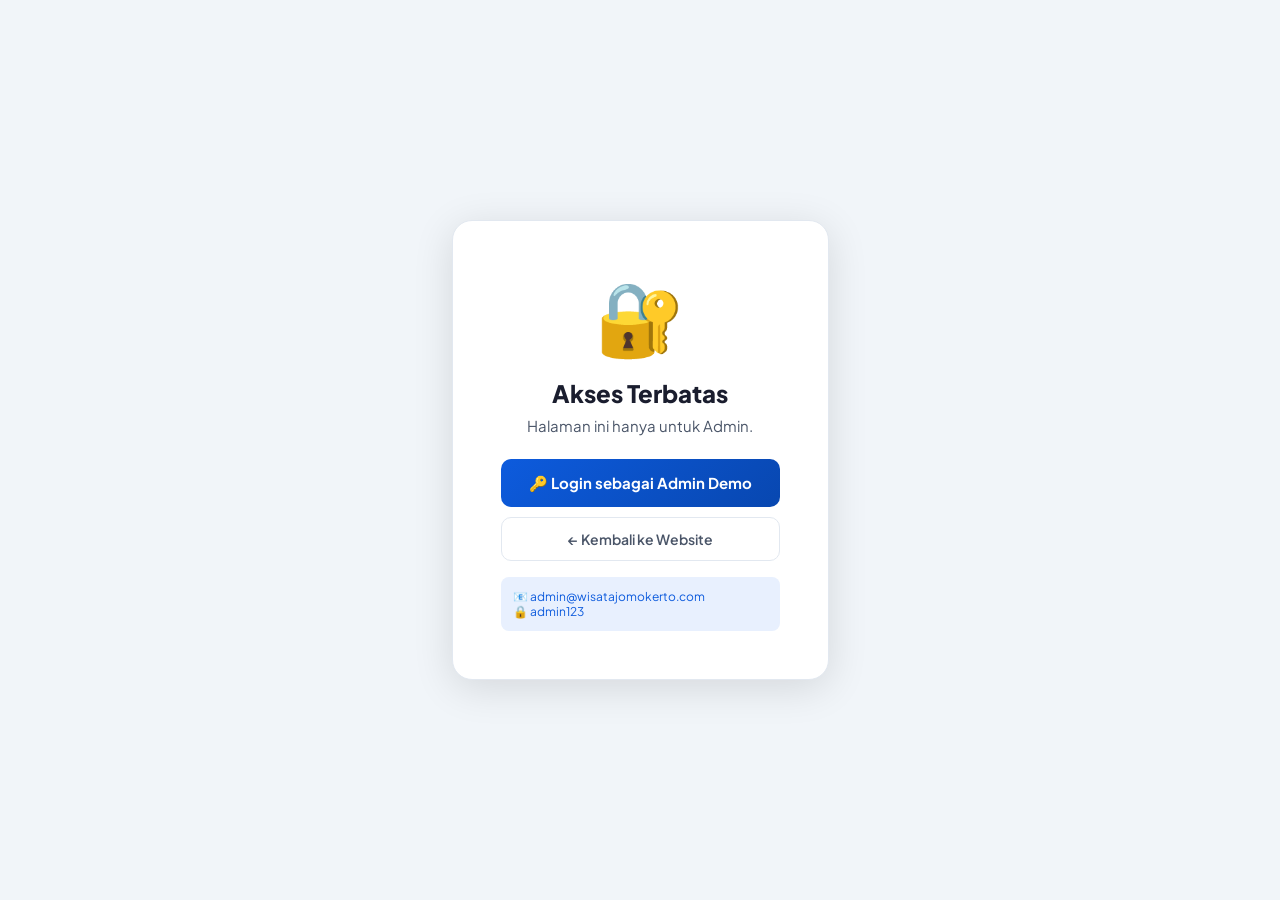
<file: admin/index.html>
<!DOCTYPE html>
<html lang="id" data-theme="light">
<head>
  <meta charset="UTF-8">
  <meta name="viewport" content="width=device-width, initial-scale=1.0">
  <title>Dashboard - Admin Wisata Jomokerto</title>
  <link rel="icon" type="image/svg+xml" href="data:image/svg+xml,<svg xmlns='http://www.w3.org/2000/svg' viewBox='0 0 100 100'><text y='.9em' font-size='90'>⚙️</text></svg>">
  <link rel="stylesheet" href="../css/admin.css">
</head>
<body>

<div id="adminPanel" style="display:none;width:100%">
  <div class="main" id="mainContent">
    <div class="page-content">

      <!-- Welcome Banner -->
      <div style="background:linear-gradient(135deg,#0d5bdd,#053199);border-radius:16px;padding:28px 32px;margin-bottom:28px;display:flex;align-items:center;justify-content:space-between;overflow:hidden;position:relative">
        <div style="position:absolute;right:-40px;top:-40px;width:200px;height:200px;background:rgba(255,255,255,0.05);border-radius:50%"></div>
        <div style="position:absolute;right:80px;bottom:-60px;width:150px;height:150px;background:rgba(255,255,255,0.04);border-radius:50%"></div>
        <div style="position:relative;z-index:1">
          <div style="font-size:11px;font-weight:700;text-transform:uppercase;letter-spacing:1px;color:rgba(255,255,255,0.6);margin-bottom:6px">SELAMAT DATANG</div>
          <h1 style="font-size:26px;font-weight:800;color:white;margin-bottom:6px">Dashboard Admin ⚙️</h1>
          <p style="color:rgba(255,255,255,0.75);font-size:14px">Kelola seluruh konten dan layanan Wisata Jomokerto dari satu tempat</p>
        </div>
        <div style="position:relative;z-index:1;text-align:right">
          <div style="font-size:48px;margin-bottom:4px">🏝️</div>
          <div style="font-size:12px;color:rgba(255,255,255,0.5)" id="currentDate"></div>
        </div>
      </div>

      <!-- Stats Grid -->
      <div class="stats-grid" style="margin-bottom:28px">
        <div class="stat-card">
          <div class="stat-icon" style="background:#e8f0fe">🗺️</div>
          <div><div class="stat-num" id="totalDest">-</div><div class="stat-label">Total Destinasi</div></div>
        </div>
        <div class="stat-card">
          <div class="stat-icon" style="background:#dcfce7">👥</div>
          <div><div class="stat-num" id="totalUsers">-</div><div class="stat-label">Total Users</div></div>
        </div>
        <div class="stat-card">
          <div class="stat-icon" style="background:#fef3c7">🎫</div>
          <div><div class="stat-num" id="totalBookings">-</div><div class="stat-label">Total Booking</div></div>
        </div>
        <div class="stat-card">
          <div class="stat-icon" style="background:#fce7f3">💰</div>
          <div><div class="stat-num" id="totalRevenue">-</div><div class="stat-label">Total Pendapatan</div></div>
        </div>
        <div class="stat-card">
          <div class="stat-icon" style="background:#e0f2fe">🇮🇩</div>
          <div><div class="stat-num" id="totalDN">-</div><div class="stat-label">Destinasi DN</div></div>
        </div>
        <div class="stat-card">
          <div class="stat-icon" style="background:#fce7f3">🌍</div>
          <div><div class="stat-num" id="totalLN">-</div><div class="stat-label">Destinasi LN</div></div>
        </div>
        <div class="stat-card">
          <div class="stat-icon" style="background:#fef3c7">⭐</div>
          <div><div class="stat-num" id="totalFeatured">-</div><div class="stat-label">Featured</div></div>
        </div>
        <div class="stat-card">
          <div class="stat-icon" style="background:#fee2e2">🕐</div>
          <div><div class="stat-num" id="pendingBookings">-</div><div class="stat-label">Booking Pending</div><div class="stat-change down">Perlu konfirmasi</div></div>
        </div>
      </div>

      <!-- Chart + Quick Actions -->
      <div style="display:grid;grid-template-columns:1fr 300px;gap:24px;margin-bottom:24px">

        <!-- Booking Chart -->
        <div class="card">
          <div class="card-header">
            <div class="card-title">📈 Booking per Bulan</div>
          </div>
          <div style="padding:20px">
            <div style="display:flex;align-items:flex-end;gap:5px;height:160px" id="dashChart"></div>
            <div style="display:flex;gap:0;margin-top:4px" id="dashChartLabels"></div>
          </div>
        </div>

        <!-- Quick Actions -->
        <div class="card">
          <div class="card-header"><div class="card-title">⚡ Aksi Cepat</div></div>
          <div class="card-body" style="display:flex;flex-direction:column;gap:8px">
            <a href="destinations.html" class="btn btn-primary" style="justify-content:center">➕ Tambah Destinasi</a>
            <a href="transport.html" class="btn btn-secondary" style="justify-content:center">✈️ Tambah Transportasi</a>
            <a href="packages.html" class="btn btn-secondary" style="justify-content:center">🎁 Tambah Paket</a>
            <a href="slider.html" class="btn btn-secondary" style="justify-content:center">🖼️ Edit Slider</a>
            <a href="users.html" class="btn btn-secondary" style="justify-content:center">👤 Tambah User</a>
            <a href="reports.html" class="btn btn-secondary" style="justify-content:center">📥 Export Laporan</a>
          </div>
        </div>
      </div>

      <!-- Recent Bookings -->
      <div class="card" style="margin-bottom:24px">
        <div class="card-header">
          <div class="card-title">🎫 Booking Terbaru</div>
          <a href="bookings.html" class="btn btn-secondary btn-sm">Lihat Semua →</a>
        </div>
        <div class="table-wrapper">
          <table>
            <thead><tr><th>Kode</th><th>Pelanggan</th><th>Destinasi</th><th>Total</th><th>Status</th><th>Aksi</th></tr></thead>
            <tbody id="recentBookingsBody"></tbody>
          </table>
        </div>
      </div>

      <!-- Bottom Row: Top Dest + Recent Users -->
      <div style="display:grid;grid-template-columns:1fr 1fr;gap:24px">

        <div class="card">
          <div class="card-header">
            <div class="card-title">🏆 Destinasi Terpopuler</div>
          </div>
          <div class="card-body" id="topDestDiv"></div>
        </div>

        <div class="card">
          <div class="card-header">
            <div class="card-title">👥 Users Terbaru</div>
            <a href="users.html" class="btn btn-secondary btn-sm">Semua →</a>
          </div>
          <div class="card-body" id="recentUsersDiv"></div>
        </div>
      </div>

    </div><!-- /page-content -->
  </div><!-- /main -->
</div><!-- /adminPanel -->

<!-- Destination Form Modal (dari admin.js) -->
<div class="modal-overlay" id="destFormModal">
  <div class="modal" style="max-width:640px">
    <div class="modal-header">
      <div class="modal-title" id="destModalTitle">➕ Tambah Destinasi Baru</div>
      <button class="modal-close" onclick="AdminModal.close('destFormModal')">×</button>
    </div>
    <div class="modal-body" style="max-height:70vh;overflow-y:auto">
      <form id="destForm">
        <div class="form-grid form-grid-2">
          <div class="form-group form-span-2">
            <label class="form-label">Nama Destinasi <span class="required">*</span></label>
            <input type="text" name="nama" class="form-input" placeholder="Contoh: Pantai Dreamland" required>
          </div>
          <div class="form-group">
            <label class="form-label">Tipe <span class="required">*</span></label>
            <select name="tipe" class="form-input" required>
              <option value="dalam_negeri">🇮🇩 Dalam Negeri</option>
              <option value="luar_negeri">🌍 Luar Negeri</option>
            </select>
          </div>
          <div class="form-group">
            <label class="form-label">Kategori <span class="required">*</span></label>
            <select name="kategori" class="form-input" required>
              <option value="pantai">🏖️ Pantai</option>
              <option value="gunung">⛰️ Gunung</option>
              <option value="budaya">🏛️ Budaya</option>
              <option value="kota">🏙️ Kota</option>
              <option value="alam">🌿 Alam</option>
              <option value="religi">🕌 Religi</option>
              <option value="kuliner">🍜 Kuliner</option>
              <option value="hiburan">🎡 Hiburan</option>
            </select>
          </div>
          <div class="form-group">
            <label class="form-label">Lokasi <span class="required">*</span></label>
            <input type="text" name="lokasi" class="form-input" placeholder="Probolinggo, Jawa Timur" required>
          </div>
          <div class="form-group">
            <label class="form-label">Negara</label>
            <input type="text" name="negara" class="form-input" value="Indonesia">
          </div>
          <div class="form-group">
            <label class="form-label">Harga (Rp) <span class="required">*</span></label>
            <input type="number" name="harga" class="form-input" placeholder="250000" min="0" required>
          </div>
          <div class="form-group">
            <label class="form-label">Rating (1-5)</label>
            <input type="number" name="rating" class="form-input" value="4.5" min="1" max="5" step="0.1">
          </div>
          <div class="form-group">
            <label class="form-label">Jam Buka</label>
            <input type="text" name="jam_buka" class="form-input" placeholder="08:00 - 17:00">
          </div>
          <div class="form-group">
            <label class="form-label">Status</label>
            <select name="status" class="form-input">
              <option value="aktif">✅ Aktif</option>
              <option value="nonaktif">❌ Nonaktif</option>
            </select>
          </div>
          <div class="form-group form-span-2">
            <label class="form-label">URL Gambar</label>
            <input type="url" name="gambar" class="form-input" placeholder="https://images.unsplash.com/..." oninput="DashAdmin.previewImg(this)">
            <img id="destImgPreview" style="display:none;width:100%;height:120px;object-fit:cover;border-radius:8px;margin-top:6px">
          </div>
          <div class="form-group form-span-2">
            <label class="form-label">Deskripsi</label>
            <textarea name="deskripsi" class="form-input" placeholder="Deskripsi lengkap destinasi..." style="min-height:80px"></textarea>
          </div>
          <div class="form-group form-span-2">
            <label style="display:flex;align-items:center;gap:10px;cursor:pointer;font-size:14px;font-weight:600;color:var(--text-primary)">
              <input type="checkbox" name="is_featured" style="width:18px;height:18px;cursor:pointer;accent-color:var(--primary)">
              ⭐ Tampilkan sebagai Destinasi Unggulan (Featured)
            </label>
          </div>
        </div>
      </form>
    </div>
    <div class="modal-footer">
      <button class="btn btn-secondary" onclick="AdminModal.close('destFormModal')">Batal</button>
      <button class="btn btn-primary" onclick="DashAdmin.saveDest()">💾 Simpan Destinasi</button>
    </div>
  </div>
</div>

<div id="toastContainer" class="toast-container"></div>

<script src="admin-shared.js"></script>
<script src="admin.js"></script>
<script>
const DashAdmin = {
  init() {
    document.getElementById('currentDate').textContent =
      new Date().toLocaleDateString('id-ID',{weekday:'long',year:'numeric',month:'long',day:'numeric'});

    this.updateStats();
    this.renderChart();
    this.renderRecentBookings();
    this.renderTopDest();
    this.renderRecentUsers();
  },

  updateStats() {
    const dests   = WJData.getDestinations();
    const users   = WJData.getUsers();
    const bookings= WJData.getBookings();

    const set = (id,v) => { const el=document.getElementById(id); if(el) el.textContent=v; };
    set('totalDest',     dests.length);
    set('totalUsers',    users.length);
    set('totalBookings', bookings.length);

    const rev = bookings.filter(b=>b.status!=='cancelled').reduce((s,b)=>s+(b.total||0),0);
    set('totalRevenue',  fmt.currency(rev));
    set('totalDN',       dests.filter(d=>d.tipe==='dalam_negeri').length);
    set('totalLN',       dests.filter(d=>d.tipe==='luar_negeri').length);
    set('totalFeatured', dests.filter(d=>d.is_featured).length);
    set('pendingBookings', bookings.filter(b=>b.status==='pending').length);

    // Update badge
    const pending = bookings.filter(b=>b.status==='pending').length;
    document.querySelectorAll('#bookingBadge,.badge').forEach(el=> el.textContent=pending||'');
  },

  renderChart() {
    const bookings = WJData.getBookings();
    const months = ['Jan','Feb','Mar','Apr','Mei','Jun','Jul','Agu','Sep','Okt','Nov','Des'];
    const counts  = new Array(12).fill(0);
    bookings.forEach(b => {
      const m = new Date(b.createdAt||Date.now()).getMonth();
      if(m>=0&&m<12) counts[m]++;
    });
    const max = Math.max(...counts,1);
    const chart = document.getElementById('dashChart');
    const labels= document.getElementById('dashChartLabels');
    if(chart) chart.innerHTML = counts.map((c,i)=>`
      <div style="flex:1;display:flex;flex-direction:column;align-items:center;justify-content:flex-end;gap:2px">
        <span style="font-size:9px;color:var(--text-muted);font-weight:700">${c||''}</span>
        <div style="width:100%;max-width:24px;background:linear-gradient(to top,var(--primary),rgba(13,91,221,0.5));border-radius:3px 3px 0 0;height:${Math.max((c/max)*140,4).toFixed(0)}px;transition:height 0.5s ease"></div>
      </div>`).join('');
    if(labels) labels.innerHTML = months.map(m=>`<div style="flex:1;text-align:center;font-size:9px;color:var(--text-muted);font-weight:600">${m}</div>`).join('');
  },

  renderRecentBookings() {
    const bookings = WJData.getBookings().slice(0,6);
    const tbody = document.getElementById('recentBookingsBody');
    if(!tbody) return;
    if(!bookings.length) {
      tbody.innerHTML=`<tr><td colspan="6" style="text-align:center;padding:30px;color:var(--text-muted)">Belum ada booking</td></tr>`;
      return;
    }
    tbody.innerHTML = bookings.map(b=>`
      <tr>
        <td><span style="font-family:monospace;font-size:12px;font-weight:700;color:var(--primary);background:var(--primary-light);padding:2px 8px;border-radius:6px">${b.id}</span></td>
        <td style="font-size:13px;font-weight:600">${b.contactName||'-'}</td>
        <td style="font-size:13px">${b.namaDestinasi||'-'}</td>
        <td style="font-weight:700;color:var(--primary)">${fmt.currency(b.total||0)}</td>
        <td>${fmt.statusBadge(b.status)}</td>
        <td>
          ${b.status==='pending'?`<button class="btn btn-sm" onclick="DashAdmin.confirmBook('${b.id}')" style="background:#dcfce7;color:#15803d">✅ Konfirmasi</button>`:''}
          <a href="bookings.html" class="btn btn-secondary btn-sm">📋</a>
        </td>
      </tr>`).join('');
  },

  confirmBook(id) {
    WJData.updateBooking(id,{status:'confirmed'});
    AdminToast.show('✅ Booking dikonfirmasi!','success');
    this.updateStats();
    this.renderRecentBookings();
  },

  renderTopDest() {
    const bookings = WJData.getBookings();
    const counts = {};
    bookings.forEach(b=>{ const k=b.namaDestinasi||'?'; counts[k]=(counts[k]||0)+1; });
    const sorted = Object.entries(counts).sort((a,b)=>b[1]-a[1]).slice(0,5);
    const max = sorted[0]?.[1]||1;
    const el = document.getElementById('topDestDiv');
    if(!el) return;
    if(!sorted.length) {
      el.innerHTML=`<div style="text-align:center;padding:20px;color:var(--text-muted)">Belum ada data booking</div>`;
      return;
    }
    el.innerHTML = sorted.map(([nama,cnt],i)=>`
      <div style="margin-bottom:12px">
        <div style="display:flex;justify-content:space-between;margin-bottom:4px">
          <span style="font-size:13px;font-weight:600">${i+1}. ${nama}</span>
          <span style="font-size:12px;color:var(--primary);font-weight:700">${cnt} booking</span>
        </div>
        <div style="background:var(--border);border-radius:99px;height:6px;overflow:hidden">
          <div style="background:linear-gradient(90deg,var(--primary),var(--secondary));height:100%;border-radius:99px;width:${(cnt/max*100).toFixed(0)}%"></div>
        </div>
      </div>`).join('');
  },

  renderRecentUsers() {
    const users = WJData.getUsers().slice(-5).reverse();
    const el = document.getElementById('recentUsersDiv');
    if(!el) return;
    if(!users.length) {
      el.innerHTML=`<div style="text-align:center;padding:20px;color:var(--text-muted)">Belum ada user</div>`;
      return;
    }
    el.innerHTML = users.map(u=>`
      <div style="display:flex;align-items:center;gap:10px;padding:8px 0;border-bottom:1px solid var(--border)">
        <div style="width:34px;height:34px;border-radius:50%;background:linear-gradient(135deg,var(--primary),var(--secondary));display:flex;align-items:center;justify-content:center;font-size:12px;font-weight:800;color:white;flex-shrink:0">
          ${(u.name||'U').charAt(0).toUpperCase()}
        </div>
        <div style="flex:1;min-width:0">
          <div style="font-size:13px;font-weight:600;color:var(--text-primary);white-space:nowrap;overflow:hidden;text-overflow:ellipsis">${u.name}</div>
          <div style="font-size:11px;color:var(--text-muted)">${u.email}</div>
        </div>
        <span style="${u.role==='admin'?'background:#fef3c7;color:#d97706':'background:var(--primary-light);color:var(--primary)'};padding:2px 8px;border-radius:99px;font-size:11px;font-weight:700">
          ${u.role==='admin'?'⭐ Admin':'👤 User'}
        </span>
      </div>`).join('');
  },

  previewImg(input) {
    const img = document.getElementById('destImgPreview');
    img.src = input.value;
    img.style.display = input.value ? 'block' : 'none';
    img.onerror = ()=>img.style.display='none';
  },

  saveDest() {
    const form = document.getElementById('destForm');
    const data = {};
    new FormData(form).forEach((v,k)=>data[k]=v);
    data.is_featured = form.elements['is_featured'].checked;
    data.harga = parseInt(data.harga)||0;
    data.rating = parseFloat(data.rating)||4.5;
    data.ulasan = 0;
    if(!data.nama||!data.harga){ AdminToast.show('Nama dan harga wajib diisi!','warning'); return; }

    data.id = genId('D');
    const custom = JSON.parse(localStorage.getItem('wj-dest-custom')||'[]');
    custom.push(data);
    WJData.saveCustomDest(custom);

    AdminModal.close('destFormModal');
    form.reset();
    document.getElementById('destImgPreview').style.display='none';
    AdminToast.show(`✅ Destinasi "${data.nama}" berhasil ditambahkan! Sudah tampil di website.`,'success');
    this.updateStats();
    this.renderTopDest();
  }
};

document.addEventListener('DOMContentLoaded', () => {
  adminPageInit({
    page: 'index',
    breadcrumb: 'Ringkasan',
    init: () => DashAdmin.init()
  });
});
</script>
</body>
</html>
</file>
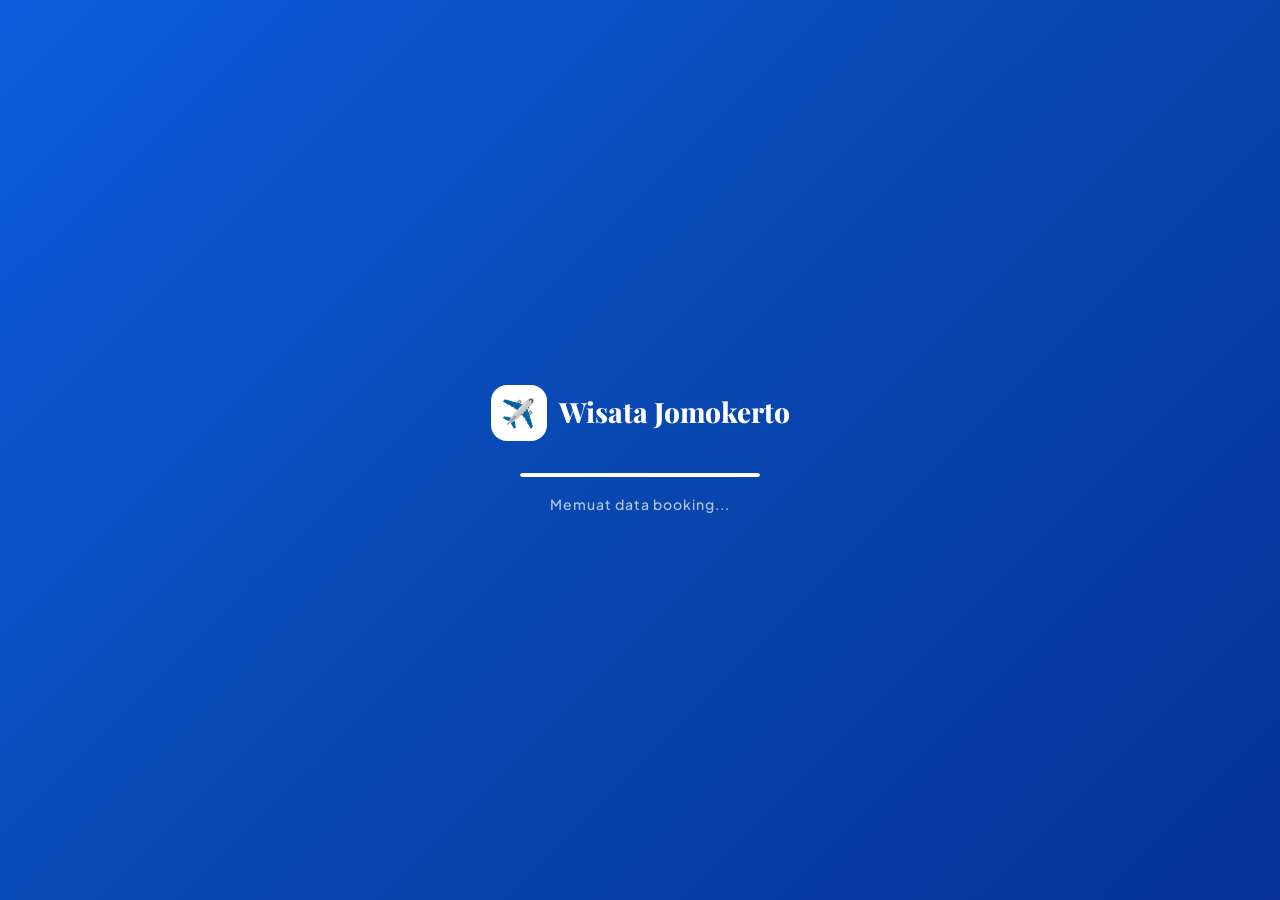
<file: bookings.html>
<!DOCTYPE html>
<html lang="id" data-theme="light">
<head>
  <meta charset="UTF-8">
  <meta name="viewport" content="width=device-width, initial-scale=1.0">
  <title>Booking Saya - Wisata Jomokerto</title>
  <link rel="icon" type="image/svg+xml" href="data:image/svg+xml,<svg xmlns='http://www.w3.org/2000/svg' viewBox='0 0 100 100'><text y='.9em' font-size='90'>✈️</text></svg>">
  <link rel="stylesheet" href="css/style.css">
  <link rel="stylesheet" href="css/pages.css">
</head>
<body>

<!-- LOADING -->
<div id="loading-screen">
  <div class="loader-logo">
    <div class="logo-icon">✈️</div>
    <div class="logo-text">Wisata Jomokerto</div>
  </div>
  <div class="loader-bar"><div class="loader-fill"></div></div>
  <div class="loader-text">Memuat data booking...</div>
</div>

<!-- NAVBAR -->
<nav class="navbar" id="navbar">
  <div class="nav-container">
    <a href="index.html" class="nav-logo">
      <div class="logo-icon">✈️</div>
      <div>
        <div class="logo-name">Wisata Jomokerto</div>
        <div class="logo-tagline">Jelajahi Dunia Bersamamu</div>
      </div>
    </a>
    <ul class="nav-menu">
      <li><a href="index.html" class="nav-link">🏠 Beranda</a></li>
      <li><a href="index.html#destinasiSection" class="nav-link">🗺️ Destinasi</a></li>
      <li><a href="bookings.html" class="nav-link active">🎫 Booking Saya</a></li>
      <li><a href="profile.html" class="nav-link">👤 Profil</a></li>
    </ul>
    <div class="nav-right" id="navRight">
      <button class="btn-theme" id="themeBtn">🌙</button>
    </div>
    <div class="hamburger" id="hamburger"><span></span><span></span><span></span></div>
  </div>
</nav>

<!-- AUTH WALL -->
<div id="authWall" style="display:none">
  <div style="text-align:center; padding:80px 24px; max-width:400px; margin:auto">
    <div style="font-size:72px;margin-bottom:20px">🔐</div>
    <h2 style="font-size:24px;font-weight:800;color:var(--text-primary);margin-bottom:10px">Login Diperlukan</h2>
    <p style="color:var(--text-secondary);margin-bottom:28px">Silakan login untuk melihat riwayat booking Anda</p>
    <button onclick="window.location.href='index.html'" style="padding:13px 32px;background:linear-gradient(135deg,var(--primary),var(--primary-dark));color:white;border-radius:var(--radius);border:none;font-size:15px;font-weight:700;cursor:pointer;font-family:var(--font)">
      ← Kembali & Login
    </button>
  </div>
</div>

<!-- MAIN -->
<main id="bookingMain" style="display:none; padding-top:var(--nav-height); min-height:100vh; background:var(--bg)">
  <div class="container" style="padding-top:40px;padding-bottom:60px">

    <!-- Page Header -->
    <div class="bk-page-header">
      <div>
        <h1 class="bk-page-title">🎫 Booking Saya</h1>
        <p class="bk-page-sub">Kelola semua pesanan perjalanan Anda</p>
      </div>
      <button class="btn-bk-new" onclick="BookingPage.newBooking()">
        ➕ Booking Baru
      </button>
    </div>

    <!-- Stats Row -->
    <div class="bk-stats-row" id="bkStatsRow">
      <div class="bk-stat-card">
        <div class="bk-stat-icon" style="background:#e8f0fe">🎫</div>
        <div>
          <div class="bk-stat-num" id="bkTotal">0</div>
          <div class="bk-stat-label">Total Booking</div>
        </div>
      </div>
      <div class="bk-stat-card">
        <div class="bk-stat-icon" style="background:#fef3c7">⏳</div>
        <div>
          <div class="bk-stat-num" id="bkPending">0</div>
          <div class="bk-stat-label">Menunggu</div>
        </div>
      </div>
      <div class="bk-stat-card">
        <div class="bk-stat-icon" style="background:#dcfce7">✅</div>
        <div>
          <div class="bk-stat-num" id="bkConfirmed">0</div>
          <div class="bk-stat-label">Dikonfirmasi</div>
        </div>
      </div>
      <div class="bk-stat-card">
        <div class="bk-stat-icon" style="background:#f0fdf4">🏁</div>
        <div>
          <div class="bk-stat-num" id="bkCompleted">0</div>
          <div class="bk-stat-label">Selesai</div>
        </div>
      </div>
      <div class="bk-stat-card">
        <div class="bk-stat-icon" style="background:#fce7f3">💰</div>
        <div>
          <div class="bk-stat-num" id="bkSpend">Rp 0</div>
          <div class="bk-stat-label">Total Pengeluaran</div>
        </div>
      </div>
    </div>

    <!-- Filter & Search -->
    <div class="bk-filter-row">
      <div class="bk-tabs">
        <button class="bk-tab active" data-status="all">📋 Semua</button>
        <button class="bk-tab" data-status="pending">⏳ Pending</button>
        <button class="bk-tab" data-status="confirmed">✅ Confirmed</button>
        <button class="bk-tab" data-status="completed">🏁 Selesai</button>
        <button class="bk-tab" data-status="cancelled">❌ Dibatalkan</button>
      </div>
      <div style="display:flex;gap:8px;align-items:center">
        <div style="position:relative">
          <span style="position:absolute;left:10px;top:50%;transform:translateY(-50%);color:var(--text-muted)">🔍</span>
          <input type="text" id="bkSearchInput" placeholder="Cari kode / destinasi..." style="padding:9px 14px 9px 34px;border-radius:var(--radius-sm);border:1.5px solid var(--border);background:var(--bg-card);font-size:13px;font-family:var(--font);color:var(--text-primary);width:220px;transition:var(--transition)" oninput="BookingPage.search(this.value)" onfocus="this.style.borderColor='var(--primary)'" onblur="this.style.borderColor='var(--border)'">
        </div>
        <select id="bkSortSelect" onchange="BookingPage.sort(this.value)" style="padding:9px 12px;border-radius:var(--radius-sm);border:1.5px solid var(--border);background:var(--bg-card);font-size:13px;font-family:var(--font);color:var(--text-primary)">
          <option value="newest">Terbaru</option>
          <option value="oldest">Terlama</option>
          <option value="price_high">Harga Tertinggi</option>
          <option value="price_low">Harga Terendah</option>
        </select>
      </div>
    </div>

    <!-- Booking List -->
    <div id="bookingList">
      <div style="text-align:center;padding:80px 20px;color:var(--text-muted)">
        <div style="font-size:48px;margin-bottom:12px">⏳</div>
        Memuat data booking...
      </div>
    </div>

    <!-- Pagination -->
    <div id="bkPagination" style="display:flex;justify-content:center;gap:8px;margin-top:32px;flex-wrap:wrap"></div>

  </div>
</main>

<!-- ===== MODAL DETAIL BOOKING ===== -->
<div class="modal-overlay" id="bkDetailModal">
  <div class="modal" style="max-width:600px" id="bkDetailContent"></div>
</div>

<!-- ===== MODAL BOOKING BARU ===== -->
<div class="modal-overlay" id="bkNewModal">
  <div class="modal" style="max-width:640px">
    <div style="padding:24px 28px;border-bottom:1px solid var(--border);display:flex;align-items:center;justify-content:space-between;position:sticky;top:0;background:var(--bg-card);z-index:10;border-radius:var(--radius-xl) var(--radius-xl) 0 0">
      <div style="font-size:18px;font-weight:800;color:var(--text-primary)">🎫 Buat Booking Baru</div>
      <button onclick="BookingPage.closeNew()" style="width:32px;height:32px;border-radius:50%;background:var(--bg);border:1px solid var(--border);cursor:pointer;font-size:18px">×</button>
    </div>
    <div style="padding:24px 28px;overflow-y:auto;max-height:calc(90vh - 140px)">
      <form id="newBookingForm">
        <div style="display:grid;grid-template-columns:1fr 1fr;gap:16px">
          <div class="form-group" style="grid-column:span 2">
            <label class="form-label-p">Pilih Destinasi <span style="color:red">*</span></label>
            <select class="form-input-p" id="bkDestSelect" required onchange="BookingPage.updatePrice()">
              <option value="">-- Pilih Destinasi --</option>
            </select>
          </div>
          <div class="form-group" style="grid-column:span 2">
            <label class="form-label-p">Jenis Booking</label>
            <div style="display:flex;gap:8px;flex-wrap:wrap">
              <label style="display:flex;align-items:center;gap:6px;padding:8px 14px;border-radius:8px;border:1.5px solid var(--border);cursor:pointer;font-size:13px;font-weight:600;transition:var(--transition)" id="typeDestLabel">
                <input type="radio" name="bkTipe" value="destinasi" checked onchange="BookingPage.updatePrice()"> 🗺️ Destinasi
              </label>
              <label style="display:flex;align-items:center;gap:6px;padding:8px 14px;border-radius:8px;border:1.5px solid var(--border);cursor:pointer;font-size:13px;font-weight:600;transition:var(--transition)">
                <input type="radio" name="bkTipe" value="paket" onchange="BookingPage.updatePrice()"> 🎁 Paket Wisata
              </label>
              <label style="display:flex;align-items:center;gap:6px;padding:8px 14px;border-radius:8px;border:1.5px solid var(--border);cursor:pointer;font-size:13px;font-weight:600;transition:var(--transition)">
                <input type="radio" name="bkTipe" value="transport" onchange="BookingPage.updatePrice()"> ✈️ Transport
              </label>
            </div>
          </div>
          <div class="form-group">
            <label class="form-label-p">Tanggal Berangkat <span style="color:red">*</span></label>
            <input type="date" class="form-input-p" id="bkDate" required min="">
          </div>
          <div class="form-group">
            <label class="form-label-p">Jumlah Peserta <span style="color:red">*</span></label>
            <input type="number" class="form-input-p" id="bkPax" value="1" min="1" max="20" required onchange="BookingPage.updatePrice()">
          </div>
          <div class="form-group">
            <label class="form-label-p">Nama Kontak <span style="color:red">*</span></label>
            <input type="text" class="form-input-p" id="bkContactName" placeholder="Nama pemesan" required>
          </div>
          <div class="form-group">
            <label class="form-label-p">Nomor WhatsApp <span style="color:red">*</span></label>
            <input type="tel" class="form-input-p" id="bkContactPhone" placeholder="08xxxxxxxxxx" required>
          </div>
          <div class="form-group" style="grid-column:span 2">
            <label class="form-label-p">Catatan Khusus</label>
            <textarea class="form-input-p" id="bkNotes" rows="2" placeholder="Permintaan khusus, alergi, dll..."></textarea>
          </div>
        </div>

        <!-- Price Preview -->
        <div id="pricePreview" style="background:var(--primary-light);border-radius:var(--radius);padding:16px;margin-top:16px;display:none">
          <div style="font-size:12px;color:var(--text-muted);margin-bottom:8px;font-weight:700;text-transform:uppercase;letter-spacing:0.5px">Rincian Harga</div>
          <div style="display:flex;justify-content:space-between;align-items:center;margin-bottom:4px">
            <span style="font-size:13px;color:var(--text-secondary)" id="priceDesc">-</span>
          </div>
          <div style="height:1px;background:var(--border);margin:10px 0"></div>
          <div style="display:flex;justify-content:space-between;align-items:center">
            <span style="font-size:14px;font-weight:700;color:var(--text-primary)">Total</span>
            <span style="font-size:22px;font-weight:800;color:var(--primary)" id="priceTotal">Rp 0</span>
          </div>
        </div>

        <!-- Payment Method -->
        <div style="margin-top:20px">
          <div class="form-label-p" style="margin-bottom:10px">💳 Metode Pembayaran</div>
          <div style="display:grid;grid-template-columns:repeat(3,1fr);gap:8px" id="paymentMethods">
            <label class="payment-option active-pay">
              <input type="radio" name="payment" value="transfer_bank" checked>
              <span class="pay-icon">🏦</span>
              <span class="pay-name">Transfer Bank</span>
            </label>
            <label class="payment-option">
              <input type="radio" name="payment" value="gopay">
              <span class="pay-icon">💚</span>
              <span class="pay-name">GoPay</span>
            </label>
            <label class="payment-option">
              <input type="radio" name="payment" value="ovo">
              <span class="pay-icon">💜</span>
              <span class="pay-name">OVO</span>
            </label>
            <label class="payment-option">
              <input type="radio" name="payment" value="qris">
              <span class="pay-icon">📱</span>
              <span class="pay-name">QRIS</span>
            </label>
            <label class="payment-option">
              <input type="radio" name="payment" value="cod">
              <span class="pay-icon">💵</span>
              <span class="pay-name">Bayar di Tempat</span>
            </label>
            <label class="payment-option">
              <input type="radio" name="payment" value="cicilan">
              <span class="pay-icon">📊</span>
              <span class="pay-name">Cicilan</span>
            </label>
          </div>
        </div>
      </form>
    </div>
    <div style="padding:16px 28px;border-top:1px solid var(--border);display:flex;justify-content:flex-end;gap:12px;border-radius:0 0 var(--radius-xl) var(--radius-xl)">
      <button onclick="BookingPage.closeNew()" style="padding:12px 24px;border-radius:var(--radius);border:1.5px solid var(--border);background:var(--bg);color:var(--text-secondary);font-size:14px;font-weight:600;cursor:pointer;font-family:var(--font)">Batal</button>
      <button onclick="BookingPage.submitNew()" style="padding:12px 28px;border-radius:var(--radius);background:linear-gradient(135deg,var(--primary),var(--primary-dark));color:white;font-size:14px;font-weight:700;cursor:pointer;font-family:var(--font);border:none;box-shadow:0 4px 14px rgba(13,91,221,0.35)">🎫 Buat Booking</button>
    </div>
  </div>
</div>

<!-- ===== MODAL REVIEW ===== -->
<div class="modal-overlay" id="reviewModal">
  <div class="modal" style="max-width:480px">
    <div style="padding:24px 28px;border-bottom:1px solid var(--border);display:flex;align-items:center;justify-content:space-between">
      <div style="font-size:17px;font-weight:800">⭐ Beri Ulasan</div>
      <button onclick="document.getElementById('reviewModal').classList.remove('open');document.body.style.overflow=''" style="width:32px;height:32px;border-radius:50%;background:var(--bg);border:1px solid var(--border);cursor:pointer;font-size:18px">×</button>
    </div>
    <div style="padding:24px 28px" id="reviewForm">
      <div style="text-align:center;margin-bottom:20px" id="reviewDestName"></div>
      <div style="margin-bottom:16px">
        <div style="font-size:13px;font-weight:700;color:var(--text-primary);margin-bottom:10px">Rating</div>
        <div style="display:flex;gap:8px;justify-content:center" id="starRating">
          <span class="star-btn" data-val="1">⭐</span>
          <span class="star-btn" data-val="2">⭐</span>
          <span class="star-btn" data-val="3">⭐</span>
          <span class="star-btn" data-val="4">⭐</span>
          <span class="star-btn" data-val="5">⭐</span>
        </div>
        <div style="text-align:center;margin-top:6px;font-size:13px;color:var(--text-muted)" id="ratingLabel">Pilih rating</div>
      </div>
      <textarea id="reviewText" style="width:100%;padding:12px 14px;border-radius:var(--radius);border:1.5px solid var(--border);background:var(--bg);font-size:14px;font-family:var(--font);color:var(--text-primary);resize:vertical;min-height:100px" placeholder="Ceritakan pengalaman wisata Anda..."></textarea>
      <button onclick="BookingPage.submitReview()" style="width:100%;margin-top:16px;padding:13px;background:linear-gradient(135deg,var(--primary),var(--primary-dark));color:white;border-radius:var(--radius);border:none;font-size:14px;font-weight:700;cursor:pointer;font-family:var(--font)">
        ⭐ Kirim Ulasan
      </button>
    </div>
  </div>
</div>

<div id="toastWrap" class="toast-container"></div>

<!-- Auth modal -->
<div class="modal-overlay" id="authModal">
  <div class="modal" id="modalContent"></div>
</div>

<script src="js/main.js"></script>
<script src="js/bookings.js"></script>
</body>
</html>
</file>
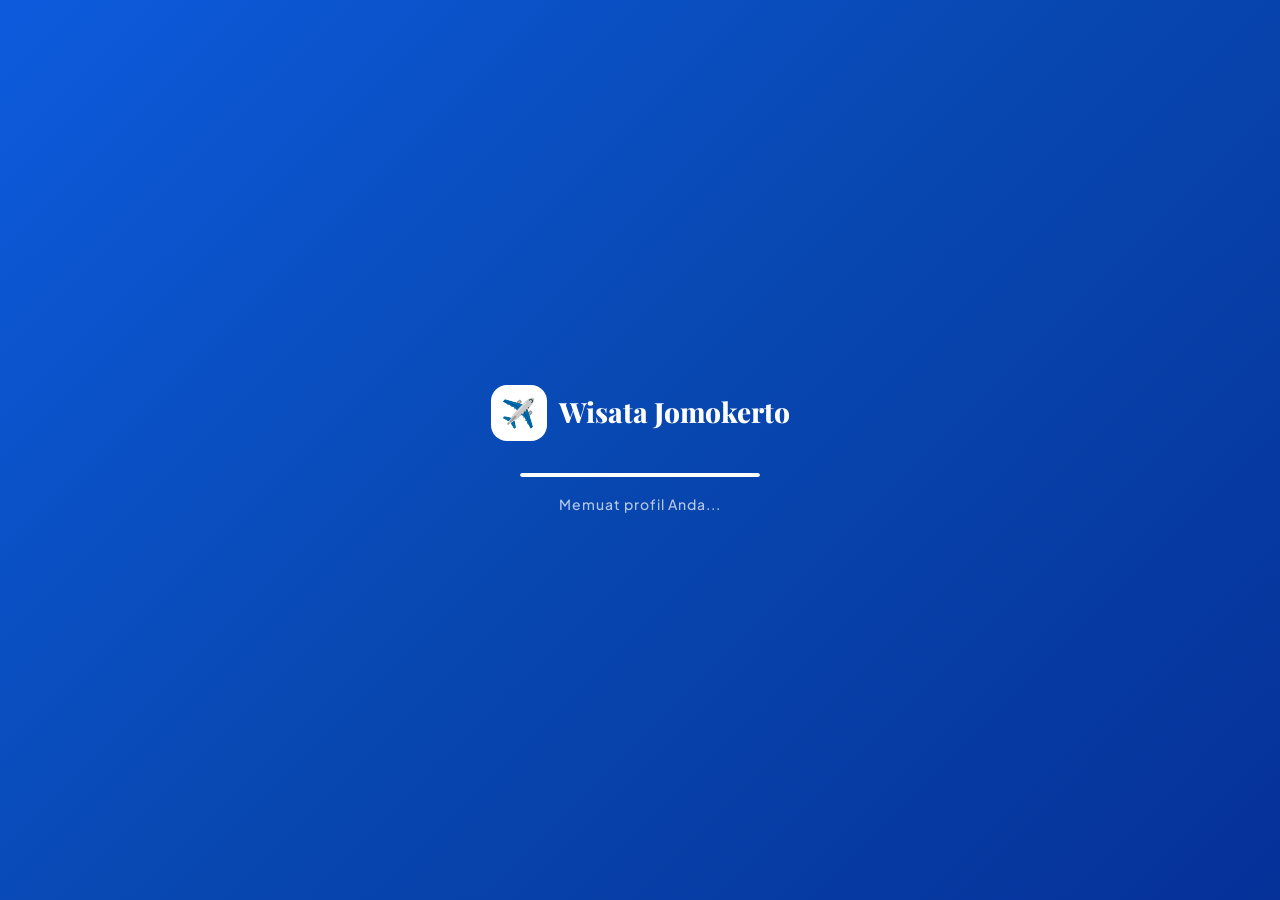
<file: profile.html>
<!DOCTYPE html>
<html lang="id" data-theme="light">
<head>
  <meta charset="UTF-8">
  <meta name="viewport" content="width=device-width, initial-scale=1.0">
  <title>Profil Saya - Wisata Jomokerto</title>
  <link rel="icon" type="image/svg+xml" href="data:image/svg+xml,<svg xmlns='http://www.w3.org/2000/svg' viewBox='0 0 100 100'><text y='.9em' font-size='90'>✈️</text></svg>">
  <link rel="stylesheet" href="css/style.css">
  <link rel="stylesheet" href="css/pages.css">
</head>
<body>

<!-- LOADING -->
<div id="loading-screen">
  <div class="loader-logo">
    <div class="logo-icon">✈️</div>
    <div class="logo-text">Wisata Jomokerto</div>
  </div>
  <div class="loader-bar"><div class="loader-fill"></div></div>
  <div class="loader-text">Memuat profil Anda...</div>
</div>

<!-- NAVBAR -->
<nav class="navbar" id="navbar">
  <div class="nav-container">
    <a href="index.html" class="nav-logo">
      <div class="logo-icon">✈️</div>
      <div>
        <div class="logo-name">Wisata Jomokerto</div>
        <div class="logo-tagline">Jelajahi Dunia Bersamamu</div>
      </div>
    </a>
    <ul class="nav-menu">
      <li><a href="index.html" class="nav-link">🏠 Beranda</a></li>
      <li><a href="index.html#destinasiSection" class="nav-link">🗺️ Destinasi</a></li>
      <li><a href="bookings.html" class="nav-link">🎫 Booking Saya</a></li>
      <li><a href="profile.html" class="nav-link active">👤 Profil</a></li>
    </ul>
    <div class="nav-right" id="navRight">
      <button class="btn-theme" id="themeBtn">🌙</button>
    </div>
    <div class="hamburger" id="hamburger"><span></span><span></span><span></span></div>
  </div>
</nav>

<!-- AUTH WALL -->
<div id="authWall" style="display:none; min-height:100vh; padding-top:var(--nav-height); display:none; align-items:center; justify-content:center; background:var(--bg)">
  <div style="text-align:center; padding:60px 24px; max-width:400px; margin:auto">
    <div style="font-size:72px; margin-bottom:20px">🔐</div>
    <h2 style="font-size:24px; font-weight:800; color:var(--text-primary); margin-bottom:10px">Login Diperlukan</h2>
    <p style="color:var(--text-secondary); margin-bottom:28px">Silakan login terlebih dahulu untuk mengakses profil Anda</p>
    <button onclick="window.location.href='index.html'" style="padding:13px 32px; background:linear-gradient(135deg,var(--primary),var(--primary-dark)); color:white; border-radius:var(--radius); border:none; font-size:15px; font-weight:700; cursor:pointer; font-family:var(--font)">
      ← Kembali & Login
    </button>
  </div>
</div>

<!-- MAIN CONTENT -->
<main id="profileMain" style="display:none">
  <!-- COVER & HERO -->
  <div class="profile-cover">
    <div class="cover-bg" id="coverBg"></div>
    <div class="cover-overlay"></div>
    <div class="container" style="position:relative;z-index:2">
      <div class="profile-hero-row">
        <!-- Avatar -->
        <div class="profile-avatar-wrap">
          <div class="profile-avatar-ring">
            <div class="profile-avatar-big" id="profileAvatarBig">A</div>
          </div>
          <label class="avatar-edit-btn" title="Ganti foto profil">
            📷
            <input type="file" accept="image/*" onchange="ProfilePage.changeAvatar(this)" style="display:none">
          </label>
        </div>
        <!-- Info -->
        <div class="profile-hero-info">
          <div class="profile-hero-name" id="profileHeroName">Loading...</div>
          <div class="profile-hero-email" id="profileHeroEmail">-</div>
          <div style="display:flex;gap:12px;flex-wrap:wrap;margin-top:10px">
            <div class="profile-hero-badge" id="profileHeroBadge">👤 User</div>
            <div class="profile-hero-badge" id="profileHeroSince" style="background:rgba(255,255,255,0.12)">📅 Bergabung 2024</div>
          </div>
        </div>
        <!-- Stats -->
        <div class="profile-hero-stats" id="profileHeroStats">
          <div class="phero-stat">
            <div class="phero-num" id="statBooking">0</div>
            <div class="phero-label">Booking</div>
          </div>
          <div class="phero-divider"></div>
          <div class="phero-stat">
            <div class="phero-num" id="statWishlist">0</div>
            <div class="phero-label">Wishlist</div>
          </div>
          <div class="phero-divider"></div>
          <div class="phero-stat">
            <div class="phero-num" id="statReview">0</div>
            <div class="phero-label">Ulasan</div>
          </div>
        </div>
      </div>
    </div>
  </div>

  <!-- PROFILE BODY -->
  <div class="container" style="padding-top:32px; padding-bottom:60px">
    <div class="profile-layout">

      <!-- SIDEBAR -->
      <aside class="profile-sidebar">
        <div class="psidebar-card">
          <nav class="psidebar-nav">
            <a href="#" class="psidebar-link active" data-tab="info">👤 Informasi Pribadi</a>
            <a href="#" class="psidebar-link" data-tab="security">🔒 Keamanan Akun</a>
            <a href="#" class="psidebar-link" data-tab="preferences">⚙️ Preferensi</a>
            <a href="#" class="psidebar-link" data-tab="notifications">🔔 Notifikasi</a>
            <div style="height:1px;background:var(--border);margin:8px 0"></div>
            <a href="bookings.html" class="psidebar-link">🎫 Booking Saya</a>
            <a href="#" class="psidebar-link" onclick="ProfilePage.goWishlist()">❤️ Wishlist Saya</a>
            <div style="height:1px;background:var(--border);margin:8px 0"></div>
            <button class="psidebar-link logout-btn" onclick="ProfilePage.logout()">🚪 Keluar</button>
          </nav>
        </div>

        <!-- DB Sync Info -->
        <div class="psidebar-card" style="margin-top:16px">
          <div style="font-size:12px;font-weight:700;color:var(--text-muted);text-transform:uppercase;letter-spacing:0.5px;margin-bottom:12px">🗄️ Database Sync</div>
          <div style="font-size:12px;color:var(--text-secondary);display:flex;flex-direction:column;gap:6px">
            <div style="display:flex;justify-content:space-between;align-items:center">
              <span>Status</span>
              <span style="background:#dcfce7;color:#15803d;padding:2px 8px;border-radius:99px;font-size:10px;font-weight:700">✅ Aktif</span>
            </div>
            <div style="display:flex;justify-content:space-between"><span>Tabel</span><span style="font-weight:600;color:var(--primary)">users</span></div>
            <div style="display:flex;justify-content:space-between"><span>Storage</span><span style="font-weight:600">localStorage</span></div>
            <div style="display:flex;justify-content:space-between"><span>Sinkron</span><span style="color:var(--accent);font-weight:600" id="lastSync">Baru saja</span></div>
          </div>
        </div>
      </aside>

      <!-- MAIN TABS -->
      <div class="profile-content">

        <!-- TAB: Informasi Pribadi -->
        <div class="profile-tab active" id="tab-info">
          <div class="pcard">
            <div class="pcard-header">
              <div class="pcard-title">👤 Informasi Pribadi</div>
              <button class="btn-edit-toggle" id="editToggleBtn" onclick="ProfilePage.toggleEdit()">✏️ Edit Profil</button>
            </div>
            <div class="pcard-body">
              <!-- View Mode -->
              <div id="viewMode">
                <div class="info-grid">
                  <div class="info-item">
                    <div class="info-label">Nama Lengkap</div>
                    <div class="info-value" id="viewName">-</div>
                  </div>
                  <div class="info-item">
                    <div class="info-label">Email</div>
                    <div class="info-value" id="viewEmail">-</div>
                  </div>
                  <div class="info-item">
                    <div class="info-label">Nomor Telepon</div>
                    <div class="info-value" id="viewPhone">Belum diisi</div>
                  </div>
                  <div class="info-item">
                    <div class="info-label">Tanggal Lahir</div>
                    <div class="info-value" id="viewBirthdate">Belum diisi</div>
                  </div>
                  <div class="info-item">
                    <div class="info-label">Jenis Kelamin</div>
                    <div class="info-value" id="viewGender">Belum diisi</div>
                  </div>
                  <div class="info-item">
                    <div class="info-label">Kota</div>
                    <div class="info-value" id="viewCity">Belum diisi</div>
                  </div>
                  <div class="info-item info-span2">
                    <div class="info-label">Alamat</div>
                    <div class="info-value" id="viewAddress">Belum diisi</div>
                  </div>
                  <div class="info-item info-span2">
                    <div class="info-label">Bio / Tentang Saya</div>
                    <div class="info-value" id="viewBio" style="font-style:italic;color:var(--text-secondary)">Belum ada bio</div>
                  </div>
                </div>
              </div>

              <!-- Edit Mode -->
              <div id="editMode" style="display:none">
                <form id="editProfileForm">
                  <div class="form-grid-profile">
                    <div class="form-group">
                      <label class="form-label-p">Nama Lengkap <span style="color:red">*</span></label>
                      <input type="text" class="form-input-p" id="editName" required placeholder="Nama lengkap Anda">
                    </div>
                    <div class="form-group">
                      <label class="form-label-p">Email <span style="color:red">*</span></label>
                      <input type="email" class="form-input-p" id="editEmail" required placeholder="email@contoh.com">
                    </div>
                    <div class="form-group">
                      <label class="form-label-p">Nomor Telepon</label>
                      <input type="tel" class="form-input-p" id="editPhone" placeholder="+62 812 3456 7890">
                    </div>
                    <div class="form-group">
                      <label class="form-label-p">Tanggal Lahir</label>
                      <input type="date" class="form-input-p" id="editBirthdate">
                    </div>
                    <div class="form-group">
                      <label class="form-label-p">Jenis Kelamin</label>
                      <select class="form-input-p" id="editGender">
                        <option value="">-- Pilih --</option>
                        <option value="Laki-laki">Laki-laki</option>
                        <option value="Perempuan">Perempuan</option>
                        <option value="Tidak ingin menyebutkan">Tidak ingin menyebutkan</option>
                      </select>
                    </div>
                    <div class="form-group">
                      <label class="form-label-p">Kota</label>
                      <input type="text" class="form-input-p" id="editCity" placeholder="Mojokerto">
                    </div>
                    <div class="form-group form-span2-p">
                      <label class="form-label-p">Alamat Lengkap</label>
                      <input type="text" class="form-input-p" id="editAddress" placeholder="Jl. Majapahit No.1, Mojokerto">
                    </div>
                    <div class="form-group form-span2-p">
                      <label class="form-label-p">Bio / Tentang Saya</label>
                      <textarea class="form-input-p" id="editBio" rows="3" placeholder="Ceritakan sedikit tentang diri Anda..."></textarea>
                    </div>
                  </div>
                  <div style="display:flex;gap:12px;margin-top:20px">
                    <button type="submit" class="btn-save-p">💾 Simpan Perubahan</button>
                    <button type="button" class="btn-cancel-p" onclick="ProfilePage.toggleEdit()">Batal</button>
                  </div>
                </form>
              </div>
            </div>
          </div>

          <!-- Passport / Travel Docs -->
          <div class="pcard" style="margin-top:20px">
            <div class="pcard-header">
              <div class="pcard-title">📄 Dokumen Perjalanan</div>
              <button class="btn-edit-toggle" onclick="ProfilePage.editDocs()">✏️ Edit</button>
            </div>
            <div class="pcard-body">
              <div class="info-grid">
                <div class="info-item">
                  <div class="info-label">No. KTP / NIK</div>
                  <div class="info-value" id="viewNik">Belum diisi</div>
                </div>
                <div class="info-item">
                  <div class="info-label">No. Paspor</div>
                  <div class="info-value" id="viewPassport">Belum diisi</div>
                </div>
                <div class="info-item">
                  <div class="info-label">Masa Berlaku Paspor</div>
                  <div class="info-value" id="viewPassportExp">Belum diisi</div>
                </div>
                <div class="info-item">
                  <div class="info-label">Kewarganegaraan</div>
                  <div class="info-value" id="viewNationality">Indonesia</div>
                </div>
              </div>
              <div id="docsEditForm" style="display:none;margin-top:16px">
                <div class="form-grid-profile">
                  <div class="form-group">
                    <label class="form-label-p">No. KTP / NIK</label>
                    <input type="text" class="form-input-p" id="editNik" placeholder="16 digit NIK" maxlength="16">
                  </div>
                  <div class="form-group">
                    <label class="form-label-p">No. Paspor</label>
                    <input type="text" class="form-input-p" id="editPassport" placeholder="Nomor paspor">
                  </div>
                  <div class="form-group">
                    <label class="form-label-p">Masa Berlaku Paspor</label>
                    <input type="date" class="form-input-p" id="editPassportExp">
                  </div>
                  <div class="form-group">
                    <label class="form-label-p">Kewarganegaraan</label>
                    <input type="text" class="form-input-p" id="editNationality" value="Indonesia">
                  </div>
                </div>
                <div style="display:flex;gap:12px;margin-top:16px">
                  <button class="btn-save-p" onclick="ProfilePage.saveDocs()">💾 Simpan</button>
                  <button class="btn-cancel-p" onclick="ProfilePage.editDocs()">Batal</button>
                </div>
              </div>
            </div>
          </div>
        </div>

        <!-- TAB: Keamanan -->
        <div class="profile-tab" id="tab-security" style="display:none">
          <div class="pcard">
            <div class="pcard-header">
              <div class="pcard-title">🔒 Keamanan Akun</div>
            </div>
            <div class="pcard-body">
              <!-- Change Password -->
              <div class="security-section">
                <div class="security-icon">🔑</div>
                <div style="flex:1">
                  <div style="font-weight:700;color:var(--text-primary);margin-bottom:4px">Ubah Password</div>
                  <div style="font-size:13px;color:var(--text-muted)">Pastikan password baru minimal 6 karakter dan berbeda dari yang lama</div>
                </div>
                <button class="btn-edit-toggle" onclick="ProfilePage.togglePassForm()">Ubah →</button>
              </div>
              <div id="passForm" style="display:none;margin:16px 0;padding:20px;background:var(--bg);border-radius:var(--radius);border:1px solid var(--border)">
                <div class="form-grid-profile">
                  <div class="form-group form-span2-p">
                    <label class="form-label-p">Password Lama <span style="color:red">*</span></label>
                    <input type="password" class="form-input-p" id="oldPass" placeholder="••••••••">
                  </div>
                  <div class="form-group">
                    <label class="form-label-p">Password Baru <span style="color:red">*</span></label>
                    <input type="password" class="form-input-p" id="newPass" placeholder="Min. 6 karakter">
                  </div>
                  <div class="form-group">
                    <label class="form-label-p">Konfirmasi Password Baru</label>
                    <input type="password" class="form-input-p" id="confPass" placeholder="Ulangi password baru">
                  </div>
                </div>
                <div style="display:flex;gap:12px;margin-top:16px">
                  <button class="btn-save-p" onclick="ProfilePage.changePassword()">🔒 Simpan Password</button>
                  <button class="btn-cancel-p" onclick="ProfilePage.togglePassForm()">Batal</button>
                </div>
              </div>

              <div style="height:1px;background:var(--border);margin:20px 0"></div>

              <!-- Two Factor -->
              <div class="security-section">
                <div class="security-icon">📱</div>
                <div style="flex:1">
                  <div style="font-weight:700;color:var(--text-primary);margin-bottom:4px">Verifikasi 2 Langkah</div>
                  <div style="font-size:13px;color:var(--text-muted)">Tambahkan lapisan keamanan ekstra untuk akun Anda</div>
                </div>
                <label class="toggle-switch">
                  <input type="checkbox" id="toggle2FA" onchange="ProfilePage.toggle2FA(this)">
                  <span class="toggle-slider"></span>
                </label>
              </div>

              <div style="height:1px;background:var(--border);margin:20px 0"></div>

              <!-- Login History -->
              <div style="margin-bottom:12px">
                <div style="font-weight:700;color:var(--text-primary);margin-bottom:16px">🕐 Riwayat Login</div>
                <div class="login-history" id="loginHistory"></div>
              </div>

              <div style="height:1px;background:var(--border);margin:20px 0"></div>

              <!-- Danger Zone -->
              <div style="background:#fff5f5;border:1px solid #fecaca;border-radius:var(--radius);padding:20px">
                <div style="font-weight:700;color:#dc2626;margin-bottom:8px">⚠️ Zona Berbahaya</div>
                <p style="font-size:13px;color:#7f1d1d;margin-bottom:16px">Menghapus akun bersifat permanen dan tidak dapat dibatalkan. Semua data Anda akan terhapus.</p>
                <button onclick="ProfilePage.deleteAccount()" style="padding:10px 20px;background:#fee2e2;color:#dc2626;border:1px solid #fecaca;border-radius:8px;font-size:13px;font-weight:700;cursor:pointer;font-family:var(--font)">
                  🗑️ Hapus Akun Saya
                </button>
              </div>
            </div>
          </div>
        </div>

        <!-- TAB: Preferensi -->
        <div class="profile-tab" id="tab-preferences" style="display:none">
          <div class="pcard">
            <div class="pcard-header">
              <div class="pcard-title">⚙️ Preferensi Wisata</div>
            </div>
            <div class="pcard-body">
              <div style="margin-bottom:20px">
                <div style="font-weight:700;color:var(--text-primary);margin-bottom:12px">Kategori Wisata Favorit</div>
                <div class="pref-chips" id="prefCategories">
                  <label class="pref-chip"><input type="checkbox" value="pantai"> 🏖️ Pantai</label>
                  <label class="pref-chip"><input type="checkbox" value="gunung"> ⛰️ Gunung</label>
                  <label class="pref-chip"><input type="checkbox" value="budaya"> 🏛️ Budaya</label>
                  <label class="pref-chip"><input type="checkbox" value="kota"> 🏙️ Kota</label>
                  <label class="pref-chip"><input type="checkbox" value="alam"> 🌿 Alam</label>
                  <label class="pref-chip"><input type="checkbox" value="kuliner"> 🍜 Kuliner</label>
                  <label class="pref-chip"><input type="checkbox" value="religi"> 🕌 Religi</label>
                  <label class="pref-chip"><input type="checkbox" value="hiburan"> 🎡 Hiburan</label>
                </div>
              </div>

              <div style="height:1px;background:var(--border);margin:20px 0"></div>
              <div style="margin-bottom:20px">
                <div style="font-weight:700;color:var(--text-primary);margin-bottom:12px">Tujuan Wisata</div>
                <div class="pref-chips">
                  <label class="pref-chip"><input type="checkbox" name="tujuan" value="dalam"> 🇮🇩 Dalam Negeri</label>
                  <label class="pref-chip"><input type="checkbox" name="tujuan" value="luar"> 🌍 Luar Negeri</label>
                </div>
              </div>

              <div style="height:1px;background:var(--border);margin:20px 0"></div>
              <div style="margin-bottom:20px">
                <div style="font-weight:700;color:var(--text-primary);margin-bottom:12px">Budget Perjalanan</div>
                <div class="pref-chips">
                  <label class="pref-chip"><input type="radio" name="budget" value="hemat"> 💰 Hemat (&lt; 1Jt)</label>
                  <label class="pref-chip"><input type="radio" name="budget" value="medium"> 💳 Menengah (1-5Jt)</label>
                  <label class="pref-chip"><input type="radio" name="budget" value="premium"> 💎 Premium (&gt; 5Jt)</label>
                </div>
              </div>

              <div style="height:1px;background:var(--border);margin:20px 0"></div>
              <div style="margin-bottom:20px">
                <div style="font-weight:700;color:var(--text-primary);margin-bottom:12px">Tampilan</div>
                <div style="display:flex;align-items:center;justify-content:space-between;padding:12px 0">
                  <div>
                    <div style="font-size:14px;font-weight:600;color:var(--text-primary)">🌙 Dark Mode</div>
                    <div style="font-size:12px;color:var(--text-muted)">Nyamankan mata Anda di malam hari</div>
                  </div>
                  <label class="toggle-switch">
                    <input type="checkbox" id="darkModeToggle" onchange="ProfilePage.toggleTheme(this)">
                    <span class="toggle-slider"></span>
                  </label>
                </div>
                <div style="display:flex;align-items:center;justify-content:space-between;padding:12px 0;border-top:1px solid var(--border)">
                  <div>
                    <div style="font-size:14px;font-weight:600;color:var(--text-primary)">🌐 Bahasa</div>
                    <div style="font-size:12px;color:var(--text-muted)">Pilih bahasa tampilan</div>
                  </div>
                  <select class="form-input-p" style="width:auto" onchange="Toast.show('Fitur multi-bahasa segera hadir!','info')">
                    <option>🇮🇩 Indonesia</option>
                    <option>🇺🇸 English</option>
                  </select>
                </div>
              </div>

              <button class="btn-save-p" onclick="ProfilePage.savePreferences()">💾 Simpan Preferensi</button>
            </div>
          </div>
        </div>

        <!-- TAB: Notifikasi -->
        <div class="profile-tab" id="tab-notifications" style="display:none">
          <div class="pcard">
            <div class="pcard-header">
              <div class="pcard-title">🔔 Pengaturan Notifikasi</div>
            </div>
            <div class="pcard-body">
              <div id="notifList"></div>
              <button class="btn-save-p" style="margin-top:20px" onclick="ProfilePage.saveNotifications()">💾 Simpan Pengaturan</button>
            </div>
          </div>
        </div>

      </div><!-- end profile-content -->
    </div><!-- end profile-layout -->
  </div>
</main>

<!-- Toast container -->
<div id="toastWrap" class="toast-container"></div>

<!-- AUTH MODAL (simplified for profile page) -->
<div class="modal-overlay" id="authModal">
  <div class="modal" id="modalContent"></div>
</div>

<script src="js/main.js"></script>
<script src="js/profile.js"></script>
</body>
</html>
</file>
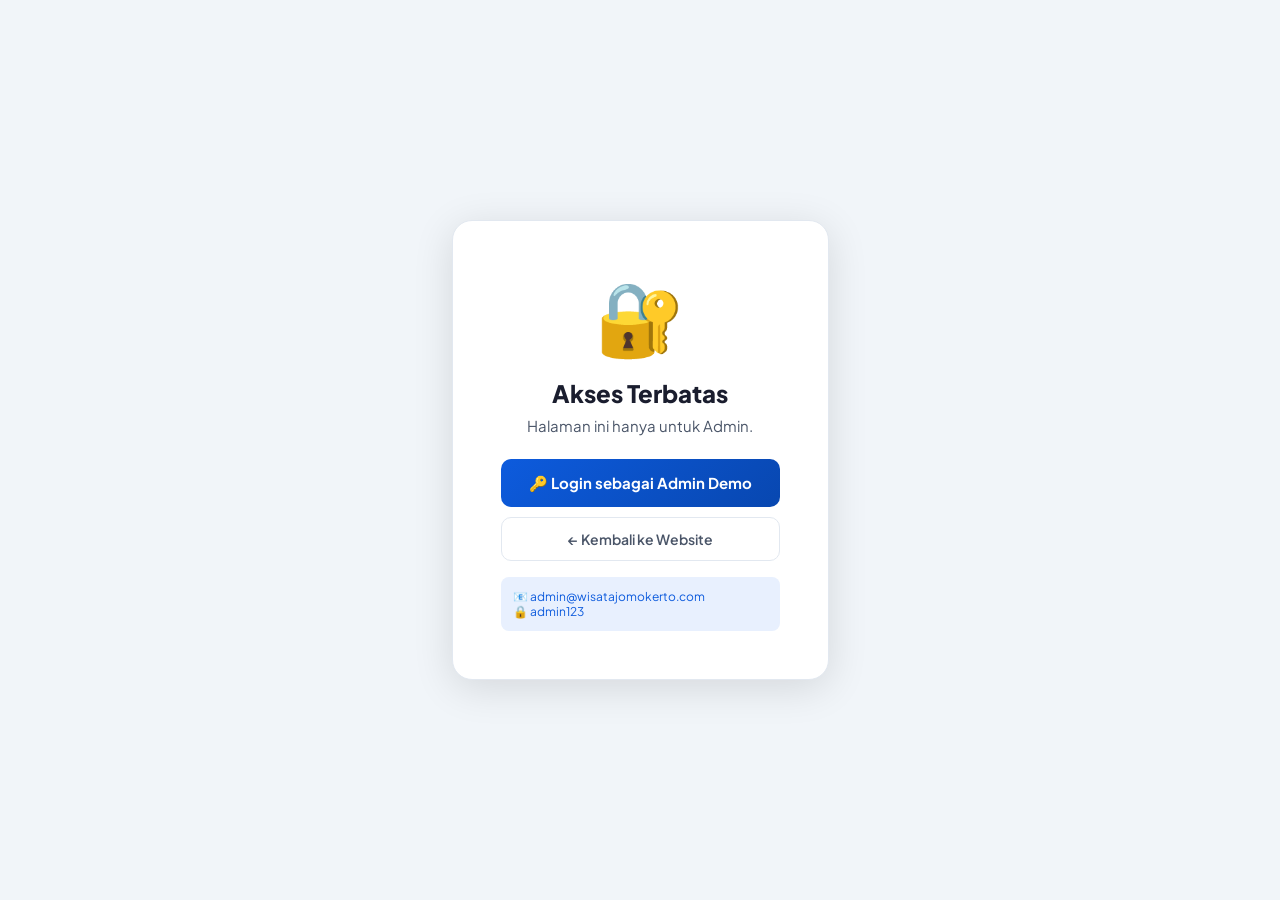
<file: admin/bookings (1).html>
<!DOCTYPE html>
<html lang="id" data-theme="light">
<head>
  <meta charset="UTF-8"><meta name="viewport" content="width=device-width, initial-scale=1.0">
  <title>Booking - Admin Wisata Jomokerto</title>
  <link rel="stylesheet" href="../css/admin.css">
</head>
<body>
<div id="adminPanel" style="display:none;width:100%">
  <div class="main" id="mainContent">
    <div class="page-content">
      <div style="display:flex;align-items:center;justify-content:space-between;margin-bottom:24px;flex-wrap:wrap;gap:12px">
        <div>
          <h1 style="font-size:24px;font-weight:800;color:var(--text-primary)">🎫 Manajemen Booking</h1>
          <p style="color:var(--text-muted);font-size:14px">Kelola semua pesanan dari pengguna</p>
        </div>
        <button class="btn btn-primary" onclick="BookingAdmin.exportCSV()">📥 Export CSV</button>
      </div>

      <!-- Stats -->
      <div class="stats-grid" style="margin-bottom:24px">
        <div class="stat-card"><div class="stat-icon" style="background:var(--primary-light)">🎫</div><div><div class="stat-num" id="bkTotal">-</div><div class="stat-label">Total</div></div></div>
        <div class="stat-card"><div class="stat-icon" style="background:#fef3c7">⏳</div><div><div class="stat-num" id="bkPending">-</div><div class="stat-label">Pending</div><div class="stat-change down">Perlu konfirmasi</div></div></div>
        <div class="stat-card"><div class="stat-icon" style="background:#dbeafe">✅</div><div><div class="stat-num" id="bkConfirmed">-</div><div class="stat-label">Confirmed</div></div></div>
        <div class="stat-card"><div class="stat-icon" style="background:#dcfce7">🏁</div><div><div class="stat-num" id="bkCompleted">-</div><div class="stat-label">Selesai</div></div></div>
        <div class="stat-card"><div class="stat-icon" style="background:#fee2e2">❌</div><div><div class="stat-num" id="bkCancelled">-</div><div class="stat-label">Dibatalkan</div></div></div>
        <div class="stat-card"><div class="stat-icon" style="background:#fce7f3">💰</div><div><div class="stat-num" id="bkRevenue">-</div><div class="stat-label">Total Pendapatan</div></div></div>
      </div>

      <!-- Filter & Table -->
      <div class="card">
        <div class="card-header">
          <div class="card-title">📋 Daftar Booking</div>
          <div style="display:flex;gap:8px;flex-wrap:wrap">
            <input type="text" id="searchBk" placeholder="🔍 Cari kode/nama..." style="padding:8px 12px;border-radius:8px;border:1.5px solid var(--border);background:var(--bg);font-size:13px;font-family:var(--font);color:var(--text-primary);width:180px" oninput="BookingAdmin.filter()">
            <select id="filterBkStatus" style="padding:8px 12px;border-radius:8px;border:1.5px solid var(--border);background:var(--bg);font-size:13px;font-family:var(--font);color:var(--text-primary)" onchange="BookingAdmin.filter()">
              <option value="all">Semua Status</option>
              <option value="pending">⏳ Pending</option>
              <option value="confirmed">✅ Confirmed</option>
              <option value="completed">🏁 Selesai</option>
              <option value="cancelled">❌ Dibatalkan</option>
            </select>
          </div>
        </div>
        <div class="table-wrapper">
          <table>
            <thead>
              <tr><th>Kode</th><th>Pelanggan</th><th>Destinasi</th><th>Tanggal</th><th>Peserta</th><th>Total</th><th>Bayar</th><th>Status</th><th>Aksi</th></tr>
            </thead>
            <tbody id="bkTableBody"></tbody>
          </table>
        </div>
        <div class="pagination" id="bkPagination"></div>
      </div>
    </div>
  </div>
</div>

<!-- MODAL DETAIL -->
<div class="modal-overlay" id="bkDetailModal">
  <div class="modal" style="max-width:520px" id="bkDetailContent"></div>
</div>

<div id="toastContainer" class="toast-container"></div>
<script src="admin-shared.js"></script>
<script src="admin.js"></script>
<script>
const BookingAdmin = {
  data:[], filtered_data:[], page:1, perPage:15,

  init() { this.load(); this.renderStats(); this.filter(); },

  load() {
    this.data = WJData.getBookings().sort((a,b)=>new Date(b.createdAt)-new Date(a.createdAt));
  },

  renderStats() {
    const d=this.data;
    const set=(id,v)=>{ const el=document.getElementById(id); if(el) el.textContent=v; };
    set('bkTotal',d.length);
    set('bkPending',d.filter(b=>b.status==='pending').length);
    set('bkConfirmed',d.filter(b=>b.status==='confirmed').length);
    set('bkCompleted',d.filter(b=>b.status==='completed').length);
    set('bkCancelled',d.filter(b=>b.status==='cancelled').length);
    const rev=d.filter(b=>b.status!=='cancelled').reduce((s,b)=>s+(b.total||0),0);
    set('bkRevenue', fmt.currency(rev));
  },

  filter() {
    const q=document.getElementById('searchBk')?.value.toLowerCase()||'';
    const status=document.getElementById('filterBkStatus')?.value||'all';
    this.filtered_data=this.data.filter(b=>
      (!q || b.id.toLowerCase().includes(q) || (b.contactName||'').toLowerCase().includes(q) || (b.namaDestinasi||'').toLowerCase().includes(q)) &&
      (status==='all'||b.status===status)
    );
    this.page=1; this.render();
  },

  render() {
    const tbody=document.getElementById('bkTableBody'); if(!tbody) return;
    const start=(this.page-1)*this.perPage;
    const paged=this.filtered_data.slice(start,start+this.perPage);

    if(!paged.length) {
      tbody.innerHTML=`<tr><td colspan="9" style="text-align:center;padding:40px;color:var(--text-muted)">Tidak ada booking</td></tr>`; return;
    }

    const payIcons={transfer_bank:'🏦',gopay:'💚',ovo:'💜',qris:'📱',cod:'💵',cicilan:'📊'};

    tbody.innerHTML=paged.map(b=>`
      <tr>
        <td><span style="font-family:monospace;font-size:12px;font-weight:700;color:var(--primary);background:var(--primary-light);padding:3px 8px;border-radius:6px">${b.id}</span></td>
        <td>
          <div style="font-weight:600;font-size:13px">${b.contactName||'-'}</div>
          <div style="font-size:11px;color:var(--text-muted)">${b.contactPhone||''}</div>
        </td>
        <td>
          <div style="font-weight:600;font-size:13px">${b.namaDestinasi||'-'}</div>
          <div style="font-size:11px;color:var(--text-muted)">${b.lokasi||''}</div>
        </td>
        <td style="font-size:12px">${fmt.date(b.tanggal)}</td>
        <td style="text-align:center;font-weight:700">${b.pax||1}</td>
        <td style="font-weight:700;color:var(--primary)">${fmt.currency(b.total||0)}</td>
        <td style="font-size:12px">${payIcons[b.payment]||'💳'} ${b.payment||'-'}</td>
        <td>${fmt.statusBadge(b.status)}</td>
        <td>
          <div style="display:flex;gap:4px;flex-wrap:wrap">
            <button class="btn btn-secondary btn-sm" onclick="BookingAdmin.detail('${b.id}')">📋</button>
            ${b.status==='pending'?`<button class="btn btn-sm" onclick="BookingAdmin.confirm('${b.id}')" style="background:#dcfce7;color:#15803d">✅</button>`:''}
            ${b.status==='confirmed'?`<button class="btn btn-sm" onclick="BookingAdmin.complete('${b.id}')" style="background:#dbeafe;color:#1d4ed8">🏁</button>`:''}
            ${['pending','confirmed'].includes(b.status)?`<button class="btn btn-sm" onclick="BookingAdmin.cancel('${b.id}')" style="background:#fee2e2;color:#dc2626">❌</button>`:''}
          </div>
        </td>
      </tr>`).join('');

    const pages=Math.ceil(this.filtered_data.length/this.perPage);
    const pg=document.getElementById('bkPagination');
    if(pg) pg.innerHTML=pages>1?Array.from({length:pages},(_,i)=>
      `<button onclick="BookingAdmin.page=${i+1};BookingAdmin.render()" class="page-btn ${this.page===i+1?'active':''}">${i+1}</button>`).join(''):'';
  },

  detail(id) {
    const b=this.data.find(x=>x.id===id); if(!b) return;
    document.getElementById('bkDetailContent').innerHTML=`
      <div class="modal-header">
        <div class="modal-title">📋 Detail Booking</div>
        <button class="modal-close" onclick="AdminModal.close('bkDetailModal')">×</button>
      </div>
      <div class="modal-body">
        <div style="background:var(--primary-light);border-radius:10px;padding:14px;margin-bottom:16px">
          <div style="font-size:11px;color:var(--text-muted);font-weight:700;text-transform:uppercase;margin-bottom:4px">Kode Booking</div>
          <div style="font-size:22px;font-weight:800;color:var(--primary);font-family:monospace">${b.id}</div>
          <div style="margin-top:4px">${fmt.statusBadge(b.status)}</div>
        </div>
        ${[
          ['🗺️ Destinasi', b.namaDestinasi||'-'],
          ['📍 Lokasi', b.lokasi||'-'],
          ['📅 Tanggal Berangkat', fmt.date(b.tanggal)],
          ['👥 Peserta', `${b.pax} Orang`],
          ['👤 Nama Kontak', b.contactName||'-'],
          ['📱 WhatsApp', b.contactPhone||'-'],
          ['💳 Metode Bayar', b.payment||'-'],
          ['💰 Harga/orang', fmt.currency(b.harga||0)],
          ['💰 Total', fmt.currency(b.total||0)],
          ['📝 Catatan', b.notes||'-'],
          ['🕐 Dipesan', fmt.datetime(b.createdAt)],
        ].map(([k,v])=>`
          <div style="display:flex;justify-content:space-between;padding:8px 0;border-bottom:1px dashed var(--border);font-size:13px">
            <span style="color:var(--text-muted)">${k}</span>
            <span style="font-weight:600;color:var(--text-primary);text-align:right;max-width:60%">${v}</span>
          </div>`).join('')}
        <div style="display:flex;gap:8px;margin-top:16px;flex-wrap:wrap">
          ${b.status==='pending'?`<button class="btn btn-primary btn-sm" onclick="BookingAdmin.confirm('${b.id}');AdminModal.close('bkDetailModal')">✅ Konfirmasi</button>`:''}
          ${b.status==='confirmed'?`<button class="btn btn-primary btn-sm" onclick="BookingAdmin.complete('${b.id}');AdminModal.close('bkDetailModal')" style="background:linear-gradient(135deg,#15803d,#166534)">🏁 Selesai</button>`:''}
          ${['pending','confirmed'].includes(b.status)?`<button class="btn btn-sm" onclick="BookingAdmin.cancel('${b.id}');AdminModal.close('bkDetailModal')" style="background:#fee2e2;color:#dc2626;border:1px solid #fecaca">❌ Batalkan</button>`:''}
        </div>
      </div>`;
    AdminModal.open('bkDetailModal');
  },

  confirm(id) {
    WJData.updateBooking(id,{status:'confirmed'});
    AdminToast.show('✅ Booking dikonfirmasi!','success');
    this.load(); this.renderStats(); this.filter();
  },
  complete(id) {
    WJData.updateBooking(id,{status:'completed'});
    AdminToast.show('🏁 Booking selesai!','success');
    this.load(); this.renderStats(); this.filter();
  },
  cancel(id) {
    if(!confirm('Batalkan booking ini?')) return;
    WJData.updateBooking(id,{status:'cancelled'});
    AdminToast.show('❌ Booking dibatalkan','info');
    this.load(); this.renderStats(); this.filter();
  },

  exportCSV() {
    const rows=[['Kode','Destinasi','Kontak','Phone','Tanggal','Peserta','Total','Payment','Status']];
    this.filtered_data.forEach(b=>rows.push([b.id,b.namaDestinasi,b.contactName,b.contactPhone,b.tanggal,b.pax,b.total,b.payment,b.status]));
    const csv=rows.map(r=>r.join(',')).join('\n');
    const a=document.createElement('a');
    a.href='data:text/csv;charset=utf-8,'+encodeURIComponent(csv);
    a.download=`bookings-${Date.now()}.csv`; a.click();
    AdminToast.show('📥 Export CSV berhasil!','success');
  }
};
document.addEventListener('DOMContentLoaded',()=>{
  adminPageInit({page:'bookings',breadcrumb:'Booking',init:()=>BookingAdmin.init()});
});
</script>
</body>
</html>
</file>
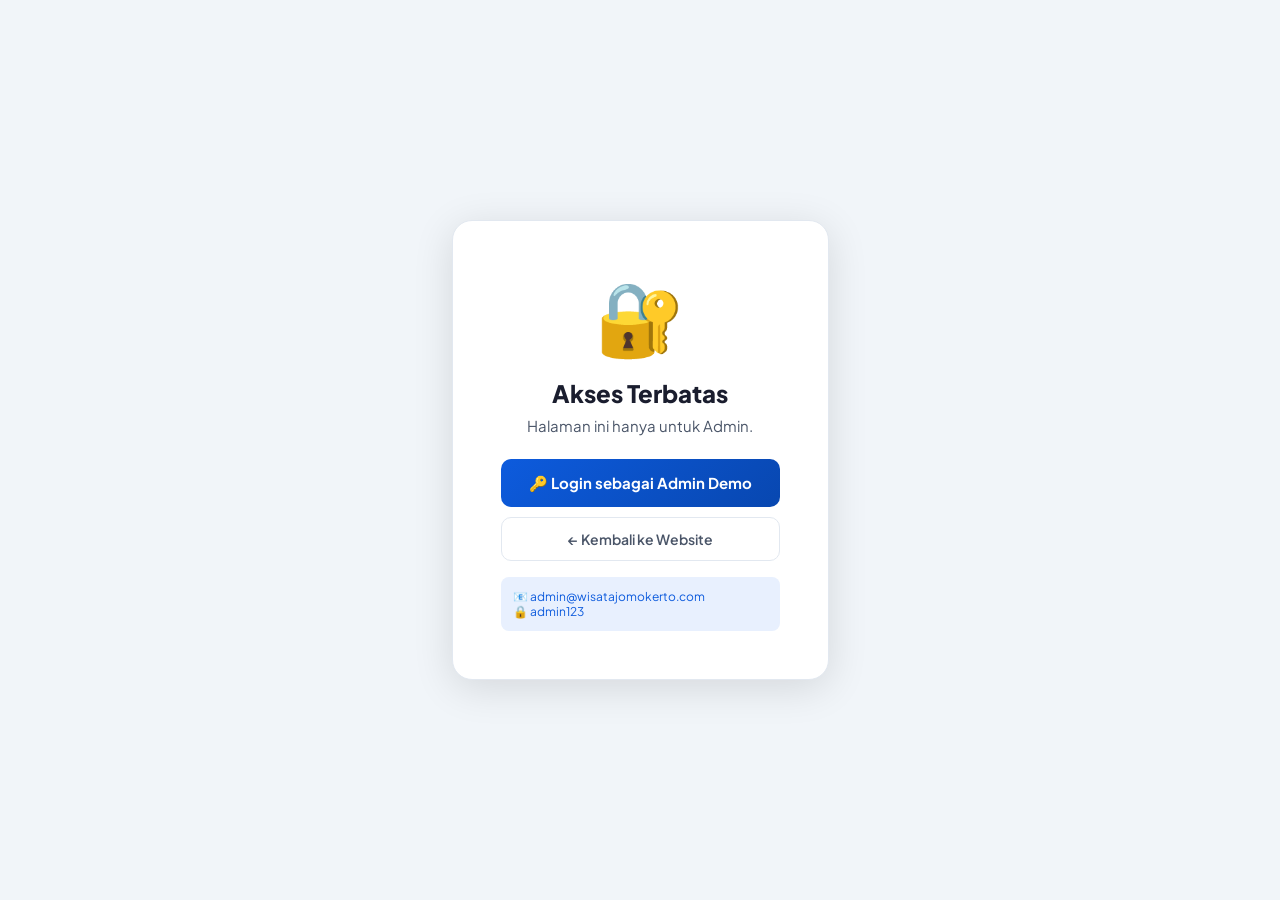
<file: admin/bookings.html>
<!DOCTYPE html>
<html lang="id" data-theme="light">
<head>
  <meta charset="UTF-8"><meta name="viewport" content="width=device-width, initial-scale=1.0">
  <title>Booking - Admin Wisata Jomokerto</title>
  <link rel="stylesheet" href="../css/admin.css">
</head>
<body>
<div id="adminPanel" style="display:none;width:100%">
  <div class="main" id="mainContent">
    <div class="page-content">
      <div style="display:flex;align-items:center;justify-content:space-between;margin-bottom:24px;flex-wrap:wrap;gap:12px">
        <div>
          <h1 style="font-size:24px;font-weight:800;color:var(--text-primary)">🎫 Manajemen Booking</h1>
          <p style="color:var(--text-muted);font-size:14px">Kelola semua pesanan dari pengguna</p>
        </div>
        <button class="btn btn-primary" onclick="BookingAdmin.exportCSV()">📥 Export CSV</button>
      </div>

      <!-- Stats -->
      <div class="stats-grid" style="margin-bottom:24px">
        <div class="stat-card"><div class="stat-icon" style="background:var(--primary-light)">🎫</div><div><div class="stat-num" id="bkTotal">-</div><div class="stat-label">Total</div></div></div>
        <div class="stat-card"><div class="stat-icon" style="background:#fef3c7">⏳</div><div><div class="stat-num" id="bkPending">-</div><div class="stat-label">Pending</div><div class="stat-change down">Perlu konfirmasi</div></div></div>
        <div class="stat-card"><div class="stat-icon" style="background:#dbeafe">✅</div><div><div class="stat-num" id="bkConfirmed">-</div><div class="stat-label">Confirmed</div></div></div>
        <div class="stat-card"><div class="stat-icon" style="background:#dcfce7">🏁</div><div><div class="stat-num" id="bkCompleted">-</div><div class="stat-label">Selesai</div></div></div>
        <div class="stat-card"><div class="stat-icon" style="background:#fee2e2">❌</div><div><div class="stat-num" id="bkCancelled">-</div><div class="stat-label">Dibatalkan</div></div></div>
        <div class="stat-card"><div class="stat-icon" style="background:#fce7f3">💰</div><div><div class="stat-num" id="bkRevenue">-</div><div class="stat-label">Total Pendapatan</div></div></div>
      </div>

      <!-- Filter & Table -->
      <div class="card">
        <div class="card-header">
          <div class="card-title">📋 Daftar Booking</div>
          <div style="display:flex;gap:8px;flex-wrap:wrap">
            <input type="text" id="searchBk" placeholder="🔍 Cari kode/nama..." style="padding:8px 12px;border-radius:8px;border:1.5px solid var(--border);background:var(--bg);font-size:13px;font-family:var(--font);color:var(--text-primary);width:180px" oninput="BookingAdmin.filter()">
            <select id="filterBkStatus" style="padding:8px 12px;border-radius:8px;border:1.5px solid var(--border);background:var(--bg);font-size:13px;font-family:var(--font);color:var(--text-primary)" onchange="BookingAdmin.filter()">
              <option value="all">Semua Status</option>
              <option value="pending">⏳ Pending</option>
              <option value="confirmed">✅ Confirmed</option>
              <option value="completed">🏁 Selesai</option>
              <option value="cancelled">❌ Dibatalkan</option>
            </select>
          </div>
        </div>
        <div class="table-wrapper">
          <table>
            <thead>
              <tr><th>Kode</th><th>Pelanggan</th><th>Destinasi</th><th>Tanggal</th><th>Peserta</th><th>Total</th><th>Bayar</th><th>Status</th><th>Aksi</th></tr>
            </thead>
            <tbody id="bkTableBody"></tbody>
          </table>
        </div>
        <div class="pagination" id="bkPagination"></div>
      </div>
    </div>
  </div>
</div>

<!-- MODAL DETAIL -->
<div class="modal-overlay" id="bkDetailModal">
  <div class="modal" style="max-width:520px" id="bkDetailContent"></div>
</div>

<div id="toastContainer" class="toast-container"></div>
<script src="admin-shared.js"></script>
<script src="admin.js"></script>
<script>
const BookingAdmin = {
  data:[], filtered_data:[], page:1, perPage:15,

  init() { this.load(); this.renderStats(); this.filter(); },

  load() {
    this.data = WJData.getBookings().sort((a,b)=>new Date(b.createdAt)-new Date(a.createdAt));
  },

  renderStats() {
    const d=this.data;
    const set=(id,v)=>{ const el=document.getElementById(id); if(el) el.textContent=v; };
    set('bkTotal',d.length);
    set('bkPending',d.filter(b=>b.status==='pending').length);
    set('bkConfirmed',d.filter(b=>b.status==='confirmed').length);
    set('bkCompleted',d.filter(b=>b.status==='completed').length);
    set('bkCancelled',d.filter(b=>b.status==='cancelled').length);
    const rev=d.filter(b=>b.status!=='cancelled').reduce((s,b)=>s+(b.total||0),0);
    set('bkRevenue', fmt.currency(rev));
  },

  filter() {
    const q=document.getElementById('searchBk')?.value.toLowerCase()||'';
    const status=document.getElementById('filterBkStatus')?.value||'all';
    this.filtered_data=this.data.filter(b=>
      (!q || b.id.toLowerCase().includes(q) || (b.contactName||'').toLowerCase().includes(q) || (b.namaDestinasi||'').toLowerCase().includes(q)) &&
      (status==='all'||b.status===status)
    );
    this.page=1; this.render();
  },

  render() {
    const tbody=document.getElementById('bkTableBody'); if(!tbody) return;
    const start=(this.page-1)*this.perPage;
    const paged=this.filtered_data.slice(start,start+this.perPage);

    if(!paged.length) {
      tbody.innerHTML=`<tr><td colspan="9" style="text-align:center;padding:40px;color:var(--text-muted)">Tidak ada booking</td></tr>`; return;
    }

    const payIcons={transfer_bank:'🏦',gopay:'💚',ovo:'💜',qris:'📱',cod:'💵',cicilan:'📊'};

    tbody.innerHTML=paged.map(b=>`
      <tr>
        <td><span style="font-family:monospace;font-size:12px;font-weight:700;color:var(--primary);background:var(--primary-light);padding:3px 8px;border-radius:6px">${b.id}</span></td>
        <td>
          <div style="font-weight:600;font-size:13px">${b.contactName||'-'}</div>
          <div style="font-size:11px;color:var(--text-muted)">${b.contactPhone||''}</div>
        </td>
        <td>
          <div style="font-weight:600;font-size:13px">${b.namaDestinasi||'-'}</div>
          <div style="font-size:11px;color:var(--text-muted)">${b.lokasi||''}</div>
        </td>
        <td style="font-size:12px">${fmt.date(b.tanggal)}</td>
        <td style="text-align:center;font-weight:700">${b.pax||1}</td>
        <td style="font-weight:700;color:var(--primary)">${fmt.currency(b.total||0)}</td>
        <td style="font-size:12px">${payIcons[b.payment]||'💳'} ${b.payment||'-'}</td>
        <td>${fmt.statusBadge(b.status)}</td>
        <td>
          <div style="display:flex;gap:4px;flex-wrap:wrap">
            <button class="btn btn-secondary btn-sm" onclick="BookingAdmin.detail('${b.id}')">📋</button>
            ${b.status==='pending'?`<button class="btn btn-sm" onclick="BookingAdmin.confirm('${b.id}')" style="background:#dcfce7;color:#15803d">✅</button>`:''}
            ${b.status==='confirmed'?`<button class="btn btn-sm" onclick="BookingAdmin.complete('${b.id}')" style="background:#dbeafe;color:#1d4ed8">🏁</button>`:''}
            ${['pending','confirmed'].includes(b.status)?`<button class="btn btn-sm" onclick="BookingAdmin.cancel('${b.id}')" style="background:#fee2e2;color:#dc2626">❌</button>`:''}
          </div>
        </td>
      </tr>`).join('');

    const pages=Math.ceil(this.filtered_data.length/this.perPage);
    const pg=document.getElementById('bkPagination');
    if(pg) pg.innerHTML=pages>1?Array.from({length:pages},(_,i)=>
      `<button onclick="BookingAdmin.page=${i+1};BookingAdmin.render()" class="page-btn ${this.page===i+1?'active':''}">${i+1}</button>`).join(''):'';
  },

  detail(id) {
    const b=this.data.find(x=>x.id===id); if(!b) return;
    document.getElementById('bkDetailContent').innerHTML=`
      <div class="modal-header">
        <div class="modal-title">📋 Detail Booking</div>
        <button class="modal-close" onclick="AdminModal.close('bkDetailModal')">×</button>
      </div>
      <div class="modal-body">
        <div style="background:var(--primary-light);border-radius:10px;padding:14px;margin-bottom:16px">
          <div style="font-size:11px;color:var(--text-muted);font-weight:700;text-transform:uppercase;margin-bottom:4px">Kode Booking</div>
          <div style="font-size:22px;font-weight:800;color:var(--primary);font-family:monospace">${b.id}</div>
          <div style="margin-top:4px">${fmt.statusBadge(b.status)}</div>
        </div>
        ${[
          ['🗺️ Destinasi', b.namaDestinasi||'-'],
          ['📍 Lokasi', b.lokasi||'-'],
          ['📅 Tanggal Berangkat', fmt.date(b.tanggal)],
          ['👥 Peserta', `${b.pax} Orang`],
          ['👤 Nama Kontak', b.contactName||'-'],
          ['📱 WhatsApp', b.contactPhone||'-'],
          ['💳 Metode Bayar', b.payment||'-'],
          ['💰 Harga/orang', fmt.currency(b.harga||0)],
          ['💰 Total', fmt.currency(b.total||0)],
          ['📝 Catatan', b.notes||'-'],
          ['🕐 Dipesan', fmt.datetime(b.createdAt)],
        ].map(([k,v])=>`
          <div style="display:flex;justify-content:space-between;padding:8px 0;border-bottom:1px dashed var(--border);font-size:13px">
            <span style="color:var(--text-muted)">${k}</span>
            <span style="font-weight:600;color:var(--text-primary);text-align:right;max-width:60%">${v}</span>
          </div>`).join('')}
        <div style="display:flex;gap:8px;margin-top:16px;flex-wrap:wrap">
          ${b.status==='pending'?`<button class="btn btn-primary btn-sm" onclick="BookingAdmin.confirm('${b.id}');AdminModal.close('bkDetailModal')">✅ Konfirmasi</button>`:''}
          ${b.status==='confirmed'?`<button class="btn btn-primary btn-sm" onclick="BookingAdmin.complete('${b.id}');AdminModal.close('bkDetailModal')" style="background:linear-gradient(135deg,#15803d,#166534)">🏁 Selesai</button>`:''}
          ${['pending','confirmed'].includes(b.status)?`<button class="btn btn-sm" onclick="BookingAdmin.cancel('${b.id}');AdminModal.close('bkDetailModal')" style="background:#fee2e2;color:#dc2626;border:1px solid #fecaca">❌ Batalkan</button>`:''}
          ${b.contactPhone?`<button class="btn btn-sm" onclick="BookingAdmin.chatWA('${b.id}')" style="background:#25D366;color:white;border:none">💬 Chat WA Customer</button>`:''}
        </div>
      </div>`;
    AdminModal.open('bkDetailModal');
  },

  confirm(id) {
    WJData.updateBooking(id,{status:'confirmed'});
    AdminToast.show('✅ Booking dikonfirmasi!','success');
    this.load(); this.renderStats(); this.filter();
  },
  complete(id) {
    WJData.updateBooking(id,{status:'completed'});
    AdminToast.show('🏁 Booking selesai!','success');
    this.load(); this.renderStats(); this.filter();
  },
  cancel(id) {
    if(!confirm('Batalkan booking ini?')) return;
    WJData.updateBooking(id,{status:'cancelled'});
    AdminToast.show('❌ Booking dibatalkan','info');
    this.load(); this.renderStats(); this.filter();
  },

  chatWA(id) {
    const b=this.data.find(x=>x.id===id); if(!b || !b.contactPhone) return;
    let phone=b.contactPhone.replace(/[^0-9]/g,'');
    if(phone.startsWith('0')) phone='62'+phone.slice(1);
    if(!phone.startsWith('62')) phone='62'+phone;
    const tgl = fmt.date(b.tanggal);
    const msg = `Halo ${b.contactName||''}, ini dari Admin Wisata Jomokerto 👋\n\nKami ingin konfirmasi booking Anda:\nKode: ${b.id}\nDestinasi: ${b.namaDestinasi}\nTanggal: ${tgl}\n\nAda yang bisa kami bantu?`;
    window.open(`https://wa.me/${phone}?text=${encodeURIComponent(msg)}`,'_blank');
  },

  exportCSV() {
    const rows=[['Kode','Destinasi','Kontak','Phone','Tanggal','Peserta','Total','Payment','Status']];
    this.filtered_data.forEach(b=>rows.push([b.id,b.namaDestinasi,b.contactName,b.contactPhone,b.tanggal,b.pax,b.total,b.payment,b.status]));
    const csv=rows.map(r=>r.join(',')).join('\n');
    const a=document.createElement('a');
    a.href='data:text/csv;charset=utf-8,'+encodeURIComponent(csv);
    a.download=`bookings-${Date.now()}.csv`; a.click();
    AdminToast.show('📥 Export CSV berhasil!','success');
  }
};
document.addEventListener('DOMContentLoaded',()=>{
  adminPageInit({page:'bookings',breadcrumb:'Booking',init:()=>BookingAdmin.init()});
});
</script>
</body>
</html>
</file>
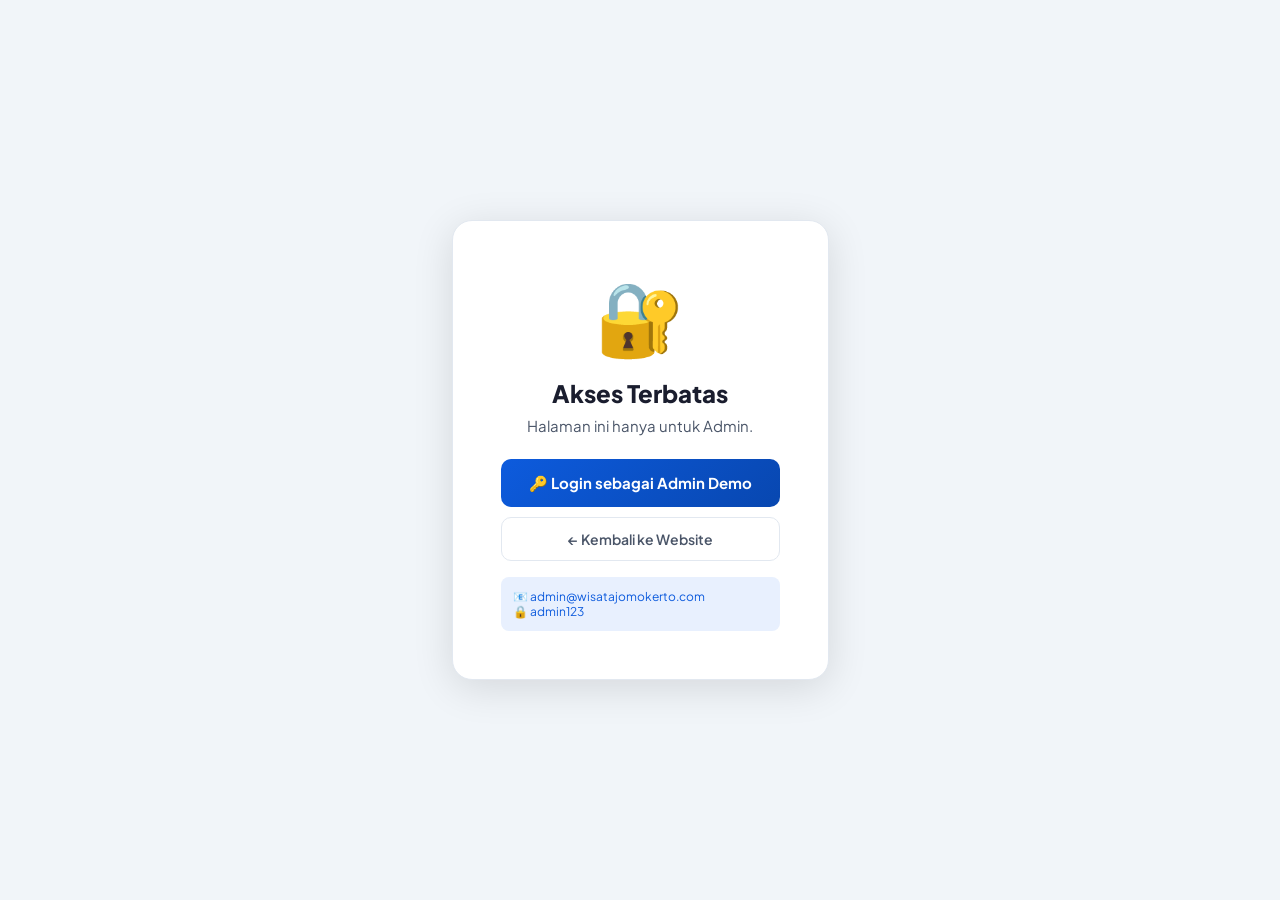
<file: admin/destinations.html>
<!DOCTYPE html>
<html lang="id" data-theme="light">
<head>
  <meta charset="UTF-8"><meta name="viewport" content="width=device-width, initial-scale=1.0">
  <title>Destinasi - Admin Wisata Jomokerto</title>
  <link rel="stylesheet" href="../css/admin.css">
</head>
<body>
<div id="adminPanel" style="display:none;width:100%">
  <div class="main" id="mainContent">
    <div class="page-content">
      <div style="display:flex;align-items:center;justify-content:space-between;margin-bottom:24px;flex-wrap:wrap;gap:12px">
        <div>
          <h1 style="font-size:24px;font-weight:800;color:var(--text-primary)">🗺️ Manajemen Destinasi</h1>
          <p style="color:var(--text-muted);font-size:14px">Data yang diubah langsung tampil di website utama</p>
        </div>
        <button class="btn btn-primary" onclick="DA.openAdd()">➕ Tambah Destinasi</button>
      </div>

      <!-- Stats -->
      <div class="stats-grid" style="margin-bottom:24px">
        <div class="stat-card"><div class="stat-icon" style="background:#e8f0fe">🗺️</div><div><div class="stat-num" id="stTotal">-</div><div class="stat-label">Total Destinasi</div></div></div>
        <div class="stat-card"><div class="stat-icon" style="background:#e0f2fe">🇮🇩</div><div><div class="stat-num" id="stDN">-</div><div class="stat-label">Dalam Negeri</div></div></div>
        <div class="stat-card"><div class="stat-icon" style="background:#fce7f3">🌍</div><div><div class="stat-num" id="stLN">-</div><div class="stat-label">Luar Negeri</div></div></div>
        <div class="stat-card"><div class="stat-icon" style="background:#fef3c7">⭐</div><div><div class="stat-num" id="stFeatured">-</div><div class="stat-label">Featured</div></div></div>
        <div class="stat-card"><div class="stat-icon" style="background:#dcfce7">✅</div><div><div class="stat-num" id="stAktif">-</div><div class="stat-label">Aktif</div></div></div>
      </div>

      <!-- Table -->
      <div class="card">
        <div class="card-header">
          <div class="card-title">📋 Daftar Destinasi <span id="destCount" style="font-size:12px;color:var(--text-muted);font-weight:400"></span></div>
          <div style="display:flex;gap:8px;flex-wrap:wrap">
            <input type="text" id="srchDest" placeholder="🔍 Cari nama/lokasi..." style="padding:8px 12px;border-radius:8px;border:1.5px solid var(--border);background:var(--bg);font-size:13px;font-family:var(--font);color:var(--text-primary);width:180px" oninput="DA.filter()">
            <select id="fltrTipe" onchange="DA.filter()" style="padding:8px 12px;border-radius:8px;border:1.5px solid var(--border);background:var(--bg);font-size:13px;font-family:var(--font);color:var(--text-primary)">
              <option value="all">Semua Tipe</option>
              <option value="dalam_negeri">🇮🇩 Dalam Negeri</option>
              <option value="luar_negeri">🌍 Luar Negeri</option>
            </select>
            <select id="fltrKat" onchange="DA.filter()" style="padding:8px 12px;border-radius:8px;border:1.5px solid var(--border);background:var(--bg);font-size:13px;font-family:var(--font);color:var(--text-primary)">
              <option value="all">Semua Kategori</option>
              <option value="pantai">Pantai</option>
              <option value="gunung">Gunung</option>
              <option value="budaya">Budaya</option>
              <option value="alam">Alam</option>
              <option value="kota">Kota</option>
            </select>
          </div>
        </div>
        <div class="table-wrapper">
          <table>
            <thead><tr><th>Destinasi</th><th>Tipe</th><th>Kategori</th><th>Harga</th><th>Rating</th><th>Featured</th><th>Status</th><th>Aksi</th></tr></thead>
            <tbody id="destTbody"></tbody>
          </table>
        </div>
        <div class="pagination" id="destPgn"></div>
      </div>
    </div>
  </div>
</div>

<!-- Modal Form -->
<div class="modal-overlay" id="destModal">
  <div class="modal" style="max-width:620px">
    <div class="modal-header">
      <div class="modal-title" id="destModalTitle">➕ Tambah Destinasi</div>
      <button class="modal-close" onclick="AdminModal.close('destModal')">×</button>
    </div>
    <div class="modal-body" style="max-height:72vh;overflow-y:auto">
      <form id="destForm">
        <div class="form-grid form-grid-2">
          <div class="form-group form-span-2">
            <label class="form-label">Nama Destinasi *</label>
            <input type="text" name="nama" class="form-input" placeholder="Bromo Tengger Semeru" required>
          </div>
          <div class="form-group">
            <label class="form-label">Lokasi *</label>
            <input type="text" name="lokasi" class="form-input" placeholder="Probolinggo, Jawa Timur" required>
          </div>
          <div class="form-group">
            <label class="form-label">Negara</label>
            <input type="text" name="negara" class="form-input" placeholder="Indonesia">
          </div>
          <div class="form-group">
            <label class="form-label">Tipe</label>
            <select name="tipe" class="form-input">
              <option value="dalam_negeri">🇮🇩 Dalam Negeri</option>
              <option value="luar_negeri">🌍 Luar Negeri</option>
            </select>
          </div>
          <div class="form-group">
            <label class="form-label">Kategori</label>
            <select name="kategori" class="form-input">
              <option value="pantai">🏖️ Pantai</option>
              <option value="gunung">⛰️ Gunung</option>
              <option value="budaya">🏛️ Budaya</option>
              <option value="alam">🌿 Alam</option>
              <option value="kota">🏙️ Kota</option>
              <option value="kuliner">🍜 Kuliner</option>
            </select>
          </div>
          <div class="form-group">
            <label class="form-label">Harga/Orang (Rp) *</label>
            <input type="number" name="harga" class="form-input" placeholder="250000" min="0" required>
          </div>
          <div class="form-group">
            <label class="form-label">Rating (1-5)</label>
            <input type="number" name="rating" class="form-input" placeholder="4.5" min="1" max="5" step="0.1">
          </div>
          <div class="form-group">
            <label class="form-label">Jam Buka</label>
            <input type="text" name="jam_buka" class="form-input" placeholder="06:00 - 18:00">
          </div>
          <div class="form-group">
            <label class="form-label">Status</label>
            <select name="status" class="form-input">
              <option value="aktif">✅ Aktif</option>
              <option value="nonaktif">⏸ Nonaktif</option>
            </select>
          </div>
          <div class="form-group form-span-2">
            <label class="form-label">URL Gambar</label>
            <input type="url" name="gambar" class="form-input" placeholder="https://images.unsplash.com/..." oninput="DA.prevImg(this)">
            <img id="destImgPrev" style="display:none;width:100%;height:120px;object-fit:cover;border-radius:8px;margin-top:8px" onerror="this.style.display='none'">
          </div>
          <div class="form-group form-span-2">
            <label class="form-label">Deskripsi</label>
            <textarea name="deskripsi" class="form-input" rows="3" placeholder="Deskripsi singkat destinasi..."></textarea>
          </div>
          <div class="form-group form-span-2">
            <label style="display:flex;align-items:center;gap:10px;cursor:pointer">
              <input type="checkbox" name="is_featured" style="width:18px;height:18px;accent-color:var(--primary)">
              <span style="font-size:14px;font-weight:600;color:var(--text-primary)">⭐ Tampilkan sebagai Featured di website</span>
            </label>
          </div>
        </div>
      </form>
    </div>
    <div class="modal-footer">
      <button class="btn btn-secondary" onclick="AdminModal.close('destModal')">Batal</button>
      <button class="btn btn-primary" onclick="DA.save()">💾 Simpan</button>
    </div>
  </div>
</div>

<div id="toastContainer" class="toast-container"></div>
<script src="admin-shared.js"></script>
<script src="admin.js"></script>
<script>
const DA = {
  all:[], shown:[], pg:1, perPg:10, editId:null,

  init() { this.reload(); },

  reload() {
    this.all = WJData.getDestinations();
    this.stats();
    this.filter();
  },

  stats() {
    const d = this.all;
    const s = (id,v) => { const e=document.getElementById(id); if(e) e.textContent=v; };
    s('stTotal', d.length);
    s('stDN', d.filter(x=>x.tipe==='dalam_negeri').length);
    s('stLN', d.filter(x=>x.tipe==='luar_negeri').length);
    s('stFeatured', d.filter(x=>x.is_featured||x.featured).length);
    s('stAktif', d.filter(x=>!x.status||x.status==='aktif').length);
  },

  filter() {
    const q = (document.getElementById('srchDest')?.value||'').toLowerCase();
    const t = document.getElementById('fltrTipe')?.value||'all';
    const k = document.getElementById('fltrKat')?.value||'all';
    this.shown = this.all.filter(d =>
      (!q || d.nama.toLowerCase().includes(q) || (d.lokasi||'').toLowerCase().includes(q)) &&
      (t==='all'||d.tipe===t) &&
      (k==='all'||d.kategori===k)
    );
    this.pg=1; this.render();
  },

  render() {
    const tb = document.getElementById('destTbody'); if(!tb) return;
    const c = document.getElementById('destCount');
    if(c) c.textContent = `(${this.shown.length} destinasi)`;
    const rows = this.shown.slice((this.pg-1)*this.perPg, this.pg*this.perPg);

    if(!rows.length){ tb.innerHTML=`<tr><td colspan="8" style="text-align:center;padding:40px;color:var(--text-muted)">🔍 Tidak ada data</td></tr>`; return; }

    tb.innerHTML = rows.map(d=>`
      <tr>
        <td>
          <div style="display:flex;align-items:center;gap:10px">
            <img src="${d.gambar||''}" style="width:44px;height:36px;object-fit:cover;border-radius:6px;flex-shrink:0" onerror="this.style.opacity='.2'">
            <div>
              <div style="font-weight:700;color:var(--text-primary);font-size:13px">${d.nama}</div>
              <div style="font-size:11px;color:var(--text-muted)">📍 ${d.lokasi||'-'}</div>
            </div>
          </div>
        </td>
        <td>${fmt.tipeBadge(d.tipe)}</td>
        <td style="font-size:12px;text-transform:capitalize">${d.kategori||'-'}</td>
        <td style="font-weight:700;color:var(--primary)">${fmt.currency(d.harga)}</td>
        <td><span style="color:#f59e0b;font-weight:700">★ ${d.rating||'-'}</span></td>
        <td>${(d.is_featured||d.featured)?'<span style="background:#fef3c7;color:#d97706;padding:2px 8px;border-radius:6px;font-size:11px;font-weight:700">⭐ Ya</span>':'-'}</td>
        <td>${fmt.statusBadge(d.status||'aktif')}</td>
        <td>
          <div style="display:flex;gap:5px">
            <button class="btn btn-secondary btn-sm" onclick="DA.openEdit(${JSON.stringify(d.id)})">✏️</button>
            <button class="btn btn-sm" style="background:${(d.is_featured||d.featured)?'#fef3c7':'var(--bg-card)'};color:${(d.is_featured||d.featured)?'#d97706':'var(--text-muted)'};border:1px solid var(--border)" onclick="DA.toggleFeatured(${JSON.stringify(d.id)})" title="Toggle Featured">⭐</button>
            <button class="btn btn-sm" style="background:#fee2e2;color:#dc2626" onclick="DA.del(${JSON.stringify(d.id)})">🗑️</button>
          </div>
        </td>
      </tr>`).join('');

    const pages = Math.ceil(this.shown.length/this.perPg);
    const pg = document.getElementById('destPgn');
    if(pg) pg.innerHTML = pages>1 ? Array.from({length:pages},(_,i)=>
      `<button onclick="DA.pg=${i+1};DA.render()" class="page-btn ${this.pg===i+1?'active':''}">${i+1}</button>`).join('') : '';
  },

  prevImg(input) {
    const img=document.getElementById('destImgPrev');
    img.src=input.value; img.style.display=input.value?'block':'none';
    img.onerror=()=>img.style.display='none';
  },

  openAdd() {
    this.editId=null;
    document.getElementById('destModalTitle').textContent='➕ Tambah Destinasi';
    document.getElementById('destForm').reset();
    document.getElementById('destImgPrev').style.display='none';
    AdminModal.open('destModal');
  },

  openEdit(id) {
    const d = this.all.find(x=>x.id===id); if(!d) return;
    this.editId = id;
    document.getElementById('destModalTitle').textContent='✏️ Edit Destinasi';
    const f = document.getElementById('destForm');
    ['nama','lokasi','negara','tipe','kategori','harga','rating','jam_buka','status','gambar','deskripsi'].forEach(k=>{ if(f.elements[k]) f.elements[k].value=d[k]||''; });
    f.elements['is_featured'].checked = !!(d.is_featured||d.featured);
    const img=document.getElementById('destImgPrev');
    if(d.gambar){img.src=d.gambar;img.style.display='block';}else{img.style.display='none';}
    AdminModal.open('destModal');
  },

  save() {
    const f = document.getElementById('destForm');
    const data = {};
    new FormData(f).forEach((v,k)=>data[k]=v);
    data.is_featured = f.elements['is_featured'].checked;
    data.featured = data.is_featured;
    data.harga = parseInt(data.harga)||0;
    data.rating = parseFloat(data.rating)||4.5;
    if(!data.nama||!data.lokasi){ AdminToast.show('Nama dan lokasi wajib diisi!','warning'); return; }

    if(this.editId) {
      WJData.saveEditedDest(this.editId, data);
      AdminToast.show(`✅ "${data.nama}" diperbarui! Sudah tampil di website.`,'success');
    } else {
      WJData.saveCustomDest([...JSON.parse(localStorage.getItem('wj-dest-custom')||'[]'), {...data, id:'D'+Date.now(), ulasan:0}]);
      AdminToast.show(`✅ "${data.nama}" ditambahkan! Sudah tampil di website.`,'success');
    }
    AdminModal.close('destModal');
    this.reload();
  },

  toggleFeatured(id) {
    const d=this.all.find(x=>x.id===id); if(!d) return;
    const val = !(d.is_featured||d.featured);
    WJData.saveEditedDest(id,{is_featured:val,featured:val});
    AdminToast.show(val?'⭐ Ditandai featured!':'Featured dilepas','info');
    this.reload();
  },

  del(id) {
    const d=this.all.find(x=>x.id===id);
    if(!d||!confirm(`Hapus "${d.nama}"?\nDestinasi tidak akan tampil di website.`)) return;
    WJData.deleteDest(id);
    AdminToast.show('🗑️ Destinasi dihapus','info');
    this.reload();
  }
};
document.addEventListener('DOMContentLoaded',()=>{
  adminPageInit({page:'destinations',breadcrumb:'Destinasi',init:()=>DA.init()});
});
</script>
</body></html>
</file>
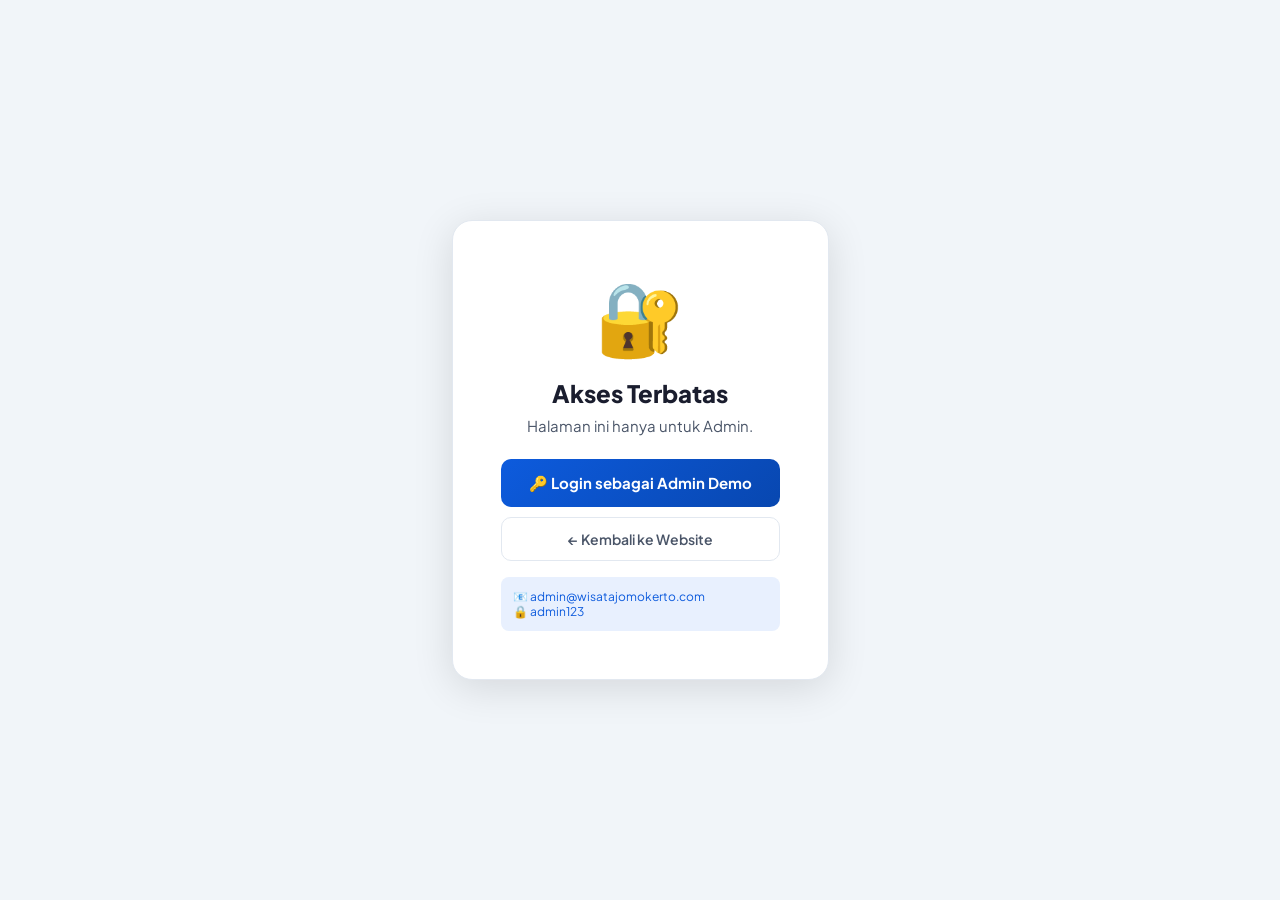
<file: admin/gallery.html>
<!DOCTYPE html>
<html lang="id" data-theme="light">
<head>
  <meta charset="UTF-8"><meta name="viewport" content="width=device-width, initial-scale=1.0">
  <title>Galeri - Admin Wisata Jomokerto</title>
  <link rel="stylesheet" href="../css/admin.css">
</head>
<body>
<div id="adminPanel" style="display:none;width:100%">
  <div class="main" id="mainContent">
    <div class="page-content">
      <div style="display:flex;align-items:center;justify-content:space-between;margin-bottom:24px;flex-wrap:wrap;gap:12px">
        <div>
          <h1 style="font-size:24px;font-weight:800;color:var(--text-primary)">📸 Manajemen Galeri</h1>
          <p style="color:var(--text-muted);font-size:14px">Foto yang aktif tampil di section galeri website</p>
        </div>
        <button class="btn btn-primary" onclick="GA.openAdd()">➕ Tambah Foto</button>
      </div>

      <div class="stats-grid" style="margin-bottom:24px">
        <div class="stat-card"><div class="stat-icon" style="background:var(--primary-light)">📸</div><div><div class="stat-num" id="glTotal">-</div><div class="stat-label">Total Foto</div></div></div>
        <div class="stat-card"><div class="stat-icon" style="background:#dcfce7">✅</div><div><div class="stat-num" id="glAktif">-</div><div class="stat-label">Aktif</div></div></div>
        <div class="stat-card"><div class="stat-icon" style="background:#fee2e2">⏸</div><div><div class="stat-num" id="glNonaktif">-</div><div class="stat-label">Nonaktif</div></div></div>
      </div>

      <div id="galleryGrid" style="display:grid;grid-template-columns:repeat(auto-fill,minmax(240px,1fr));gap:16px"></div>
    </div>
  </div>
</div>

<!-- Modal Form -->
<div class="modal-overlay" id="glModal">
  <div class="modal" style="max-width:480px">
    <div class="modal-header">
      <div class="modal-title" id="glModalTitle">➕ Tambah Foto Galeri</div>
      <button class="modal-close" onclick="AdminModal.close('glModal')">×</button>
    </div>
    <div class="modal-body">
      <form id="glForm">
        <div class="form-group">
          <label class="form-label">Judul Foto</label>
          <input type="text" name="judul" class="form-input" placeholder="Sunrise Bromo">
        </div>
        <div class="form-group">
          <label class="form-label">Nama Destinasi</label>
          <input type="text" name="namaDestinasi" class="form-input" placeholder="Bromo Tengger Semeru">
        </div>
        <div class="form-group">
          <label class="form-label">URL Gambar *</label>
          <input type="url" name="gambar" class="form-input" placeholder="https://images.unsplash.com/..." oninput="GA.prevImg(this)" required>
          <img id="glImgPrev" style="display:none;width:100%;height:130px;object-fit:cover;border-radius:8px;margin-top:8px" onerror="this.style.display='none'">
        </div>
        <div class="form-group">
          <label class="form-label">Status</label>
          <select name="status" class="form-input">
            <option value="aktif">✅ Aktif (tampil di website)</option>
            <option value="nonaktif">⏸ Nonaktif</option>
          </select>
        </div>
      </form>
    </div>
    <div class="modal-footer">
      <button class="btn btn-secondary" onclick="AdminModal.close('glModal')">Batal</button>
      <button class="btn btn-primary" onclick="GA.save()">💾 Simpan</button>
    </div>
  </div>
</div>

<div id="toastContainer" class="toast-container"></div>
<script src="admin-shared.js"></script>
<script src="admin.js"></script>
<script>
const GA = {
  data:[], editIdx:null,

  init() { this.reload(); },

  reload() {
    this.data = WJData.getGallery();
    this.stats(); this.render();
  },

  stats() {
    const d=this.data;
    const s=(id,v)=>{const e=document.getElementById(id);if(e)e.textContent=v;};
    s('glTotal',d.length);
    s('glAktif',d.filter(x=>!x.status||x.status==='aktif').length);
    s('glNonaktif',d.filter(x=>x.status==='nonaktif').length);
  },

  render() {
    const el=document.getElementById('galleryGrid'); if(!el) return;
    if(!this.data.length){ el.innerHTML=`<div style="grid-column:1/-1;text-align:center;padding:60px;color:var(--text-muted)">Belum ada foto galeri</div>`; return; }
    el.innerHTML=this.data.map((g,i)=>`
      <div style="background:var(--bg-card);border:1px solid var(--border);border-radius:12px;overflow:hidden;box-shadow:0 2px 8px rgba(0,0,0,.05)">
        <div style="position:relative;height:160px;overflow:hidden">
          <img src="${g.gambar||''}" style="width:100%;height:100%;object-fit:cover;transition:transform .3s" onmouseover="this.style.transform='scale(1.06)'" onmouseout="this.style.transform='scale(1)'" onerror="this.style.opacity='.15'">
          <div style="position:absolute;top:8px;right:8px">${fmt.statusBadge(g.status||'aktif')}</div>
        </div>
        <div style="padding:12px 14px">
          <div style="font-weight:700;font-size:13px;margin-bottom:2px">${g.judul||'(tanpa judul)'}</div>
          <div style="font-size:11px;color:var(--text-muted);margin-bottom:10px">📍 ${g.namaDestinasi||'-'}</div>
          <div style="display:flex;gap:6px">
            <button class="btn btn-secondary btn-sm" onclick="GA.openEdit(${i})">✏️</button>
            <button class="btn btn-sm" style="background:${(g.status||'aktif')==='aktif'?'#fef3c7':'#dcfce7'};color:${(g.status||'aktif')==='aktif'?'#d97706':'#15803d'}" onclick="GA.toggleStatus(${i})">🔄</button>
            <button class="btn btn-sm" style="background:#fee2e2;color:#dc2626;margin-left:auto" onclick="GA.del(${i})">🗑️</button>
          </div>
        </div>
      </div>`).join('');
  },

  prevImg(input) {
    const img=document.getElementById('glImgPrev');
    img.src=input.value; img.style.display=input.value?'block':'none';
    img.onerror=()=>img.style.display='none';
  },

  openAdd() {
    this.editIdx=null;
    document.getElementById('glModalTitle').textContent='➕ Tambah Foto Galeri';
    document.getElementById('glForm').reset();
    document.getElementById('glImgPrev').style.display='none';
    AdminModal.open('glModal');
  },

  openEdit(idx) {
    const g=this.data[idx]; if(!g) return;
    this.editIdx=idx;
    document.getElementById('glModalTitle').textContent='✏️ Edit Foto';
    const f=document.getElementById('glForm');
    ['judul','namaDestinasi','gambar','status'].forEach(k=>{ if(f.elements[k]) f.elements[k].value=g[k]||''; });
    const img=document.getElementById('glImgPrev');
    if(g.gambar){img.src=g.gambar;img.style.display='block';}else img.style.display='none';
    AdminModal.open('glModal');
  },

  save() {
    const f=document.getElementById('glForm');
    const data={};
    new FormData(f).forEach((v,k)=>data[k]=v);
    if(!data.gambar){AdminToast.show('URL gambar wajib diisi!','warning');return;}

    if(this.editIdx!==null) {
      this.data[this.editIdx]={...this.data[this.editIdx],...data};
    } else {
      data.id='G'+Date.now();
      this.data.push(data);
    }
    WJData.saveGallery(this.data);
    AdminModal.close('glModal');
    AdminToast.show('✅ Galeri disimpan! Tampil di website.','success');
    this.reload();
  },

  toggleStatus(idx) {
    const g=this.data[idx]; if(!g) return;
    g.status=(!g.status||g.status==='aktif')?'nonaktif':'aktif';
    WJData.saveGallery(this.data);
    AdminToast.show(`Foto ${g.status}`,'info');
    this.render();
  },

  del(idx) {
    const g=this.data[idx];
    if(!g||!confirm(`Hapus foto "${g.judul||'ini'}"?`)) return;
    this.data.splice(idx,1);
    WJData.saveGallery(this.data);
    AdminToast.show('🗑️ Foto dihapus','info');
    this.reload();
  }
};
document.addEventListener('DOMContentLoaded',()=>{
  adminPageInit({page:'gallery',breadcrumb:'Galeri',init:()=>GA.init()});
});
</script>
</body></html>
</file>
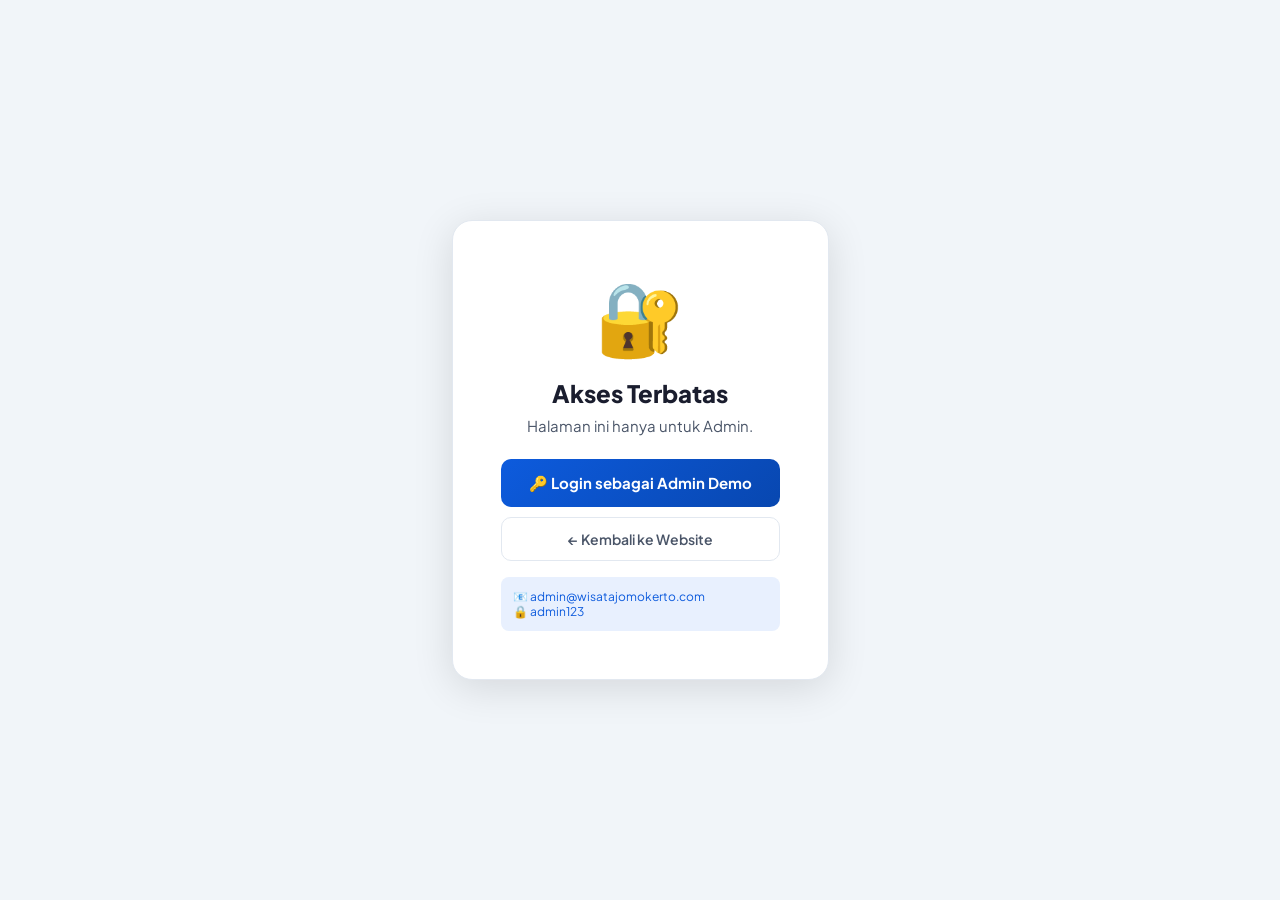
<file: admin/packages.html>
<!DOCTYPE html>
<html lang="id" data-theme="light">
<head>
  <meta charset="UTF-8"><meta name="viewport" content="width=device-width, initial-scale=1.0">
  <title>Paket Wisata - Admin Wisata Jomokerto</title>
  <link rel="stylesheet" href="../css/admin.css">
</head>
<body>
<div id="adminPanel" style="display:none;width:100%">
  <div class="main" id="mainContent">
    <div class="page-content">
      <div style="display:flex;align-items:center;justify-content:space-between;margin-bottom:24px;flex-wrap:wrap;gap:12px">
        <div>
          <h1 style="font-size:24px;font-weight:800;color:var(--text-primary)">🎁 Manajemen Paket Wisata</h1>
          <p style="color:var(--text-muted);font-size:14px">Paket yang ditambahkan langsung tampil di section Paket website</p>
        </div>
        <button class="btn btn-primary" onclick="PA.openAdd()">➕ Tambah Paket</button>
      </div>

      <div class="stats-grid" style="margin-bottom:24px">
        <div class="stat-card"><div class="stat-icon" style="background:var(--primary-light)">🎁</div><div><div class="stat-num" id="pkgTotal">-</div><div class="stat-label">Total Paket</div></div></div>
        <div class="stat-card"><div class="stat-icon" style="background:#dcfce7">✅</div><div><div class="stat-num" id="pkgAktif">-</div><div class="stat-label">Aktif</div></div></div>
        <div class="stat-card"><div class="stat-icon" style="background:#fef3c7">⭐</div><div><div class="stat-num" id="pkgFeatured">-</div><div class="stat-label">Featured</div></div></div>
        <div class="stat-card"><div class="stat-icon" style="background:#e0f2fe">🇮🇩</div><div><div class="stat-num" id="pkgDN">-</div><div class="stat-label">Dalam Negeri</div></div></div>
        <div class="stat-card"><div class="stat-icon" style="background:#fce7f3">🌍</div><div><div class="stat-num" id="pkgLN">-</div><div class="stat-label">Luar Negeri</div></div></div>
      </div>

      <div class="card">
        <div class="card-header">
          <div class="card-title">📋 Daftar Paket <span id="pkgCount" style="font-size:12px;color:var(--text-muted);font-weight:400"></span></div>
          <div style="display:flex;gap:8px">
            <input type="text" id="pkgSearch" placeholder="🔍 Cari paket..." style="padding:8px 12px;border-radius:8px;border:1.5px solid var(--border);background:var(--bg);font-size:13px;font-family:var(--font);color:var(--text-primary);width:180px" oninput="PA.filter()">
            <select id="pkgFltrStatus" onchange="PA.filter()" style="padding:8px 12px;border-radius:8px;border:1.5px solid var(--border);background:var(--bg);font-size:13px;font-family:var(--font);color:var(--text-primary)">
              <option value="all">Semua Status</option>
              <option value="aktif">Aktif</option>
              <option value="nonaktif">Nonaktif</option>
            </select>
          </div>
        </div>
        <div class="table-wrapper">
          <table>
            <thead><tr><th>Paket</th><th>Destinasi</th><th>Durasi</th><th>Peserta</th><th>Harga</th><th>Featured</th><th>Status</th><th>Aksi</th></tr></thead>
            <tbody id="pkgTbody"></tbody>
          </table>
        </div>
      </div>
    </div>
  </div>
</div>

<!-- Modal Form -->
<div class="modal-overlay" id="pkgModal">
  <div class="modal" style="max-width:640px">
    <div class="modal-header">
      <div class="modal-title" id="pkgModalTitle">➕ Tambah Paket Wisata</div>
      <button class="modal-close" onclick="AdminModal.close('pkgModal')">×</button>
    </div>
    <div class="modal-body" style="max-height:72vh;overflow-y:auto">
      <form id="pkgForm">
        <div class="form-grid form-grid-2">
          <div class="form-group form-span-2">
            <label class="form-label">Nama Paket *</label>
            <input type="text" name="nama" class="form-input" placeholder="Paket Bromo 3D2N" required>
          </div>
          <div class="form-group">
            <label class="form-label">Nama Destinasi</label>
            <input type="text" name="namaDestinasi" class="form-input" placeholder="Bromo Tengger Semeru">
          </div>
          <div class="form-group">
            <label class="form-label">Durasi (Hari)</label>
            <input type="number" name="durasi" class="form-input" placeholder="3" min="1">
          </div>
          <div class="form-group">
            <label class="form-label">Harga/Orang (Rp) *</label>
            <input type="number" name="harga" class="form-input" placeholder="1850000" min="0" required>
          </div>
          <div class="form-group">
            <label class="form-label">Min. Peserta</label>
            <input type="number" name="minPeserta" class="form-input" placeholder="2" min="1">
          </div>
          <div class="form-group">
            <label class="form-label">Maks. Peserta</label>
            <input type="number" name="maxPeserta" class="form-input" placeholder="15" min="1">
          </div>
          <div class="form-group">
            <label class="form-label">Status</label>
            <select name="status" class="form-input">
              <option value="aktif">✅ Aktif</option>
              <option value="nonaktif">⏸ Nonaktif</option>
            </select>
          </div>
          <div class="form-group form-span-2">
            <label class="form-label">URL Gambar</label>
            <input type="url" name="gambar" class="form-input" placeholder="https://..." oninput="PA.prevImg(this)">
            <img id="pkgImgPrev" style="display:none;width:100%;height:110px;object-fit:cover;border-radius:8px;margin-top:8px" onerror="this.style.display='none'">
          </div>
          <div class="form-group form-span-2">
            <label class="form-label">Include (sudah termasuk)</label>
            <input type="text" name="include" class="form-input" placeholder="Transport PP, Hotel 2 malam, Guide, Sarapan">
          </div>
          <div class="form-group form-span-2">
            <label class="form-label">Exclude (belum termasuk)</label>
            <input type="text" name="exclude" class="form-input" placeholder="Makan siang & malam, Pengeluaran pribadi">
          </div>
          <div class="form-group form-span-2">
            <label class="form-label">Deskripsi</label>
            <textarea name="deskripsi" class="form-input" rows="3" placeholder="Deskripsi singkat paket..."></textarea>
          </div>
          <div class="form-group form-span-2">
            <label style="display:flex;align-items:center;gap:10px;cursor:pointer">
              <input type="checkbox" name="is_featured" style="width:18px;height:18px;accent-color:var(--primary)">
              <span style="font-size:14px;font-weight:600;color:var(--text-primary)">⭐ Tampilkan sebagai Paket Featured</span>
            </label>
          </div>
        </div>
      </form>
    </div>
    <div class="modal-footer">
      <button class="btn btn-secondary" onclick="AdminModal.close('pkgModal')">Batal</button>
      <button class="btn btn-primary" onclick="PA.save()">💾 Simpan Paket</button>
    </div>
  </div>
</div>

<div id="toastContainer" class="toast-container"></div>
<script src="admin-shared.js"></script>
<script src="admin.js"></script>
<script>
const PA = {
  all:[], shown:[], editId:null,

  init() { this.reload(); },

  reload() {
    this.all = WJData.getPackages();
    this.stats(); this.filter();
  },

  stats() {
    const d=this.all;
    const s=(id,v)=>{const e=document.getElementById(id);if(e)e.textContent=v;};
    s('pkgTotal',d.length);
    s('pkgAktif',d.filter(x=>!x.status||x.status==='aktif').length);
    s('pkgFeatured',d.filter(x=>x.is_featured).length);
    // Tentukan DN/LN dari nama destinasi
    const allDests = WJData.getDestinations();
    s('pkgDN', d.filter(p=>{const dest=allDests.find(dd=>dd.id===p.destId||dd.nama===p.namaDestinasi);return dest&&dest.tipe==='dalam_negeri';}).length);
    s('pkgLN', d.filter(p=>{const dest=allDests.find(dd=>dd.id===p.destId||dd.nama===p.namaDestinasi);return dest&&dest.tipe==='luar_negeri';}).length);
  },

  filter() {
    const q=(document.getElementById('pkgSearch')?.value||'').toLowerCase();
    const st=document.getElementById('pkgFltrStatus')?.value||'all';
    this.shown=this.all.filter(p=>
      (!q||p.nama.toLowerCase().includes(q)||(p.namaDestinasi||'').toLowerCase().includes(q))&&
      (st==='all'||(p.status||'aktif')===st)
    );
    this.render();
  },

  render() {
    const tb=document.getElementById('pkgTbody'); if(!tb) return;
    const c=document.getElementById('pkgCount'); if(c) c.textContent=`(${this.shown.length} paket)`;
    if(!this.shown.length){tb.innerHTML=`<tr><td colspan="8" style="text-align:center;padding:40px;color:var(--text-muted)">Tidak ada paket</td></tr>`;return;}
    tb.innerHTML=this.shown.map(p=>`
      <tr>
        <td>
          <div style="display:flex;align-items:center;gap:10px">
            <img src="${p.gambar||''}" style="width:48px;height:36px;object-fit:cover;border-radius:6px;flex-shrink:0" onerror="this.style.opacity='.2'">
            <div>
              <div style="font-weight:700;font-size:13px">${p.nama}</div>
              <div style="font-size:11px;color:var(--text-muted)">${(p.deskripsi||'').substring(0,45)}${(p.deskripsi||'').length>45?'...':''}</div>
            </div>
          </div>
        </td>
        <td style="font-size:13px">${p.namaDestinasi||'-'}</td>
        <td style="font-weight:600;text-align:center">${p.durasi||'-'} <span style="font-size:11px;color:var(--text-muted)">hari</span></td>
        <td style="font-size:12px;text-align:center">${p.minPeserta||1}–${p.maxPeserta||20} pax</td>
        <td style="font-weight:700;color:var(--primary)">${fmt.currency(p.harga)}</td>
        <td>${p.is_featured?'<span style="background:#fef3c7;color:#d97706;padding:2px 8px;border-radius:6px;font-size:11px;font-weight:700">⭐ Ya</span>':'-'}</td>
        <td>${fmt.statusBadge(p.status||'aktif')}</td>
        <td><div style="display:flex;gap:5px">
          <button class="btn btn-secondary btn-sm" onclick="PA.openEdit(${JSON.stringify(p.id)})">✏️</button>
          <button class="btn btn-sm" style="background:#fee2e2;color:#dc2626" onclick="PA.del(${JSON.stringify(p.id)})">🗑️</button>
        </div></td>
      </tr>`).join('');
  },

  prevImg(input) {
    const img=document.getElementById('pkgImgPrev');
    img.src=input.value; img.style.display=input.value?'block':'none';
    img.onerror=()=>img.style.display='none';
  },

  openAdd() {
    this.editId=null;
    document.getElementById('pkgModalTitle').textContent='➕ Tambah Paket Wisata';
    document.getElementById('pkgForm').reset();
    document.getElementById('pkgImgPrev').style.display='none';
    AdminModal.open('pkgModal');
  },

  openEdit(id) {
    const p=this.all.find(x=>x.id===id); if(!p) return;
    this.editId=id;
    document.getElementById('pkgModalTitle').textContent='✏️ Edit Paket';
    const f=document.getElementById('pkgForm');
    ['nama','namaDestinasi','durasi','harga','minPeserta','maxPeserta','gambar','include','exclude','deskripsi','status'].forEach(k=>{ if(f.elements[k]) f.elements[k].value=p[k]||''; });
    f.elements['is_featured'].checked=!!p.is_featured;
    const img=document.getElementById('pkgImgPrev');
    if(p.gambar){img.src=p.gambar;img.style.display='block';}else img.style.display='none';
    AdminModal.open('pkgModal');
  },

  save() {
    const f=document.getElementById('pkgForm');
    const data={};
    new FormData(f).forEach((v,k)=>data[k]=v);
    data.is_featured=f.elements['is_featured'].checked;
    data.harga=parseInt(data.harga)||0;
    data.durasi=parseInt(data.durasi)||1;
    data.minPeserta=parseInt(data.minPeserta)||1;
    data.maxPeserta=parseInt(data.maxPeserta)||20;
    if(!data.nama||!data.harga){AdminToast.show('Nama dan harga wajib diisi!','warning');return;}

    if(this.editId) {
      WJData.savePkgEdit(this.editId, data);
      AdminToast.show(`✅ Paket "${data.nama}" diperbarui! Tampil di website.`,'success');
    } else {
      const custom=JSON.parse(localStorage.getItem('wj-pkg-custom')||'[]');
      custom.push({...data, id:'P'+Date.now()});
      WJData.savePkgCustom(custom);
      AdminToast.show(`✅ Paket "${data.nama}" ditambahkan! Tampil di website.`,'success');
    }
    AdminModal.close('pkgModal');
    this.reload();
  },

  del(id) {
    const p=this.all.find(x=>x.id===id);
    if(!p||!confirm(`Hapus paket "${p.nama}"?`)) return;
    WJData.deletePkg(id);
    AdminToast.show('🗑️ Paket dihapus','info');
    this.reload();
  }
};
document.addEventListener('DOMContentLoaded',()=>{
  adminPageInit({page:'packages',breadcrumb:'Paket Wisata',init:()=>PA.init()});
});
</script>
</body></html>
</file>
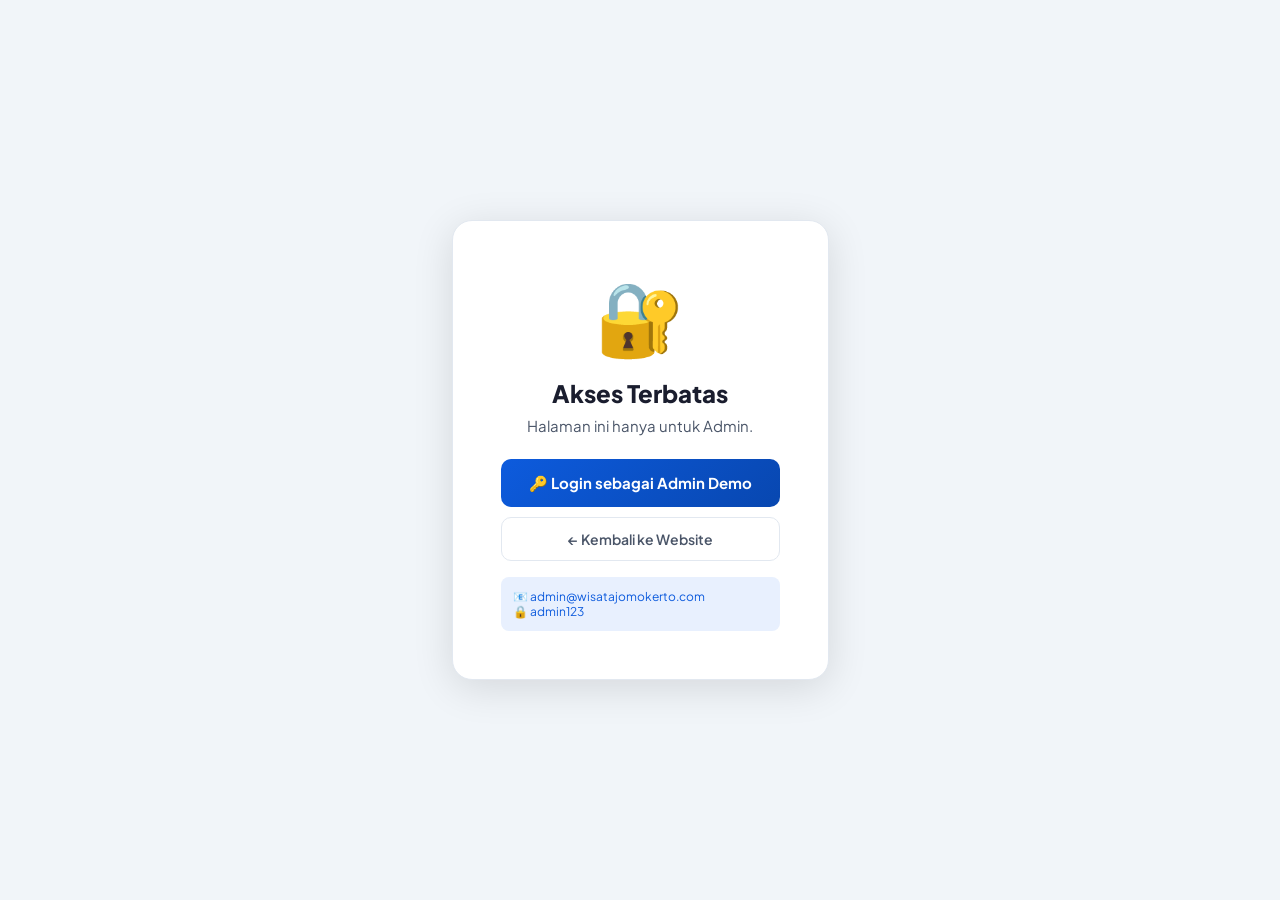
<file: admin/reports.html>
<!DOCTYPE html>
<html lang="id" data-theme="light">
<head>
  <meta charset="UTF-8"><meta name="viewport" content="width=device-width, initial-scale=1.0">
  <title>Laporan - Admin Wisata Jomokerto</title>
  <link rel="stylesheet" href="../css/admin.css">
</head>
<body>
<div id="adminPanel" style="display:none;width:100%">
  <div class="main" id="mainContent">
    <div class="page-content">
      <div style="display:flex;align-items:center;justify-content:space-between;margin-bottom:24px;flex-wrap:wrap;gap:12px">
        <div>
          <h1 style="font-size:24px;font-weight:800;color:var(--text-primary)">📈 Laporan & Statistik</h1>
          <p style="color:var(--text-muted);font-size:14px">Data real-time dari semua aktivitas website</p>
        </div>
        <div style="display:flex;gap:8px">
          <button class="btn btn-secondary" onclick="RP.export()">📥 Export JSON</button>
          <button class="btn btn-primary" onclick="RP.refresh()">🔄 Refresh</button>
        </div>
      </div>

      <!-- Stats Grid -->
      <div class="stats-grid" style="margin-bottom:28px">
        <div class="stat-card"><div class="stat-icon" style="background:#e8f0fe">🗺️</div><div><div class="stat-num" id="rpDest">-</div><div class="stat-label">Destinasi</div></div></div>
        <div class="stat-card"><div class="stat-icon" style="background:#dcfce7">👥</div><div><div class="stat-num" id="rpUsers">-</div><div class="stat-label">Users</div></div></div>
        <div class="stat-card"><div class="stat-icon" style="background:#fef3c7">🎫</div><div><div class="stat-num" id="rpBkTotal">-</div><div class="stat-label">Total Booking</div></div></div>
        <div class="stat-card"><div class="stat-icon" style="background:#fce7f3">💰</div><div><div class="stat-num" id="rpRevenue">-</div><div class="stat-label">Total Pendapatan</div></div></div>
        <div class="stat-card"><div class="stat-icon" style="background:#fef3c7">⏳</div><div><div class="stat-num" id="rpPending">-</div><div class="stat-label">Pending</div><div class="stat-change down">Perlu konfirmasi</div></div></div>
        <div class="stat-card"><div class="stat-icon" style="background:#dbeafe">✅</div><div><div class="stat-num" id="rpConfirmed">-</div><div class="stat-label">Confirmed</div></div></div>
        <div class="stat-card"><div class="stat-icon" style="background:#dcfce7">🏁</div><div><div class="stat-num" id="rpCompleted">-</div><div class="stat-label">Selesai</div></div></div>
        <div class="stat-card"><div class="stat-icon" style="background:#fee2e2">❌</div><div><div class="stat-num" id="rpCancelled">-</div><div class="stat-label">Dibatalkan</div></div></div>
      </div>

      <!-- Charts Row -->
      <div style="display:grid;grid-template-columns:1fr 1fr;gap:20px;margin-bottom:24px">
        <!-- Monthly Chart -->
        <div class="card">
          <div class="card-header"><div class="card-title">📅 Booking per Bulan (Tahun Ini)</div></div>
          <div style="padding:16px">
            <div id="monthChart" style="display:flex;align-items:flex-end;gap:4px;height:140px;border-bottom:2px solid var(--border);padding-bottom:4px"></div>
            <div id="monthLabels" style="display:flex;gap:4px;margin-top:6px"></div>
          </div>
        </div>
        <!-- Status Pie -->
        <div class="card">
          <div class="card-header"><div class="card-title">🥧 Booking per Status</div></div>
          <div style="padding:16px" id="statusChart"></div>
        </div>
      </div>

      <!-- Top Destinasi + Aktivitas Terbaru -->
      <div style="display:grid;grid-template-columns:1fr 1fr;gap:20px">
        <div class="card">
          <div class="card-header"><div class="card-title">🏆 Top 5 Destinasi</div></div>
          <div style="padding:16px" id="topDestChart"></div>
        </div>
        <div class="card">
          <div class="card-header"><div class="card-title">🕐 Aktivitas Terbaru</div></div>
          <div style="padding:16px" id="recentActivity"></div>
        </div>
      </div>
    </div>
  </div>
</div>

<div id="toastContainer" class="toast-container"></div>
<script src="admin-shared.js"></script>
<script src="admin.js"></script>
<script>
const RP = {
  init() { this.render(); },
  refresh() { this.render(); AdminToast.show('🔄 Data diperbarui','success'); },

  render() {
    const bk=WJData.getBookings();
    const dests=WJData.getDestinations();
    const users=WJData.getUsers();
    const s=(id,v)=>{const e=document.getElementById(id);if(e)e.textContent=v;};

    s('rpDest',dests.length);
    s('rpUsers',users.length);
    s('rpBkTotal',bk.length);
    const rev=bk.filter(b=>b.status!=='cancelled').reduce((sum,b)=>sum+(b.total||0),0);
    s('rpRevenue',fmt.currency(rev));
    s('rpPending',bk.filter(b=>b.status==='pending').length);
    s('rpConfirmed',bk.filter(b=>b.status==='confirmed').length);
    s('rpCompleted',bk.filter(b=>b.status==='completed').length);
    s('rpCancelled',bk.filter(b=>b.status==='cancelled').length);

    this.renderMonthChart(bk);
    this.renderStatusChart(bk);
    this.renderTopDest(bk);
    this.renderActivity(bk,users);
  },

  renderMonthChart(bk) {
    const months=['Jan','Feb','Mar','Apr','Mei','Jun','Jul','Agu','Sep','Okt','Nov','Des'];
    const yr=new Date().getFullYear();
    const counts=new Array(12).fill(0);
    bk.forEach(b=>{ const d=new Date(b.createdAt||0); if(d.getFullYear()===yr) counts[d.getMonth()]++; });
    const max=Math.max(...counts,1);
    const chart=document.getElementById('monthChart');
    const labels=document.getElementById('monthLabels');
    if(chart) chart.innerHTML=counts.map((c,i)=>`
      <div style="flex:1;display:flex;flex-direction:column;align-items:center;justify-content:flex-end;gap:2px">
        <span style="font-size:9px;color:var(--text-muted);font-weight:700">${c||''}</span>
        <div style="width:100%;background:linear-gradient(to top,var(--primary),rgba(13,91,221,.4));border-radius:3px 3px 0 0;height:${Math.max((c/max)*120,2).toFixed(0)}px"></div>
      </div>`).join('');
    if(labels) labels.innerHTML=months.map(m=>`<div style="flex:1;text-align:center;font-size:9px;color:var(--text-muted)">${m}</div>`).join('');
  },

  renderStatusChart(bk) {
    const el=document.getElementById('statusChart'); if(!el) return;
    const statuses=[
      {k:'pending',label:'Pending',color:'#f59e0b'},
      {k:'confirmed',label:'Confirmed',color:'#3b82f6'},
      {k:'completed',label:'Selesai',color:'#10b981'},
      {k:'cancelled',label:'Dibatalkan',color:'#ef4444'},
    ];
    const total=bk.length||1;
    el.innerHTML=statuses.map(({k,label,color})=>{
      const cnt=bk.filter(b=>b.status===k).length;
      const pct=((cnt/total)*100).toFixed(0);
      return `<div style="margin-bottom:12px">
        <div style="display:flex;justify-content:space-between;margin-bottom:4px">
          <span style="font-size:13px;font-weight:600">${label}</span>
          <span style="font-size:12px;color:${color};font-weight:700">${cnt} (${pct}%)</span>
        </div>
        <div style="background:var(--border);border-radius:99px;height:8px;overflow:hidden">
          <div style="background:${color};height:100%;border-radius:99px;width:${pct}%;transition:width .5s ease"></div>
        </div>
      </div>`;
    }).join('');
  },

  renderTopDest(bk) {
    const el=document.getElementById('topDestChart'); if(!el) return;
    const counts={};
    bk.forEach(b=>{ const k=b.namaDestinasi||'?'; counts[k]=(counts[k]||0)+1; });
    const sorted=Object.entries(counts).sort((a,b)=>b[1]-a[1]).slice(0,5);
    const max=sorted[0]?.[1]||1;
    if(!sorted.length){ el.innerHTML=`<div style="text-align:center;padding:24px;color:var(--text-muted)">Belum ada booking</div>`; return; }
    el.innerHTML=sorted.map(([nama,cnt],i)=>`
      <div style="margin-bottom:12px">
        <div style="display:flex;justify-content:space-between;margin-bottom:4px">
          <span style="font-size:13px;font-weight:600">${i+1}. ${nama}</span>
          <span style="font-size:12px;color:var(--primary);font-weight:700">${cnt} booking</span>
        </div>
        <div style="background:var(--border);border-radius:99px;height:6px;overflow:hidden">
          <div style="background:linear-gradient(90deg,var(--primary),var(--secondary));height:100%;border-radius:99px;width:${(cnt/max*100).toFixed(0)}%"></div>
        </div>
      </div>`).join('');
  },

  renderActivity(bk,users) {
    const el=document.getElementById('recentActivity'); if(!el) return;
    const events=[
      ...bk.slice(-8).reverse().map(b=>({time:b.createdAt, icon:'🎫', text:`Booking ${b.id} — ${b.namaDestinasi||'-'} (${b.contactName||'?'})`, color:'var(--primary)'})),
      ...users.slice(-5).reverse().map(u=>({time:u.createdAt, icon:'👤', text:`User baru: ${u.name}`, color:'#10b981'})),
    ].sort((a,b)=>new Date(b.time||0)-new Date(a.time||0)).slice(0,10);
    if(!events.length){ el.innerHTML=`<div style="text-align:center;padding:24px;color:var(--text-muted)">Belum ada aktivitas</div>`; return; }
    el.innerHTML=events.map(e=>`
      <div style="display:flex;gap:10px;padding:8px 0;border-bottom:1px solid var(--border);align-items:flex-start">
        <span style="font-size:18px;margin-top:1px">${e.icon}</span>
        <div style="flex:1;min-width:0">
          <div style="font-size:12px;font-weight:600;color:var(--text-primary);white-space:nowrap;overflow:hidden;text-overflow:ellipsis">${e.text}</div>
          <div style="font-size:11px;color:var(--text-muted);margin-top:1px">${fmt.datetime(e.time)}</div>
        </div>
      </div>`).join('');
  },

  export() {
    const data={
      exportedAt:new Date().toISOString(),
      destinations:WJData.getDestinations(),
      transport:WJData.getTransport(),
      packages:WJData.getPackages(),
      bookings:WJData.getBookings(),
      users:WJData.getUsers().map(u=>({...u,password:undefined})),
      gallery:WJData.getGallery(),
    };
    const a=document.createElement('a');
    a.href='data:application/json;charset=utf-8,'+encodeURIComponent(JSON.stringify(data,null,2));
    a.download=`wj-data-${new Date().toISOString().slice(0,10)}.json`;
    a.click();
    AdminToast.show('📥 Data diekspor!','success');
  }
};
document.addEventListener('DOMContentLoaded',()=>{
  adminPageInit({page:'reports',breadcrumb:'Laporan',init:()=>RP.init()});
});
</script>
</body></html>
</file>
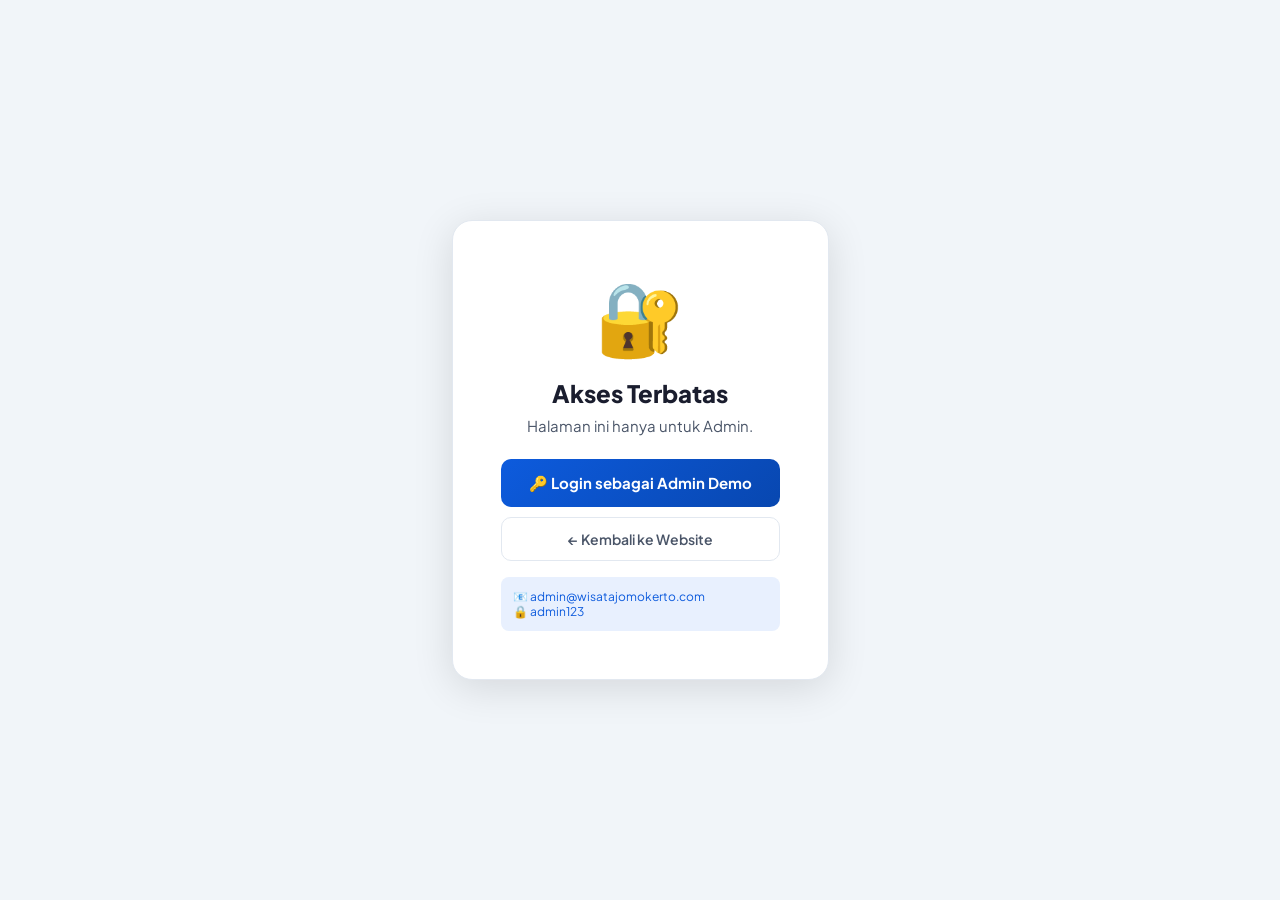
<file: admin/reviews.html>
<!DOCTYPE html>
<html lang="id" data-theme="light">
<head>
  <meta charset="UTF-8"><meta name="viewport" content="width=device-width, initial-scale=1.0">
  <title>Ulasan - Admin Wisata Jomokerto</title>
  <link rel="stylesheet" href="../css/admin.css">
</head>
<body>
<div id="adminPanel" style="display:none;width:100%">
  <div class="main" id="mainContent">
    <div class="page-content">
      <div style="margin-bottom:24px">
        <h1 style="font-size:24px;font-weight:800;color:var(--text-primary)">⭐ Manajemen Ulasan</h1>
        <p style="color:var(--text-muted);font-size:14px">Moderasi ulasan dari semua pengguna</p>
      </div>

      <div class="stats-grid" style="margin-bottom:24px">
        <div class="stat-card"><div class="stat-icon" style="background:var(--primary-light)">💬</div><div><div class="stat-num" id="rvTotal">-</div><div class="stat-label">Total Ulasan</div></div></div>
        <div class="stat-card"><div class="stat-icon" style="background:#fef3c7">⭐</div><div><div class="stat-num" id="rvAvg">-</div><div class="stat-label">Rata-rata Rating</div></div></div>
        <div class="stat-card"><div class="stat-icon" style="background:#dcfce7">5️⃣</div><div><div class="stat-num" id="rv5">-</div><div class="stat-label">Bintang 5</div></div></div>
        <div class="stat-card"><div class="stat-icon" style="background:#fee2e2">1️⃣</div><div><div class="stat-num" id="rv1">-</div><div class="stat-label">Bintang 1</div></div></div>
      </div>

      <div class="card">
        <div class="card-header">
          <div class="card-title">💬 Daftar Ulasan <span id="rvCount" style="font-size:12px;color:var(--text-muted);font-weight:400"></span></div>
          <div style="display:flex;gap:8px">
            <input type="text" id="rvSearch" placeholder="🔍 Cari destinasi/nama..." style="padding:8px 12px;border-radius:8px;border:1.5px solid var(--border);background:var(--bg);font-size:13px;font-family:var(--font);color:var(--text-primary);width:200px" oninput="RVA.filter()">
            <select id="rvFltrStar" onchange="RVA.filter()" style="padding:8px 12px;border-radius:8px;border:1.5px solid var(--border);background:var(--bg);font-size:13px;font-family:var(--font);color:var(--text-primary)">
              <option value="all">Semua Rating</option>
              <option value="5">⭐⭐⭐⭐⭐ 5 Bintang</option>
              <option value="4">⭐⭐⭐⭐ 4 Bintang</option>
              <option value="3">⭐⭐⭐ 3 Bintang</option>
              <option value="2">⭐⭐ 2 Bintang</option>
              <option value="1">⭐ 1 Bintang</option>
            </select>
          </div>
        </div>
        <div id="rvGrid" style="padding:16px;display:grid;grid-template-columns:repeat(auto-fill,minmax(300px,1fr));gap:16px"></div>
      </div>
    </div>
  </div>
</div>

<div id="toastContainer" class="toast-container"></div>
<script src="admin-shared.js"></script>
<script src="admin.js"></script>
<script>
const RVA = {
  all:[], shown:[],

  init() { this.reload(); },

  reload() {
    // Kumpulkan semua ulasan dari semua user (key wj-reviews-{userId})
    this.all = [];
    const users = WJData.getUsers();
    users.forEach(u => {
      const rvs = JSON.parse(localStorage.getItem(`wj-reviews-${u.id}`) || '[]');
      rvs.forEach(r => this.all.push({...r, userName: u.name, userEmail: u.email}));
    });
    // Juga cek key umum
    const general = JSON.parse(localStorage.getItem('wj-reviews') || '[]');
    general.forEach(r => {
      if(!this.all.find(x=>x.id===r.id)) {
        const u = users.find(uu=>String(uu.id)===String(r.userId));
        this.all.push({...r, userName: u?.name||r.userName||'Anonim'});
      }
    });
    this.all.sort((a,b)=>new Date(b.createdAt||0)-new Date(a.createdAt||0));
    this.stats(); this.filter();
  },

  stats() {
    const d=this.all;
    const s=(id,v)=>{const e=document.getElementById(id);if(e)e.textContent=v;};
    s('rvTotal',d.length);
    const avg=d.length?(d.reduce((sum,r)=>sum+(r.rating||0),0)/d.length).toFixed(1):'-';
    s('rvAvg',avg);
    s('rv5',d.filter(r=>r.rating===5).length);
    s('rv1',d.filter(r=>r.rating===1).length);
  },

  filter() {
    const q=(document.getElementById('rvSearch')?.value||'').toLowerCase();
    const star=document.getElementById('rvFltrStar')?.value||'all';
    this.shown=this.all.filter(r=>
      (!q||(r.destNama||r.namaDestinasi||'').toLowerCase().includes(q)||(r.userName||'').toLowerCase().includes(q))&&
      (star==='all'||r.rating===parseInt(star))
    );
    const c=document.getElementById('rvCount'); if(c) c.textContent=`(${this.shown.length} ulasan)`;
    this.render();
  },

  render() {
    const el=document.getElementById('rvGrid'); if(!el) return;
    if(!this.shown.length){ el.innerHTML=`<div style="grid-column:1/-1;text-align:center;padding:60px;color:var(--text-muted)">Belum ada ulasan</div>`; return; }
    el.innerHTML=this.shown.map(r=>`
      <div style="background:var(--bg-card);border:1px solid var(--border);border-radius:12px;padding:16px;position:relative">
        <div style="display:flex;align-items:center;gap:10px;margin-bottom:10px">
          <div style="width:36px;height:36px;border-radius:50%;background:linear-gradient(135deg,var(--primary),var(--secondary));display:flex;align-items:center;justify-content:center;font-size:13px;font-weight:800;color:white;flex-shrink:0">${(r.userName||'?').charAt(0).toUpperCase()}</div>
          <div>
            <div style="font-weight:700;font-size:13px">${r.userName||'Anonim'}</div>
            <div style="font-size:11px;color:var(--text-muted)">${r.destNama||r.namaDestinasi||'-'}</div>
          </div>
          <div style="margin-left:auto;color:#f59e0b;font-size:14px;font-weight:800">${'★'.repeat(r.rating||0)}<span style="color:var(--text-muted)">${'☆'.repeat(5-(r.rating||0))}</span></div>
        </div>
        <p style="font-size:13px;color:var(--text-secondary);line-height:1.6;margin-bottom:10px">"${r.komentar||r.comment||'-'}"</p>
        <div style="display:flex;align-items:center;justify-content:space-between">
          <span style="font-size:11px;color:var(--text-muted)">${fmt.datetime(r.createdAt)}</span>
          <button onclick="RVA.del(${JSON.stringify(r.id)},${JSON.stringify(r.userId)})" style="background:#fee2e2;color:#dc2626;border:none;border-radius:6px;padding:4px 10px;font-size:12px;cursor:pointer;font-family:var(--font)">🗑️ Hapus</button>
        </div>
      </div>`).join('');
  },

  del(id, userId) {
    if(!confirm('Hapus ulasan ini?')) return;
    // Hapus dari key user spesifik
    if(userId) {
      const rvs=JSON.parse(localStorage.getItem(`wj-reviews-${userId}`)||'[]');
      localStorage.setItem(`wj-reviews-${userId}`,JSON.stringify(rvs.filter(r=>r.id!==id)));
    }
    // Hapus dari key umum
    const gen=JSON.parse(localStorage.getItem('wj-reviews')||'[]');
    localStorage.setItem('wj-reviews',JSON.stringify(gen.filter(r=>r.id!==id)));
    AdminToast.show('🗑️ Ulasan dihapus','info');
    this.reload();
  }
};
document.addEventListener('DOMContentLoaded',()=>{
  adminPageInit({page:'reviews',breadcrumb:'Ulasan',init:()=>RVA.init()});
});
</script>
</body></html>
</file>
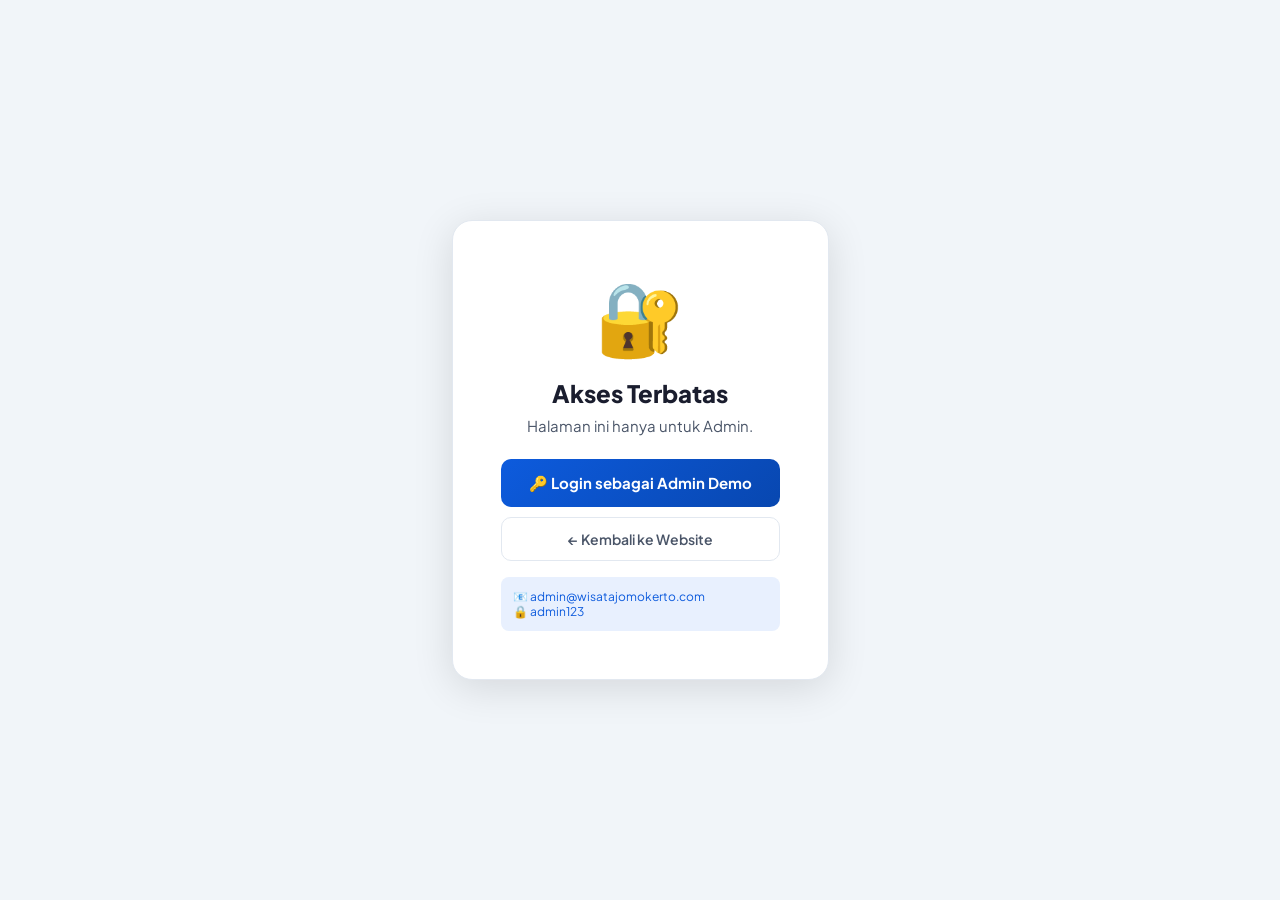
<file: admin/settings.html>
<!DOCTYPE html>
<html lang="id" data-theme="light">
<head>
  <meta charset="UTF-8"><meta name="viewport" content="width=device-width, initial-scale=1.0">
  <title>Pengaturan - Admin Wisata Jomokerto</title>
  <link rel="stylesheet" href="../css/admin.css">
  <style>
    .toggle-wrap{display:flex;align-items:center;justify-content:space-between;padding:10px 0;border-bottom:1px solid var(--border)}
    .toggle-wrap:last-child{border-bottom:none}
    .toggle-label{font-size:14px;font-weight:600;color:var(--text-primary)}
    .toggle-sub{font-size:12px;color:var(--text-muted);margin-top:2px}
    .toggle-btn{position:relative;width:44px;height:24px;border-radius:99px;border:none;cursor:pointer;transition:.3s;flex-shrink:0}
    .toggle-btn.on{background:var(--primary)}
    .toggle-btn.off{background:var(--border)}
    .toggle-btn::after{content:'';position:absolute;top:3px;width:18px;height:18px;border-radius:50%;background:white;transition:.3s;box-shadow:0 1px 3px rgba(0,0,0,.2)}
    .toggle-btn.on::after{left:23px}
    .toggle-btn.off::after{left:3px}
  </style>
</head>
<body>
<div id="adminPanel" style="display:none;width:100%">
  <div class="main" id="mainContent">
    <div class="page-content">
      <div style="display:flex;align-items:center;justify-content:space-between;margin-bottom:24px;flex-wrap:wrap;gap:12px">
        <div>
          <h1 style="font-size:24px;font-weight:800;color:var(--text-primary)">⚙️ Pengaturan Website</h1>
          <p style="color:var(--text-muted);font-size:14px">Konfigurasi website Wisata Jomokerto</p>
        </div>
      </div>

      <div style="display:grid;grid-template-columns:1fr 1fr;gap:20px">

        <!-- Informasi Website -->
        <div class="card">
          <div class="card-header"><div class="card-title">🌐 Informasi Website</div></div>
          <div style="padding:20px">
            <div class="form-group">
              <label class="form-label">Nama Website</label>
              <input type="text" id="sName" class="form-input" placeholder="Wisata Jomokerto">
            </div>
            <div class="form-group">
              <label class="form-label">Tagline</label>
              <input type="text" id="sTagline" class="form-input" placeholder="Jelajahi Dunia Bersamamu">
            </div>
            <div class="form-group">
              <label class="form-label">Email</label>
              <input type="email" id="sEmail" class="form-input" placeholder="info@wisatajomokerto.com">
            </div>
            <div class="form-group">
              <label class="form-label">Telepon</label>
              <input type="text" id="sPhone" class="form-input" placeholder="+62 321 123456">
            </div>
            <div class="form-group">
              <label class="form-label">Alamat</label>
              <input type="text" id="sAddress" class="form-input" placeholder="Jl. Majapahit No.1, Mojokerto">
            </div>
            <button class="btn btn-primary" style="width:100%" onclick="SET.save('info')">💾 Simpan Informasi</button>
          </div>
        </div>

        <!-- Kontak & Sosmed -->
        <div class="card">
          <div class="card-header"><div class="card-title">📱 Kontak & Sosial Media</div></div>
          <div style="padding:20px">
            <div class="form-group">
              <label class="form-label">Nomor WhatsApp <span style="font-size:11px;color:var(--text-muted)">(tanpa +)</span></label>
              <div style="display:flex;gap:8px">
                <input type="text" id="sWA" class="form-input" placeholder="6282112345678" style="flex:1">
                <button class="btn btn-secondary" onclick="SET.testWA()" style="white-space:nowrap">📲 Test</button>
              </div>
            </div>
            <div class="form-group">
              <label class="form-label">Instagram</label>
              <input type="text" id="sIG" class="form-input" placeholder="@wisatajomokerto">
            </div>
            <div class="form-group">
              <label class="form-label">Facebook</label>
              <input type="text" id="sFB" class="form-input" placeholder="wisatajomokerto">
            </div>
            <button class="btn btn-primary" style="width:100%" onclick="SET.save('sosmed')">💾 Simpan Kontak</button>
          </div>
        </div>

        <!-- Pengaturan Booking -->
        <div class="card">
          <div class="card-header"><div class="card-title">🎫 Pengaturan Booking</div></div>
          <div style="padding:20px">
            <div class="form-group">
              <label class="form-label">Maks. Peserta per Booking</label>
              <input type="number" id="sMaxPax" class="form-input" placeholder="20" min="1">
            </div>
            <div class="form-group">
              <label class="form-label">Biaya Admin (Rp)</label>
              <input type="number" id="sBookingFee" class="form-input" placeholder="0" min="0">
            </div>
            <div class="toggle-wrap">
              <div><div class="toggle-label">Perlu Persetujuan Admin</div><div class="toggle-sub">Booking berstatus pending sampai dikonfirmasi</div></div>
              <button class="toggle-btn" id="tgApproval" onclick="SET.toggle('requireApproval')"></button>
            </div>
            <div class="toggle-wrap">
              <div><div class="toggle-label">Izinkan Registrasi User</div><div class="toggle-sub">User bisa buat akun baru</div></div>
              <button class="toggle-btn" id="tgRegister" onclick="SET.toggle('allowRegister')"></button>
            </div>
            <button class="btn btn-primary" style="width:100%;margin-top:14px" onclick="SET.save('booking')">💾 Simpan Pengaturan</button>
          </div>
        </div>

        <!-- Sistem -->
        <div class="card">
          <div class="card-header"><div class="card-title">🔧 Sistem</div></div>
          <div style="padding:20px">
            <div class="toggle-wrap">
              <div><div class="toggle-label">Mode Maintenance</div><div class="toggle-sub">Website tidak bisa diakses user</div></div>
              <button class="toggle-btn" id="tgMaintenance" onclick="SET.toggle('maintenanceMode')"></button>
            </div>
            <div style="margin-top:16px;padding:14px;background:var(--bg);border-radius:10px;border:1px solid var(--border)">
              <div style="font-size:12px;font-weight:700;color:var(--text-muted);text-transform:uppercase;margin-bottom:8px">Info Data</div>
              <div id="sysInfo" style="font-size:13px;color:var(--text-secondary);line-height:1.8"></div>
            </div>
            <div style="display:flex;gap:8px;margin-top:14px">
              <button class="btn btn-secondary" style="flex:1" onclick="SET.exportSettings()">📤 Export</button>
              <button class="btn btn-sm" style="background:#fee2e2;color:#dc2626;border:1px solid #fecaca;flex:1;border-radius:8px;cursor:pointer;font-family:var(--font);font-size:13px" onclick="SET.resetAll()">🔄 Reset Data</button>
            </div>
          </div>
        </div>
      </div>
    </div>
  </div>
</div>

<div id="toastContainer" class="toast-container"></div>
<script src="admin-shared.js"></script>
<script src="admin.js"></script>
<script>
const SET = {
  cfg:{},

  init() {
    this.cfg = WJData.getSettings();
    this.load();
    this.renderInfo();
  },

  load() {
    const c=this.cfg;
    const v=(id,val)=>{const e=document.getElementById(id);if(e)e.value=val||'';};
    v('sName',c.siteName); v('sTagline',c.siteTagline); v('sEmail',c.siteEmail);
    v('sPhone',c.sitePhone); v('sAddress',c.siteAddress);
    v('sWA',c.whatsapp); v('sIG',c.instagram); v('sFB',c.facebook);
    v('sMaxPax',c.maxPeserta); v('sBookingFee',c.bookingFee);
    this.setToggle('tgApproval',c.requireApproval);
    this.setToggle('tgRegister',c.allowRegister!==false);
    this.setToggle('tgMaintenance',c.maintenanceMode);
  },

  setToggle(id,val) {
    const el=document.getElementById(id); if(!el) return;
    el.className='toggle-btn '+(val?'on':'off');
  },

  toggle(key) {
    this.cfg[key]=!this.cfg[key];
    const map={requireApproval:'tgApproval',allowRegister:'tgRegister',maintenanceMode:'tgMaintenance'};
    if(map[key]) this.setToggle(map[key],this.cfg[key]);
    WJData.saveSettings(this.cfg);
    AdminToast.show(`${key}: ${this.cfg[key]?'Aktif':'Nonaktif'}`,'info');
  },

  save(section) {
    if(section==='info') {
      this.cfg.siteName=document.getElementById('sName')?.value||this.cfg.siteName;
      this.cfg.siteTagline=document.getElementById('sTagline')?.value||this.cfg.siteTagline;
      this.cfg.siteEmail=document.getElementById('sEmail')?.value||this.cfg.siteEmail;
      this.cfg.sitePhone=document.getElementById('sPhone')?.value||this.cfg.sitePhone;
      this.cfg.siteAddress=document.getElementById('sAddress')?.value||this.cfg.siteAddress;
    } else if(section==='sosmed') {
      this.cfg.whatsapp=document.getElementById('sWA')?.value||this.cfg.whatsapp;
      this.cfg.instagram=document.getElementById('sIG')?.value||this.cfg.instagram;
      this.cfg.facebook=document.getElementById('sFB')?.value||this.cfg.facebook;
    } else if(section==='booking') {
      this.cfg.maxPeserta=parseInt(document.getElementById('sMaxPax')?.value)||20;
      this.cfg.bookingFee=parseInt(document.getElementById('sBookingFee')?.value)||0;
    }
    WJData.saveSettings(this.cfg);
    AdminToast.show('✅ Pengaturan disimpan!','success');
  },

  testWA() {
    const wa=document.getElementById('sWA')?.value||this.cfg.whatsapp;
    if(wa)window.open(`https://wa.me/${wa}?text=${encodeURIComponent('Halo, sayangku cinta ku maniskuu hehehhehehe')}`,'_blank');
    else AdminToast.show('Masukkan nomor WA dulu!','warning');
  },

  renderInfo() {
    const el=document.getElementById('sysInfo'); if(!el) return;
    el.innerHTML=`
      📍 Destinasi: <strong>${WJData.getDestinations().length}</strong><br>
      🎫 Total Booking: <strong>${WJData.getBookings().length}</strong><br>
      👥 Total Users: <strong>${WJData.getUsers().length}</strong><br>
      🎁 Paket Wisata: <strong>${WJData.getPackages().length}</strong><br>
      📸 Foto Galeri: <strong>${WJData.getGallery().length}</strong>`;
  },

  exportSettings() {
    const data=WJData.getSettings();
    const a=document.createElement('a');
    a.href='data:application/json;charset=utf-8,'+encodeURIComponent(JSON.stringify(data,null,2));
    a.download='wj-settings.json'; a.click();
    AdminToast.show('📤 Settings diekspor!','success');
  },

  resetAll() {
    if(!confirm('⚠️ Reset SEMUA data admin?\n\nIni akan menghapus:\n- Semua destinasi custom\n- Edit destinasi\n- Transport custom\n- Paket custom\n- Slider custom\n- Galeri custom\n\nBooking dan Users TIDAK dihapus.\n\nLanjutkan?')) return;
    ['wj-dest-custom','wj-dest-deleted','wj-dest-edited','wj-transport-custom','wj-transport-deleted','wj-transport-edited','wj-pkg-custom','wj-pkg-deleted','wj-pkg-edited','wj-sliders','wj-gallery','wj-destinations','wj-transport','wj-packages'].forEach(k=>localStorage.removeItem(k));
    WJData._sync ? WJData._sync() : WJData.syncAll();
    AdminToast.show('🔄 Data direset ke default!','info');
    this.renderInfo();
  }
};
document.addEventListener('DOMContentLoaded',()=>{
  adminPageInit({page:'settings',breadcrumb:'Pengaturan',init:()=>SET.init()});
});
</script>
</body></html>
</file>
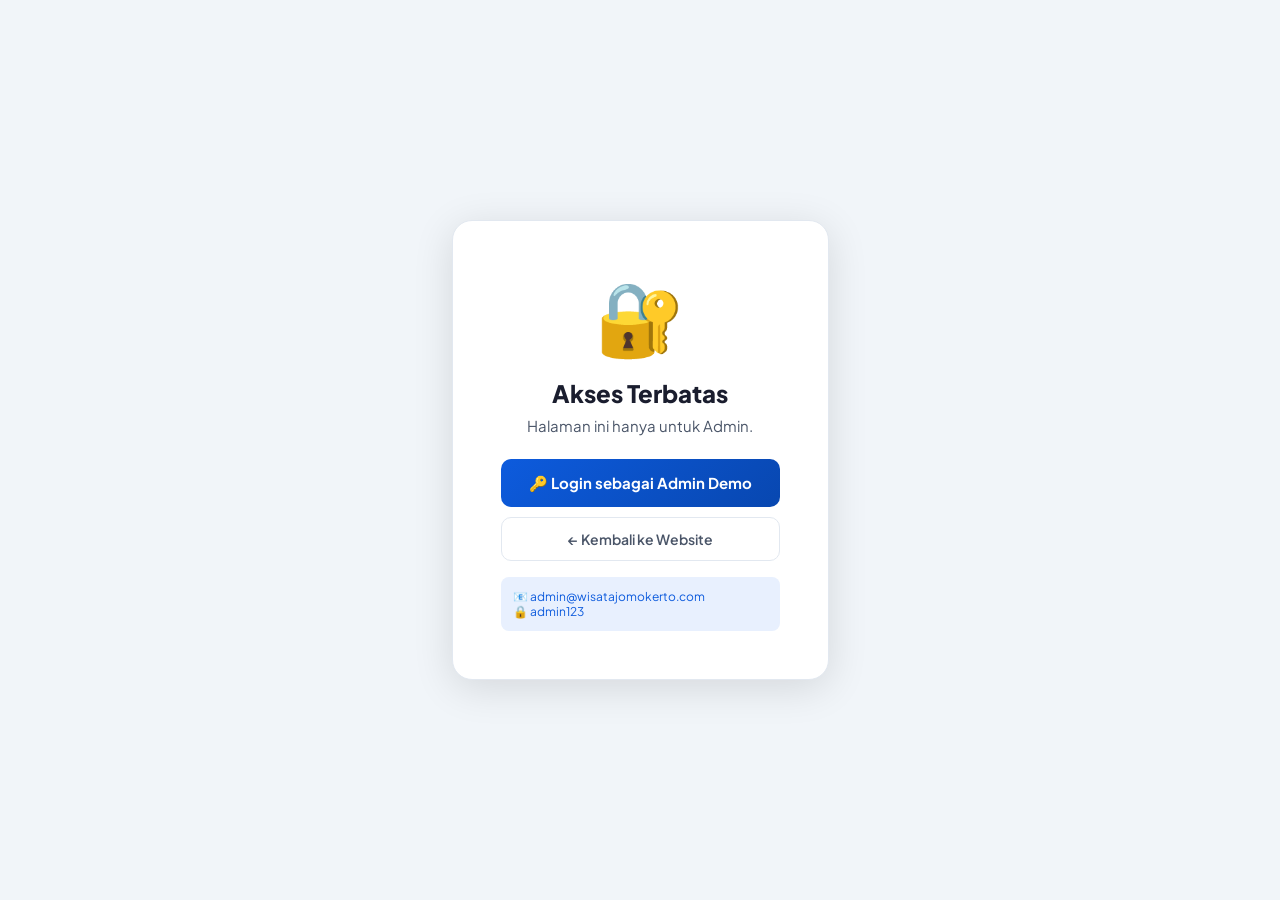
<file: admin/slider.html>
<!DOCTYPE html>
<html lang="id" data-theme="light">
<head>
  <meta charset="UTF-8"><meta name="viewport" content="width=device-width, initial-scale=1.0">
  <title>Slider - Admin Wisata Jomokerto</title>
  <link rel="stylesheet" href="../css/admin.css">
</head>
<body>
<div id="adminPanel" style="display:none;width:100%">
  <div class="main" id="mainContent">
    <div class="page-content">
      <div style="display:flex;align-items:center;justify-content:space-between;margin-bottom:24px;flex-wrap:wrap;gap:12px">
        <div>
          <h1 style="font-size:24px;font-weight:800;color:var(--text-primary)">🖼️ Manajemen Slider/Banner</h1>
          <p style="color:var(--text-muted);font-size:14px">Slider hero website langsung berubah saat disimpan</p>
        </div>
        <button class="btn btn-primary" onclick="SLA.openAdd()">➕ Tambah Slide</button>
      </div>

      <div style="background:linear-gradient(135deg,#0d5bdd15,#ff6b3515);border:1px solid var(--border);border-radius:12px;padding:14px 18px;margin-bottom:24px;font-size:13px;color:var(--text-secondary)">
        💡 <strong>Tips:</strong> Perubahan slider langsung tampil di hero website. Gunakan gambar horizontal beresolusi tinggi (min. 1200x600px).
      </div>

      <div id="sliderCards" style="display:grid;grid-template-columns:repeat(auto-fill,minmax(320px,1fr));gap:20px"></div>
    </div>
  </div>
</div>

<!-- Modal Form -->
<div class="modal-overlay" id="slModal">
  <div class="modal" style="max-width:580px">
    <div class="modal-header">
      <div class="modal-title" id="slModalTitle">➕ Tambah Slide</div>
      <button class="modal-close" onclick="AdminModal.close('slModal')">×</button>
    </div>
    <div class="modal-body">
      <form id="slForm">
        <div class="form-group">
          <label class="form-label">Judul Slide *</label>
          <input type="text" name="judul" class="form-input" placeholder="Jelajahi Keajaiban Nusantara" required>
        </div>
        <div class="form-group">
          <label class="form-label">Sub Judul</label>
          <input type="text" name="subjudul" class="form-input" placeholder="Temukan destinasi wisata terbaik Indonesia">
        </div>
        <div class="form-group">
          <label class="form-label">URL Gambar *</label>
          <input type="url" name="gambar" class="form-input" placeholder="https://images.unsplash.com/..." oninput="SLA.prevImg(this)" required>
          <img id="slImgPrev" style="display:none;width:100%;height:120px;object-fit:cover;border-radius:8px;margin-top:8px" onerror="this.style.display='none'">
        </div>
        <div class="form-grid form-grid-2">
          <div class="form-group">
            <label class="form-label">Teks Tombol</label>
            <input type="text" name="btn_text" class="form-input" placeholder="Jelajahi Sekarang">
          </div>
          <div class="form-group">
            <label class="form-label">Link Tombol</label>
            <input type="text" name="btn_link" class="form-input" placeholder="#destinasiSection">
          </div>
          <div class="form-group">
            <label class="form-label">Urutan</label>
            <input type="number" name="urutan" class="form-input" placeholder="1" min="1">
          </div>
          <div class="form-group">
            <label class="form-label">Status</label>
            <select name="status" class="form-input">
              <option value="aktif">✅ Aktif</option>
              <option value="nonaktif">⏸ Nonaktif</option>
            </select>
          </div>
        </div>
      </form>
    </div>
    <div class="modal-footer">
      <button class="btn btn-secondary" onclick="AdminModal.close('slModal')">Batal</button>
      <button class="btn btn-primary" onclick="SLA.save()">💾 Simpan Slide</button>
    </div>
  </div>
</div>

<div id="toastContainer" class="toast-container"></div>
<script src="admin-shared.js"></script>
<script src="admin.js"></script>
<script>
const SLA = {
  data:[], editId:null,

  init() { this.reload(); },

  reload() {
    this.data = WJData.getSliders().sort((a,b)=>a.urutan-b.urutan);
    this.render();
  },

  render() {
    const el=document.getElementById('sliderCards'); if(!el) return;
    if(!this.data.length){ el.innerHTML=`<div style="text-align:center;padding:60px;color:var(--text-muted)">Belum ada slide</div>`; return; }
    el.innerHTML=this.data.map((s,i)=>`
      <div style="background:var(--bg-card);border:1px solid var(--border);border-radius:14px;overflow:hidden;box-shadow:0 2px 8px rgba(0,0,0,.05)">
        <div style="position:relative;height:160px;overflow:hidden">
          <img src="${s.gambar||''}" style="width:100%;height:100%;object-fit:cover" onerror="this.style.opacity='.15'">
          <div style="position:absolute;inset:0;background:linear-gradient(to top,rgba(0,0,0,.6),transparent)"></div>
          <div style="position:absolute;top:10px;left:12px;background:rgba(0,0,0,.5);color:white;font-size:11px;font-weight:700;padding:3px 8px;border-radius:6px">#${s.urutan||i+1}</div>
          <div style="position:absolute;top:10px;right:12px">${fmt.statusBadge(s.status||'aktif')}</div>
          <div style="position:absolute;bottom:12px;left:14px;color:white">
            <div style="font-size:15px;font-weight:800;text-shadow:0 1px 3px rgba(0,0,0,.5)">${s.judul||''}</div>
            <div style="font-size:11px;opacity:.8;margin-top:2px">${(s.subjudul||'').substring(0,50)}${(s.subjudul||'').length>50?'...':''}</div>
          </div>
        </div>
        <div style="padding:14px 16px">
          ${s.btn_text?`<div style="font-size:12px;color:var(--text-muted);margin-bottom:10px">🔗 Tombol: <strong>${s.btn_text}</strong> → ${s.btn_link||'#'}</div>`:''}
          <div style="display:flex;gap:8px">
            <button class="btn btn-secondary btn-sm" onclick="SLA.openEdit(${i})">✏️ Edit</button>
            <button class="btn btn-sm" style="background:${s.status==='aktif'?'#dcfce7':'#fef3c7'};color:${s.status==='aktif'?'#15803d':'#d97706'}" onclick="SLA.toggleStatus(${i})">🔄 ${s.status==='aktif'?'Nonaktifkan':'Aktifkan'}</button>
            <button class="btn btn-sm" style="background:#fee2e2;color:#dc2626;margin-left:auto" onclick="SLA.del(${i})">🗑️</button>
          </div>
        </div>
      </div>`).join('');
  },

  prevImg(input) {
    const img=document.getElementById('slImgPrev');
    img.src=input.value; img.style.display=input.value?'block':'none';
    img.onerror=()=>img.style.display='none';
  },

  openAdd() {
    this.editId=null;
    document.getElementById('slModalTitle').textContent='➕ Tambah Slide';
    document.getElementById('slForm').reset();
    document.getElementById('slImgPrev').style.display='none';
    AdminModal.open('slModal');
  },

  openEdit(idx) {
    const s=this.data[idx]; if(!s) return;
    this.editId=idx;
    document.getElementById('slModalTitle').textContent='✏️ Edit Slide';
    const f=document.getElementById('slForm');
    ['judul','subjudul','gambar','btn_text','btn_link','urutan','status'].forEach(k=>{ if(f.elements[k]) f.elements[k].value=s[k]||''; });
    const img=document.getElementById('slImgPrev');
    if(s.gambar){img.src=s.gambar;img.style.display='block';}else img.style.display='none';
    AdminModal.open('slModal');
  },

  save() {
    const f=document.getElementById('slForm');
    const data={};
    new FormData(f).forEach((v,k)=>data[k]=v);
    data.urutan=parseInt(data.urutan)||1;
    if(!data.judul||!data.gambar){AdminToast.show('Judul dan gambar wajib diisi!','warning');return;}

    if(this.editId!==null) {
      this.data[this.editId]={...this.data[this.editId],...data};
    } else {
      data.id='SL'+Date.now();
      this.data.push(data);
    }
    WJData.saveSliders(this.data);
    AdminModal.close('slModal');
    AdminToast.show('✅ Slider disimpan! Langsung tampil di website.','success');
    this.reload();
  },

  toggleStatus(idx) {
    const s=this.data[idx]; if(!s) return;
    s.status=s.status==='aktif'?'nonaktif':'aktif';
    WJData.saveSliders(this.data);
    AdminToast.show(`Slide ${s.status}`,'info');
    this.render();
  },

  del(idx) {
    const s=this.data[idx];
    if(!s||!confirm(`Hapus slide "${s.judul}"?`)) return;
    this.data.splice(idx,1);
    WJData.saveSliders(this.data);
    AdminToast.show('🗑️ Slide dihapus','info');
    this.render();
  }
};
document.addEventListener('DOMContentLoaded',()=>{
  adminPageInit({page:'slider',breadcrumb:'Slider/Banner',init:()=>SLA.init()});
});
</script>
</body></html>
</file>
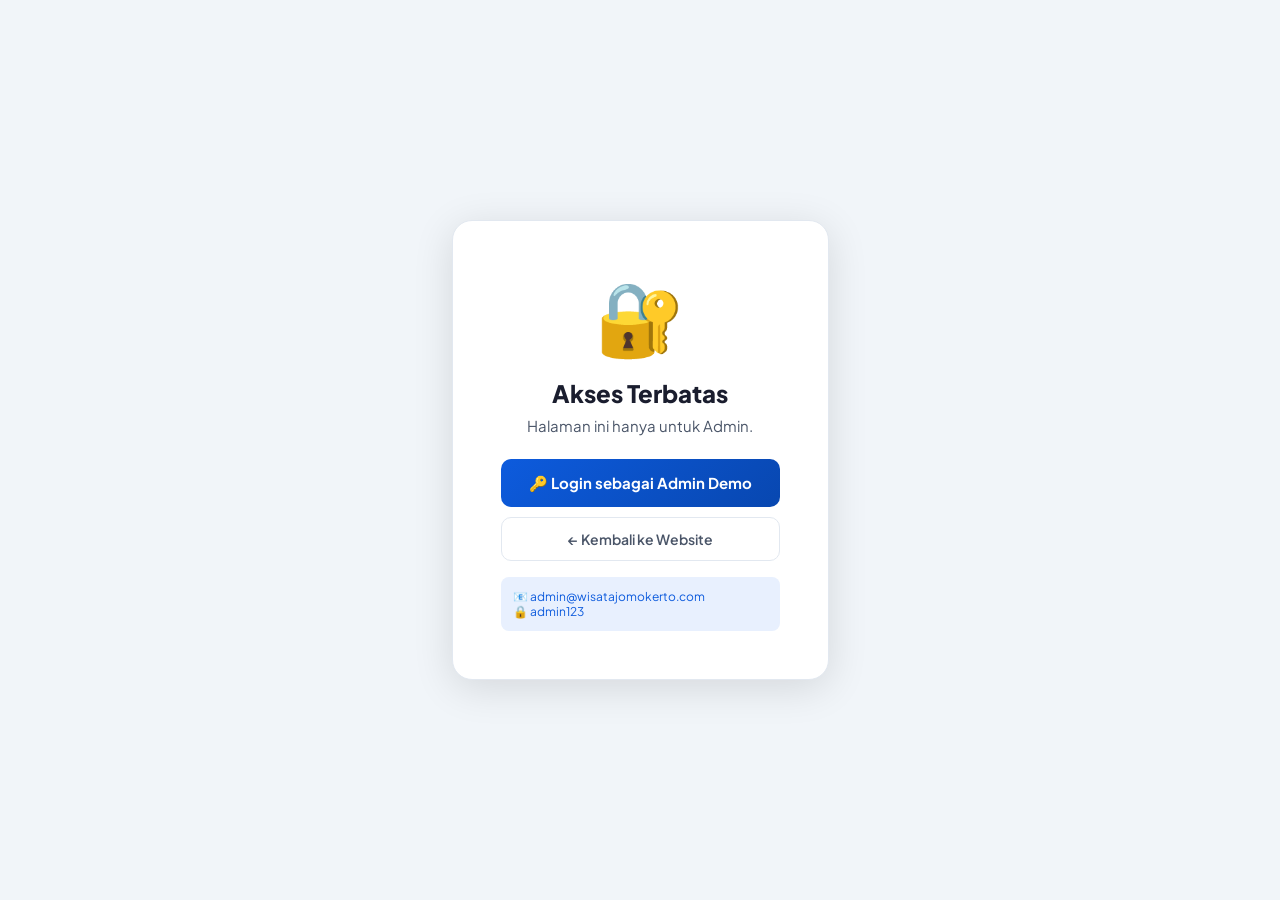
<file: admin/transport.html>
<!DOCTYPE html>
<html lang="id" data-theme="light">
<head>
  <meta charset="UTF-8"><meta name="viewport" content="width=device-width, initial-scale=1.0">
  <title>Transportasi - Admin Wisata Jomokerto</title>
  <link rel="stylesheet" href="../css/admin.css">
</head>
<body>
<div id="adminPanel" style="display:none;width:100%">
  <div class="main" id="mainContent">
    <div class="page-content">
      <div style="display:flex;align-items:center;justify-content:space-between;margin-bottom:24px;flex-wrap:wrap;gap:12px">
        <div>
          <h1 style="font-size:24px;font-weight:800;color:var(--text-primary)">✈️ Manajemen Transportasi</h1>
          <p style="color:var(--text-muted);font-size:14px">Data rute yang diubah langsung tampil di website</p>
        </div>
        <button class="btn btn-primary" onclick="TA.openAdd()">➕ Tambah Rute</button>
      </div>

      <div class="stats-grid" style="margin-bottom:24px" id="tStats"></div>

      <div class="card">
        <div class="card-header">
          <div class="card-title">🚌 Daftar Rute <span id="tCount" style="font-size:12px;color:var(--text-muted);font-weight:400"></span></div>
          <div style="display:flex;gap:8px;flex-wrap:wrap">
            <input type="text" id="tSearch" placeholder="🔍 Cari rute..." style="padding:8px 12px;border-radius:8px;border:1.5px solid var(--border);background:var(--bg);font-size:13px;font-family:var(--font);color:var(--text-primary);width:180px" oninput="TA.filter()">
            <select id="tFltrTipe" onchange="TA.filter()" style="padding:8px 12px;border-radius:8px;border:1.5px solid var(--border);background:var(--bg);font-size:13px;font-family:var(--font);color:var(--text-primary)">
              <option value="all">Semua Tipe</option>
              <option value="pesawat">✈️ Pesawat</option>
              <option value="bus">🚌 Bus</option>
              <option value="kapal">🚢 Kapal</option>
              <option value="kereta">🚆 Kereta</option>
            </select>
            <select id="tFltrStatus" onchange="TA.filter()" style="padding:8px 12px;border-radius:8px;border:1.5px solid var(--border);background:var(--bg);font-size:13px;font-family:var(--font);color:var(--text-primary)">
              <option value="all">Semua Status</option>
              <option value="aktif">Aktif</option>
              <option value="nonaktif">Nonaktif</option>
            </select>
          </div>
        </div>
        <div class="table-wrapper">
          <table>
            <thead><tr><th>Rute</th><th>Tipe</th><th>Operator</th><th>Jadwal</th><th>Durasi</th><th>Kelas</th><th>Harga</th><th>Status</th><th>Aksi</th></tr></thead>
            <tbody id="tTbody"></tbody>
          </table>
        </div>
        <div class="pagination" id="tPgn"></div>
      </div>
    </div>
  </div>
</div>

<!-- Modal Form -->
<div class="modal-overlay" id="tModal">
  <div class="modal" style="max-width:580px">
    <div class="modal-header">
      <div class="modal-title" id="tModalTitle">➕ Tambah Rute</div>
      <button class="modal-close" onclick="AdminModal.close('tModal')">×</button>
    </div>
    <div class="modal-body">
      <form id="tForm">
        <div class="form-grid form-grid-2">
          <div class="form-group">
            <label class="form-label">Tipe *</label>
            <select name="tipe" class="form-input" required>
              <option value="pesawat">✈️ Pesawat</option>
              <option value="bus">🚌 Bus</option>
              <option value="kapal">🚢 Kapal</option>
              <option value="kereta">🚆 Kereta</option>
            </select>
          </div>
          <div class="form-group">
            <label class="form-label">Nama Rute *</label>
            <input type="text" name="nama" class="form-input" placeholder="Jakarta - Bali" required>
          </div>
          <div class="form-group">
            <label class="form-label">Asal *</label>
            <input type="text" name="asal" class="form-input" placeholder="Jakarta (CGK)" required>
          </div>
          <div class="form-group">
            <label class="form-label">Tujuan *</label>
            <input type="text" name="tujuan" class="form-input" placeholder="Bali (DPS)" required>
          </div>
          <div class="form-group">
            <label class="form-label">Operator</label>
            <input type="text" name="operator" class="form-input" placeholder="Garuda Indonesia">
          </div>
          <div class="form-group">
            <label class="form-label">Kelas</label>
            <select name="kelas" class="form-input">
              <option value="ekonomi">Ekonomi</option>
              <option value="bisnis">Bisnis</option>
              <option value="eksekutif">Eksekutif</option>
              <option value="first_class">First Class</option>
            </select>
          </div>
          <div class="form-group">
            <label class="form-label">Jam Berangkat</label>
            <input type="time" name="jam_berangkat" class="form-input">
          </div>
          <div class="form-group">
            <label class="form-label">Jam Tiba</label>
            <input type="time" name="jam_tiba" class="form-input">
          </div>
          <div class="form-group">
            <label class="form-label">Durasi</label>
            <input type="text" name="durasi" class="form-input" placeholder="1j 45m">
          </div>
          <div class="form-group">
            <label class="form-label">Harga (Rp) *</label>
            <input type="number" name="harga" class="form-input" placeholder="650000" min="0" required>
          </div>
          <div class="form-group">
            <label class="form-label">Status</label>
            <select name="status" class="form-input">
              <option value="aktif">✅ Aktif</option>
              <option value="nonaktif">⏸ Nonaktif</option>
            </select>
          </div>
        </div>
      </form>
    </div>
    <div class="modal-footer">
      <button class="btn btn-secondary" onclick="AdminModal.close('tModal')">Batal</button>
      <button class="btn btn-primary" onclick="TA.save()">💾 Simpan</button>
    </div>
  </div>
</div>

<div id="toastContainer" class="toast-container"></div>
<script src="admin-shared.js"></script>
<script src="admin.js"></script>
<script>
const TA = {
  all:[], shown:[], pg:1, perPg:10, editId:null,

  init() { this.reload(); },

  reload() {
    this.all = WJData.getTransport();
    this.renderStats();
    this.filter();
  },

  renderStats() {
    const icons={pesawat:'✈️',bus:'🚌',kapal:'🚢',kereta:'🚆'};
    const el=document.getElementById('tStats'); if(!el) return;
    el.innerHTML=['pesawat','bus','kapal','kereta'].map(t=>`
      <div class="stat-card">
        <div class="stat-icon" style="background:var(--primary-light);font-size:22px">${icons[t]}</div>
        <div><div class="stat-num">${this.all.filter(d=>d.tipe===t).length}</div><div class="stat-label">${t.charAt(0).toUpperCase()+t.slice(1)}</div></div>
      </div>`).join('') + `<div class="stat-card">
        <div class="stat-icon" style="background:#dcfce7">📋</div>
        <div><div class="stat-num">${this.all.length}</div><div class="stat-label">Total Rute</div></div>
      </div>`;
  },

  filter() {
    const q=(document.getElementById('tSearch')?.value||'').toLowerCase();
    const tp=document.getElementById('tFltrTipe')?.value||'all';
    const st=document.getElementById('tFltrStatus')?.value||'all';
    this.shown=this.all.filter(t=>
      (!q||t.nama.toLowerCase().includes(q)||(t.asal||'').toLowerCase().includes(q)||(t.tujuan||'').toLowerCase().includes(q))&&
      (tp==='all'||t.tipe===tp)&&(st==='all'||t.status===st)
    );
    this.pg=1; this.render();
  },

  render() {
    const tb=document.getElementById('tTbody'); if(!tb) return;
    const c=document.getElementById('tCount'); if(c) c.textContent=`(${this.shown.length} rute)`;
    const rows=this.shown.slice((this.pg-1)*this.perPg, this.pg*this.perPg);
    const icons={pesawat:'✈️',bus:'🚌',kapal:'🚢',kereta:'🚆'};

    if(!rows.length){tb.innerHTML=`<tr><td colspan="9" style="text-align:center;padding:40px;color:var(--text-muted)">Tidak ada data</td></tr>`;return;}
    tb.innerHTML=rows.map(t=>`
      <tr>
        <td><div style="font-weight:600;font-size:13px">${t.nama}</div><div style="font-size:11px;color:var(--text-muted)">${t.asal||''} → ${t.tujuan||''}</div></td>
        <td><span style="background:var(--primary-light);color:var(--primary);padding:3px 10px;border-radius:99px;font-size:12px;font-weight:700">${icons[t.tipe]||''} ${t.tipe}</span></td>
        <td style="font-size:13px">${t.operator||'-'}</td>
        <td style="font-size:12px">${t.jam_berangkat||'?'} → ${t.jam_tiba||'?'}</td>
        <td style="font-size:13px">${t.durasi||'-'}</td>
        <td style="font-size:12px;text-transform:capitalize">${t.kelas||'-'}</td>
        <td style="font-weight:700;color:var(--primary)">${fmt.currency(t.harga)}</td>
        <td>${fmt.statusBadge(t.status||'aktif')}</td>
        <td><div style="display:flex;gap:5px">
          <button class="btn btn-secondary btn-sm" onclick="TA.openEdit(${JSON.stringify(t.id)})">✏️</button>
          <button class="btn btn-sm" style="background:${t.status==='aktif'?'#dcfce7':'#fee2e2'};color:${t.status==='aktif'?'#15803d':'#dc2626'}" onclick="TA.toggleStatus(${JSON.stringify(t.id)})">🔄</button>
          <button class="btn btn-sm" style="background:#fee2e2;color:#dc2626" onclick="TA.del(${JSON.stringify(t.id)})">🗑️</button>
        </div></td>
      </tr>`).join('');

    const pages=Math.ceil(this.shown.length/this.perPg);
    const pg=document.getElementById('tPgn');
    if(pg) pg.innerHTML=pages>1?Array.from({length:pages},(_,i)=>
      `<button onclick="TA.pg=${i+1};TA.render()" class="page-btn ${this.pg===i+1?'active':''}">${i+1}</button>`).join(''):'' ;
  },

  openAdd() {
    this.editId=null;
    document.getElementById('tModalTitle').textContent='➕ Tambah Rute';
    document.getElementById('tForm').reset();
    AdminModal.open('tModal');
  },

  openEdit(id) {
    const t=this.all.find(x=>x.id===id); if(!t) return;
    this.editId=id;
    document.getElementById('tModalTitle').textContent='✏️ Edit Rute';
    const f=document.getElementById('tForm');
    Object.keys(t).forEach(k=>{ if(f.elements[k]) f.elements[k].value=t[k]||''; });
    AdminModal.open('tModal');
  },

  save() {
    const f=document.getElementById('tForm');
    const data={};
    new FormData(f).forEach((v,k)=>data[k]=v);
    if(!data.nama||!data.asal||!data.tujuan||!data.harga){AdminToast.show('Lengkapi field wajib!','warning');return;}
    data.harga=parseInt(data.harga)||0;

    if(this.editId) {
      WJData.saveTransportEdit(this.editId, data);
      AdminToast.show('✅ Rute diperbarui! Tersimpan di website.','success');
    } else {
      const custom=JSON.parse(localStorage.getItem('wj-transport-custom')||'[]');
      custom.push({...data, id:'T'+Date.now()});
      WJData.saveTransportCustom(custom);
      AdminToast.show('✅ Rute baru ditambahkan!','success');
    }
    AdminModal.close('tModal');
    this.reload();
  },

  toggleStatus(id) {
    const t=this.all.find(x=>x.id===id); if(!t) return;
    const s=(t.status||'aktif')==='aktif'?'nonaktif':'aktif';
    WJData.saveTransportEdit(id,{status:s});
    AdminToast.show(`Status → ${s}`,'info');
    this.reload();
  },

  del(id) {
    const t=this.all.find(x=>x.id===id);
    if(!t||!confirm(`Hapus rute "${t.nama}"?`)) return;
    WJData.deleteTransport(id);
    AdminToast.show('🗑️ Rute dihapus','info');
    this.reload();
  }
};
document.addEventListener('DOMContentLoaded',()=>{
  adminPageInit({page:'transport',breadcrumb:'Transportasi',init:()=>TA.init()});
});
</script>
</body></html>
</file>
<file: css/admin.css>
/* ================================================
   WISATA JOMOKERTO - Admin Panel Stylesheet
   ================================================ */

@import url('https://fonts.googleapis.com/css2?family=Plus+Jakarta+Sans:wght@300;400;500;600;700;800&display=swap');

:root {
  --primary: #0d5bdd;
  --primary-dark: #0847b0;
  --primary-light: #e8f0fe;
  --secondary: #ff6b35;
  --accent: #00b67a;
  --danger: #ff4757;
  --warning: #f59e0b;

  --bg: #f1f5f9;
  --bg-card: #ffffff;
  --sidebar-bg: #0d1b3e;
  --sidebar-text: rgba(255,255,255,0.7);
  --sidebar-active: rgba(255,255,255,0.12);

  --text-primary: #1a1d2e;
  --text-secondary: #4a5568;
  --text-muted: #9aa5b4;

  --border: #e2e8f0;
  --shadow: 0 1px 6px rgba(0,0,0,0.08);
  --shadow-lg: 0 4px 24px rgba(0,0,0,0.12);
  --radius: 12px;
  --radius-sm: 8px;
  --font: 'Plus Jakarta Sans', sans-serif;
  --sidebar-w: 256px;
  --header-h: 64px;
  --transition: all 0.2s ease;
}

[data-theme="dark"] {
  --bg: #0f1117;
  --bg-card: #1a1f2e;
  --text-primary: #e6edf3;
  --text-secondary: #8b949e;
  --text-muted: #6e7681;
  --border: #30363d;
}

*, *::before, *::after { box-sizing: border-box; margin: 0; padding: 0; }
html, body { height: 100%; }
body { font-family: var(--font); background: var(--bg); color: var(--text-primary); display: flex; }
a { text-decoration: none; color: inherit; }
img { max-width: 100%; }
button { cursor: pointer; font-family: var(--font); border: none; }
input, select, textarea { font-family: var(--font); }

/* ===== SIDEBAR ===== */
.sidebar {
  width: var(--sidebar-w);
  min-height: 100vh;
  background: var(--sidebar-bg);
  position: fixed;
  top: 0; left: 0;
  display: flex;
  flex-direction: column;
  z-index: 100;
  transition: width 0.3s ease;
  overflow: hidden;
}

.sidebar.collapsed { width: 68px; }

.sidebar-header {
  padding: 20px 16px;
  border-bottom: 1px solid rgba(255,255,255,0.06);
  display: flex;
  align-items: center;
  gap: 12px;
  min-height: var(--header-h);
}

.sidebar-logo {
  width: 36px;
  height: 36px;
  background: var(--primary);
  border-radius: 10px;
  display: flex;
  align-items: center;
  justify-content: center;
  font-size: 18px;
  flex-shrink: 0;
}

.sidebar-brand {
  color: white;
  font-size: 15px;
  font-weight: 800;
  white-space: nowrap;
  overflow: hidden;
}

.sidebar-brand span {
  display: block;
  font-size: 10px;
  font-weight: 400;
  color: rgba(255,255,255,0.4);
  margin-top: 1px;
}

.sidebar-nav {
  flex: 1;
  padding: 12px 8px;
  overflow-y: auto;
}

.nav-section-label {
  font-size: 10px;
  font-weight: 700;
  text-transform: uppercase;
  letter-spacing: 1px;
  color: rgba(255,255,255,0.25);
  padding: 12px 10px 6px;
  white-space: nowrap;
}

.sidebar.collapsed .nav-section-label { opacity: 0; }

.sidebar-link {
  display: flex;
  align-items: center;
  gap: 10px;
  padding: 10px 12px;
  border-radius: var(--radius-sm);
  color: var(--sidebar-text);
  font-size: 14px;
  font-weight: 500;
  transition: var(--transition);
  margin-bottom: 2px;
  white-space: nowrap;
  position: relative;
}

.sidebar-link .icon {
  font-size: 18px;
  flex-shrink: 0;
  width: 22px;
  text-align: center;
}

.sidebar-link:hover {
  background: var(--sidebar-active);
  color: white;
}

.sidebar-link.active {
  background: var(--primary);
  color: white;
}

.sidebar-link .badge {
  margin-left: auto;
  background: var(--danger);
  color: white;
  font-size: 10px;
  font-weight: 700;
  padding: 2px 7px;
  border-radius: 99px;
}

.sidebar-footer {
  padding: 12px 8px;
  border-top: 1px solid rgba(255,255,255,0.06);
}

/* ===== MAIN CONTENT ===== */
.main {
  margin-left: var(--sidebar-w);
  flex: 1;
  min-height: 100vh;
  display: flex;
  flex-direction: column;
  transition: margin-left 0.3s ease;
}

.sidebar.collapsed ~ .main { margin-left: 68px; }

/* ===== TOP BAR ===== */
.topbar {
  height: var(--header-h);
  background: var(--bg-card);
  border-bottom: 1px solid var(--border);
  display: flex;
  align-items: center;
  padding: 0 24px;
  gap: 16px;
  position: sticky;
  top: 0;
  z-index: 50;
  box-shadow: var(--shadow);
}

.topbar-toggle {
  width: 36px; height: 36px;
  border-radius: var(--radius-sm);
  background: var(--bg);
  border: 1px solid var(--border);
  display: flex; align-items: center; justify-content: center;
  font-size: 16px; cursor: pointer; transition: var(--transition);
  color: var(--text-secondary);
}

.topbar-toggle:hover { background: var(--primary-light); color: var(--primary); }

.topbar-breadcrumb {
  font-size: 14px;
  color: var(--text-muted);
}

.topbar-breadcrumb .current {
  color: var(--text-primary);
  font-weight: 600;
}

.topbar-search {
  flex: 1;
  max-width: 320px;
  position: relative;
}

.topbar-search input {
  width: 100%;
  padding: 8px 14px 8px 36px;
  border-radius: var(--radius-sm);
  border: 1.5px solid var(--border);
  background: var(--bg);
  color: var(--text-primary);
  font-size: 13px;
}

.topbar-search input:focus { border-color: var(--primary); outline: none; }

.topbar-search .search-icon {
  position: absolute; left: 10px; top: 50%; transform: translateY(-50%);
  color: var(--text-muted); font-size: 14px;
}

.topbar-right {
  margin-left: auto;
  display: flex; align-items: center; gap: 8px;
}

.topbar-btn {
  width: 36px; height: 36px;
  border-radius: var(--radius-sm);
  background: var(--bg);
  border: 1px solid var(--border);
  display: flex; align-items: center; justify-content: center;
  font-size: 16px; cursor: pointer; transition: var(--transition);
  color: var(--text-secondary); position: relative;
}

.topbar-btn:hover { background: var(--primary-light); color: var(--primary); }

.notif-badge {
  position: absolute; top: -4px; right: -4px;
  width: 16px; height: 16px;
  background: var(--danger); color: white;
  border-radius: 50%; font-size: 9px; font-weight: 700;
  display: flex; align-items: center; justify-content: center;
}

.admin-profile {
  display: flex; align-items: center; gap: 8px;
  padding: 6px 10px;
  border-radius: var(--radius-sm);
  border: 1px solid var(--border);
  cursor: pointer;
  transition: var(--transition);
}

.admin-profile:hover { background: var(--primary-light); border-color: var(--primary); }

.admin-avatar {
  width: 30px; height: 30px;
  border-radius: 50%;
  background: linear-gradient(135deg, var(--primary), var(--secondary));
  display: flex; align-items: center; justify-content: center;
  color: white; font-size: 13px; font-weight: 700;
}

.admin-name { font-size: 13px; font-weight: 600; color: var(--text-primary); }
.admin-role { font-size: 11px; color: var(--text-muted); }

/* ===== PAGE CONTENT ===== */
.page-content {
  flex: 1;
  padding: 24px;
}

/* ===== STATS CARDS ===== */
.stats-grid {
  display: grid;
  grid-template-columns: repeat(auto-fill, minmax(220px, 1fr));
  gap: 20px;
  margin-bottom: 28px;
}

.stat-card {
  background: var(--bg-card);
  border: 1px solid var(--border);
  border-radius: var(--radius);
  padding: 20px;
  display: flex;
  align-items: center;
  gap: 16px;
  transition: var(--transition);
}

.stat-card:hover {
  transform: translateY(-2px);
  box-shadow: var(--shadow-lg);
}

.stat-icon {
  width: 52px; height: 52px;
  border-radius: var(--radius-sm);
  display: flex; align-items: center; justify-content: center;
  font-size: 24px; flex-shrink: 0;
}

.stat-num {
  font-size: 26px;
  font-weight: 800;
  color: var(--text-primary);
  line-height: 1;
}

.stat-label {
  font-size: 13px;
  color: var(--text-muted);
  margin-top: 2px;
}

.stat-change {
  font-size: 12px;
  font-weight: 600;
  margin-top: 4px;
}

.stat-change.up { color: var(--accent); }
.stat-change.down { color: var(--danger); }

/* ===== TABLE CARD ===== */
.card {
  background: var(--bg-card);
  border: 1px solid var(--border);
  border-radius: var(--radius);
  overflow: hidden;
  margin-bottom: 24px;
  box-shadow: var(--shadow);
}

.card-header {
  padding: 16px 20px;
  border-bottom: 1px solid var(--border);
  display: flex;
  align-items: center;
  justify-content: space-between;
  gap: 12px;
  flex-wrap: wrap;
}

.card-title {
  font-size: 15px;
  font-weight: 700;
  color: var(--text-primary);
  display: flex;
  align-items: center;
  gap: 8px;
}

.card-body { padding: 20px; }

/* ===== TABLE ===== */
.table-wrapper { overflow-x: auto; }

table {
  width: 100%;
  border-collapse: collapse;
  font-size: 13px;
}

thead th {
  padding: 10px 14px;
  text-align: left;
  font-size: 11px;
  font-weight: 700;
  text-transform: uppercase;
  letter-spacing: 0.5px;
  color: var(--text-muted);
  background: var(--bg);
  border-bottom: 1px solid var(--border);
  white-space: nowrap;
}

tbody td {
  padding: 12px 14px;
  border-bottom: 1px solid var(--border);
  color: var(--text-secondary);
  vertical-align: middle;
}

tbody tr:last-child td { border-bottom: none; }
tbody tr:hover { background: var(--primary-light); }

.td-name {
  font-weight: 600;
  color: var(--text-primary);
  display: flex;
  align-items: center;
  gap: 10px;
}

.td-img {
  width: 44px; height: 44px;
  border-radius: 8px;
  object-fit: cover;
  flex-shrink: 0;
}

.badge-status {
  display: inline-flex;
  align-items: center;
  gap: 4px;
  padding: 4px 10px;
  border-radius: 99px;
  font-size: 11px;
  font-weight: 700;
  text-transform: uppercase;
}

.badge-status.aktif { background: #dcfce7; color: #15803d; }
.badge-status.nonaktif { background: #fee2e2; color: #dc2626; }
.badge-status.pending { background: #fef3c7; color: #d97706; }
.badge-status.confirmed { background: #dbeafe; color: #1d4ed8; }

.tipe-badge {
  display: inline-flex;
  align-items: center;
  gap: 4px;
  padding: 3px 8px;
  border-radius: 6px;
  font-size: 11px;
  font-weight: 600;
}

.tipe-badge.dn { background: #e0f2fe; color: #0369a1; }
.tipe-badge.ln { background: #fce7f3; color: #be185d; }

/* ===== BUTTONS ===== */
.btn { display: inline-flex; align-items: center; gap: 6px; padding: 8px 16px; border-radius: var(--radius-sm); font-size: 13px; font-weight: 600; cursor: pointer; transition: var(--transition); border: none; font-family: var(--font); }
.btn-sm { padding: 6px 12px; font-size: 12px; }
.btn-primary { background: linear-gradient(135deg, var(--primary), var(--primary-dark)); color: white; box-shadow: 0 2px 8px rgba(13,91,221,0.3); }
.btn-primary:hover { transform: translateY(-1px); box-shadow: 0 4px 12px rgba(13,91,221,0.4); }
.btn-secondary { background: var(--bg); border: 1px solid var(--border); color: var(--text-secondary); }
.btn-secondary:hover { background: var(--primary-light); color: var(--primary); border-color: var(--primary); }
.btn-danger { background: #fee2e2; color: var(--danger); }
.btn-danger:hover { background: var(--danger); color: white; }
.btn-success { background: #dcfce7; color: #15803d; }
.btn-success:hover { background: var(--accent); color: white; }
.btn-warning { background: #fef3c7; color: #d97706; }

/* ===== FORM ===== */
.form-grid { display: grid; gap: 20px; }
.form-grid-2 { grid-template-columns: repeat(2, 1fr); }
.form-grid-3 { grid-template-columns: repeat(3, 1fr); }

.form-group { display: flex; flex-direction: column; gap: 6px; }
.form-label { font-size: 13px; font-weight: 600; color: var(--text-primary); }
.form-label .required { color: var(--danger); margin-left: 2px; }
.form-input { padding: 10px 14px; border-radius: var(--radius-sm); border: 1.5px solid var(--border); background: var(--bg); color: var(--text-primary); font-size: 13px; transition: var(--transition); }
.form-input:focus { border-color: var(--primary); background: var(--primary-light); outline: none; }
textarea.form-input { resize: vertical; min-height: 100px; }

.form-span-2 { grid-column: span 2; }
.form-span-3 { grid-column: span 3; }

/* ===== MODAL ===== */
.modal-overlay { position: fixed; inset: 0; background: rgba(0,0,0,0.6); backdrop-filter: blur(4px); z-index: 1000; display: flex; align-items: center; justify-content: center; padding: 20px; opacity: 0; visibility: hidden; transition: var(--transition); }
.modal-overlay.open { opacity: 1; visibility: visible; }
.modal { background: var(--bg-card); border-radius: 16px; width: 100%; max-width: 640px; max-height: 90vh; overflow-y: auto; transform: scale(0.95); transition: var(--transition); }
.modal-overlay.open .modal { transform: scale(1); }
.modal-header { padding: 20px 24px; border-bottom: 1px solid var(--border); display: flex; align-items: center; justify-content: space-between; position: sticky; top: 0; background: var(--bg-card); z-index: 10; }
.modal-title { font-size: 17px; font-weight: 700; }
.modal-close { width: 32px; height: 32px; border-radius: 50%; background: var(--bg); border: 1px solid var(--border); color: var(--text-secondary); display: flex; align-items: center; justify-content: center; font-size: 18px; cursor: pointer; }
.modal-close:hover { background: var(--danger); color: white; border-color: var(--danger); }
.modal-body { padding: 24px; }
.modal-footer { padding: 16px 24px; border-top: 1px solid var(--border); display: flex; justify-content: flex-end; gap: 12px; }

/* ===== TOAST ===== */
.toast-container { position: fixed; bottom: 24px; right: 24px; z-index: 9999; display: flex; flex-direction: column; gap: 10px; }
.toast { display: flex; align-items: center; gap: 12px; background: var(--bg-card); border: 1px solid var(--border); border-radius: var(--radius-sm); padding: 12px 16px; box-shadow: var(--shadow-lg); font-size: 13px; font-weight: 500; animation: slideIn 0.3s ease; min-width: 260px; }
.toast.success { border-left: 3px solid var(--accent); }
.toast.error { border-left: 3px solid var(--danger); }
.toast.info { border-left: 3px solid var(--primary); }

@keyframes slideIn { from { opacity:0; transform:translateX(100%); } to { opacity:1; transform:translateX(0); } }

/* ===== CHART AREA ===== */
.chart-container { width: 100%; height: 280px; display: flex; align-items: flex-end; gap: 8px; padding: 20px 20px 0; }
.chart-bar-wrap { flex: 1; display: flex; flex-direction: column; align-items: center; gap: 6px; }
.chart-bar { width: 100%; background: linear-gradient(to top, var(--primary), rgba(13,91,221,0.4)); border-radius: 6px 6px 0 0; transition: height 0.8s cubic-bezier(0.4,0,0.2,1); cursor: pointer; }
.chart-bar:hover { background: linear-gradient(to top, var(--secondary), rgba(255,107,53,0.4)); }
.chart-label { font-size: 11px; color: var(--text-muted); }
.chart-val { font-size: 11px; font-weight: 700; color: var(--text-primary); }

/* ===== PAGINATION ===== */
.pagination { display: flex; align-items: center; gap: 4px; justify-content: center; padding: 16px; }
.page-btn { width: 34px; height: 34px; border-radius: 8px; border: 1px solid var(--border); background: var(--bg-card); color: var(--text-secondary); font-size: 13px; font-weight: 600; cursor: pointer; display: flex; align-items: center; justify-content: center; transition: var(--transition); }
.page-btn:hover, .page-btn.active { background: var(--primary); color: white; border-color: var(--primary); }

/* ===== EMPTY STATE ===== */
.empty-state { text-align: center; padding: 60px 20px; color: var(--text-muted); }
.empty-state .icon { font-size: 56px; margin-bottom: 16px; }
.empty-state h3 { font-size: 17px; font-weight: 700; color: var(--text-secondary); margin-bottom: 8px; }

/* ===== RESPONSIVE ===== */
@media (max-width: 768px) {
  .sidebar { transform: translateX(-100%); }
  .sidebar.open { transform: translateX(0); }
  .main { margin-left: 0 !important; }
  .form-grid-2, .form-grid-3 { grid-template-columns: 1fr; }
  .form-span-2, .form-span-3 { grid-column: span 1; }
  .stats-grid { grid-template-columns: repeat(2, 1fr); }
}

/* ===== PAGE CONTENT ===== */
.page-content {
  padding: 28px;
}

/* ===== NOTIF BADGE ===== */
.notif-badge {
  position: absolute;
  top: -4px;
  right: -4px;
  background: var(--danger);
  color: white;
  font-size: 10px;
  font-weight: 800;
  width: 18px;
  height: 18px;
  border-radius: 50%;
  display: flex;
  align-items: center;
  justify-content: center;
}

.topbar-btn {
  position: relative;
}

/* ===== STATS GRID ===== */
.stats-grid {
  display: grid;
  grid-template-columns: repeat(auto-fill, minmax(180px, 1fr));
  gap: 16px;
}

.stat-card {
  background: var(--bg-card);
  border: 1px solid var(--border);
  border-radius: var(--radius);
  padding: 18px 20px;
  display: flex;
  align-items: center;
  gap: 14px;
  transition: var(--transition);
  box-shadow: var(--shadow);
}

.stat-card:hover {
  transform: translateY(-2px);
  box-shadow: var(--shadow-lg);
}

.stat-icon {
  width: 46px;
  height: 46px;
  border-radius: var(--radius-sm);
  display: flex;
  align-items: center;
  justify-content: center;
  font-size: 20px;
  flex-shrink: 0;
}

.stat-num {
  font-size: 24px;
  font-weight: 800;
  color: var(--text-primary);
  line-height: 1;
}

.stat-label {
  font-size: 12px;
  color: var(--text-muted);
  margin-top: 3px;
}
</file>
<file: css/style.css>
/* ================================================
   WISATA JOMOKERTO - Main Stylesheet
   Design: Premium Travel Platform (Traveloka Style)
   ================================================ */

@import url('https://fonts.googleapis.com/css2?family=Plus+Jakarta+Sans:wght@300;400;500;600;700;800&family=Playfair+Display:ital,wght@0,700;1,400&display=swap');

/* =========== CSS VARIABLES =========== */
:root {
  /* Light Mode */
  --primary: #0d5bdd;
  --primary-dark: #0847b0;
  --primary-light: #e8f0fe;
  --secondary: #ff6b35;
  --secondary-light: #fff0eb;
  --accent: #00b67a;
  --accent-light: #e6f9f3;

  --bg: #f8f9fd;
  --bg-card: #ffffff;
  --bg-nav: #ffffff;
  --bg-footer: #0d1b3e;

  --text-primary: #1a1d2e;
  --text-secondary: #4a5568;
  --text-muted: #9aa5b4;
  --text-white: #ffffff;

  --border: #e8eaf0;
  --border-hover: #c5cae9;
  --shadow-sm: 0 1px 4px rgba(0,0,0,0.06);
  --shadow: 0 4px 16px rgba(0,0,0,0.1);
  --shadow-lg: 0 8px 32px rgba(0,0,0,0.14);
  --shadow-card: 0 2px 12px rgba(13,91,221,0.08);

  --radius-sm: 8px;
  --radius: 12px;
  --radius-lg: 20px;
  --radius-xl: 28px;
  --radius-full: 9999px;

  --transition: all 0.25s cubic-bezier(0.4, 0, 0.2, 1);
  --font: 'Plus Jakarta Sans', sans-serif;
  --font-display: 'Playfair Display', serif;

  --nav-height: 68px;
  --z-nav: 1000;
  --z-modal: 2000;
  --z-toast: 3000;
  --z-loading: 9999;
}

/* Dark Mode */
[data-theme="dark"] {
  --bg: #0d1117;
  --bg-card: #161b22;
  --bg-nav: #161b22;
  --bg-footer: #0a0d14;

  --text-primary: #e6edf3;
  --text-secondary: #8b949e;
  --text-muted: #6e7681;

  --border: #30363d;
  --border-hover: #484f58;
  --shadow-sm: 0 1px 4px rgba(0,0,0,0.3);
  --shadow: 0 4px 16px rgba(0,0,0,0.4);
  --shadow-lg: 0 8px 32px rgba(0,0,0,0.5);
  --shadow-card: 0 2px 12px rgba(0,0,0,0.3);

  --primary-light: #1c2d5e;
  --secondary-light: #2d1c14;
  --accent-light: #0d2b1f;
}

/* =========== RESET & BASE =========== */
*, *::before, *::after { box-sizing: border-box; margin: 0; padding: 0; }

html { scroll-behavior: smooth; font-size: 16px; }

body {
  font-family: var(--font);
  background: var(--bg);
  color: var(--text-primary);
  line-height: 1.6;
  transition: background 0.3s ease, color 0.3s ease;
  overflow-x: hidden;
}

a { text-decoration: none; color: inherit; }
img { max-width: 100%; height: auto; display: block; }
ul { list-style: none; }
button { cursor: pointer; border: none; outline: none; font-family: var(--font); }
input, select, textarea { font-family: var(--font); outline: none; }

/* =========== LOADING SCREEN =========== */
#loading-screen {
  position: fixed;
  inset: 0;
  background: linear-gradient(135deg, #0d5bdd 0%, #0847b0 50%, #053199 100%);
  z-index: var(--z-loading);
  display: flex;
  flex-direction: column;
  align-items: center;
  justify-content: center;
  transition: opacity 0.5s ease, visibility 0.5s ease;
}

#loading-screen.hidden {
  opacity: 0;
  visibility: hidden;
}

.loader-logo {
  display: flex;
  align-items: center;
  gap: 12px;
  margin-bottom: 32px;
  animation: logoPulse 1s ease infinite alternate;
}

.loader-logo .logo-icon {
  width: 56px;
  height: 56px;
  background: white;
  border-radius: 16px;
  display: flex;
  align-items: center;
  justify-content: center;
  font-size: 28px;
}

.loader-logo .logo-text {
  font-size: 28px;
  font-weight: 800;
  color: white;
  font-family: var(--font-display);
}

.loader-bar {
  width: 240px;
  height: 4px;
  background: rgba(255,255,255,0.2);
  border-radius: 99px;
  overflow: hidden;
}

.loader-fill {
  height: 100%;
  background: white;
  border-radius: 99px;
  animation: loadFill 1.8s ease forwards;
}

.loader-text {
  margin-top: 16px;
  color: rgba(255,255,255,0.7);
  font-size: 14px;
  font-weight: 500;
  letter-spacing: 1px;
}

@keyframes loadFill {
  0% { width: 0%; }
  30% { width: 40%; }
  70% { width: 75%; }
  100% { width: 100%; }
}

@keyframes logoPulse {
  from { transform: scale(1); }
  to { transform: scale(1.03); }
}

/* =========== NAVBAR =========== */
.navbar {
  position: fixed;
  top: 0; left: 0; right: 0;
  height: var(--nav-height);
  background: var(--bg-nav);
  border-bottom: 1px solid var(--border);
  z-index: var(--z-nav);
  transition: var(--transition);
  box-shadow: var(--shadow-sm);
}

.navbar.scrolled {
  box-shadow: var(--shadow);
}

.nav-container {
  max-width: 1280px;
  margin: 0 auto;
  padding: 0 24px;
  height: 100%;
  display: flex;
  align-items: center;
  gap: 24px;
}

.nav-logo {
  display: flex;
  align-items: center;
  gap: 10px;
  flex-shrink: 0;
}

.nav-logo .logo-icon {
  width: 40px;
  height: 40px;
  background: linear-gradient(135deg, var(--primary), var(--primary-dark));
  border-radius: 10px;
  display: flex;
  align-items: center;
  justify-content: center;
  font-size: 20px;
  color: white;
  flex-shrink: 0;
}

.nav-logo .logo-name {
  font-size: 18px;
  font-weight: 800;
  color: var(--primary);
  font-family: var(--font-display);
  line-height: 1;
}

.nav-logo .logo-tagline {
  font-size: 10px;
  color: var(--text-muted);
  font-weight: 500;
  line-height: 1;
}

.nav-menu {
  display: flex;
  align-items: center;
  gap: 4px;
  flex: 1;
}

.nav-item {
  position: relative;
}

.nav-link {
  display: flex;
  align-items: center;
  gap: 6px;
  padding: 8px 14px;
  border-radius: var(--radius-sm);
  font-size: 14px;
  font-weight: 600;
  color: var(--text-secondary);
  transition: var(--transition);
  white-space: nowrap;
}

.nav-link:hover, .nav-link.active {
  background: var(--primary-light);
  color: var(--primary);
}

.nav-link .nav-arrow {
  font-size: 10px;
  transition: transform 0.2s;
}

.nav-item:hover .nav-arrow {
  transform: rotate(180deg);
}

/* Dropdown */
.nav-dropdown {
  position: absolute;
  top: calc(100% + 8px);
  left: 0;
  background: var(--bg-card);
  border: 1px solid var(--border);
  border-radius: var(--radius);
  box-shadow: var(--shadow-lg);
  min-width: 220px;
  padding: 8px;
  opacity: 0;
  visibility: hidden;
  transform: translateY(-8px);
  transition: var(--transition);
  z-index: 100;
}

.nav-item:hover .nav-dropdown {
  opacity: 1;
  visibility: visible;
  transform: translateY(0);
}

.dropdown-item {
  display: flex;
  align-items: center;
  gap: 10px;
  padding: 10px 12px;
  border-radius: var(--radius-sm);
  font-size: 14px;
  font-weight: 500;
  color: var(--text-secondary);
  transition: var(--transition);
}

.dropdown-item:hover {
  background: var(--primary-light);
  color: var(--primary);
}

.dropdown-item .icon {
  width: 32px;
  height: 32px;
  background: var(--primary-light);
  border-radius: 8px;
  display: flex;
  align-items: center;
  justify-content: center;
  font-size: 16px;
  flex-shrink: 0;
}

.dropdown-divider {
  height: 1px;
  background: var(--border);
  margin: 6px 0;
}

/* Nav Right */
.nav-right {
  display: flex;
  align-items: center;
  gap: 8px;
  margin-left: auto;
  flex-shrink: 0;
}

.btn-theme {
  width: 38px;
  height: 38px;
  border-radius: var(--radius-sm);
  background: var(--bg);
  border: 1px solid var(--border);
  color: var(--text-secondary);
  display: flex;
  align-items: center;
  justify-content: center;
  font-size: 16px;
  transition: var(--transition);
}

.btn-theme:hover {
  background: var(--primary-light);
  color: var(--primary);
  border-color: var(--primary);
}

.btn-login {
  padding: 8px 18px;
  border-radius: var(--radius-sm);
  font-size: 14px;
  font-weight: 600;
  color: var(--primary);
  border: 1.5px solid var(--primary);
  background: transparent;
  transition: var(--transition);
}

.btn-login:hover {
  background: var(--primary-light);
}

.btn-register {
  padding: 8px 18px;
  border-radius: var(--radius-sm);
  font-size: 14px;
  font-weight: 600;
  color: white;
  background: linear-gradient(135deg, var(--primary), var(--primary-dark));
  transition: var(--transition);
  box-shadow: 0 2px 8px rgba(13,91,221,0.3);
}

.btn-register:hover {
  transform: translateY(-1px);
  box-shadow: 0 4px 12px rgba(13,91,221,0.4);
}

/* User Avatar Dropdown */
.user-menu {
  position: relative;
}

.user-avatar-btn {
  display: flex;
  align-items: center;
  gap: 8px;
  padding: 6px 12px 6px 6px;
  border-radius: var(--radius-full);
  background: var(--bg);
  border: 1.5px solid var(--border);
  cursor: pointer;
  transition: var(--transition);
}

.user-avatar-btn:hover {
  border-color: var(--primary);
  background: var(--primary-light);
}

.user-avatar {
  width: 30px;
  height: 30px;
  border-radius: 50%;
  background: linear-gradient(135deg, var(--primary), var(--secondary));
  display: flex;
  align-items: center;
  justify-content: center;
  color: white;
  font-size: 13px;
  font-weight: 700;
  overflow: hidden;
}

.user-avatar img { width: 100%; height: 100%; object-fit: cover; }

.user-name-nav {
  font-size: 13px;
  font-weight: 600;
  color: var(--text-primary);
}

.user-dropdown {
  position: absolute;
  top: calc(100% + 8px);
  right: 0;
  background: var(--bg-card);
  border: 1px solid var(--border);
  border-radius: var(--radius);
  box-shadow: var(--shadow-lg);
  min-width: 200px;
  padding: 8px;
  opacity: 0;
  visibility: hidden;
  transform: translateY(-8px);
  transition: var(--transition);
}

.user-menu:hover .user-dropdown {
  opacity: 1;
  visibility: visible;
  transform: translateY(0);
}

/* Hamburger */
.hamburger {
  display: none;
  flex-direction: column;
  gap: 5px;
  padding: 8px;
  cursor: pointer;
}

.hamburger span {
  width: 22px;
  height: 2px;
  background: var(--text-primary);
  border-radius: 99px;
  transition: var(--transition);
}

/* Mobile Nav */
.mobile-nav {
  display: none;
  position: fixed;
  top: var(--nav-height);
  left: 0; right: 0;
  background: var(--bg-card);
  border-bottom: 1px solid var(--border);
  padding: 16px;
  z-index: calc(var(--z-nav) - 1);
  max-height: calc(100vh - var(--nav-height));
  overflow-y: auto;
  transform: translateX(-100%);
  transition: transform 0.3s ease;
}

.mobile-nav.open {
  transform: translateX(0);
}

/* =========== HERO SECTION =========== */
.hero {
  min-height: 100vh;
  position: relative;
  display: flex;
  align-items: center;
  overflow: hidden;
  padding-top: var(--nav-height);
}

.hero-slider {
  position: absolute;
  inset: 0;
  z-index: 0;
}

.hero-slide {
  position: absolute;
  inset: 0;
  opacity: 0;
  transition: opacity 0.8s ease;
}

.hero-slide.active { opacity: 1; }

.hero-slide img {
  width: 100%;
  height: 100%;
  object-fit: cover;
  transform: scale(1.05);
  transition: transform 8s ease;
}

.hero-slide.active img {
  transform: scale(1);
}

.hero-overlay {
  position: absolute;
  inset: 0;
  background: linear-gradient(
    135deg,
    rgba(10,28,70,0.85) 0%,
    rgba(13,91,221,0.4) 50%,
    rgba(0,0,0,0.3) 100%
  );
}

.hero-content {
  position: relative;
  z-index: 1;
  max-width: 1280px;
  margin: 0 auto;
  padding: 0 24px;
  width: 100%;
}

.hero-badge {
  display: inline-flex;
  align-items: center;
  gap: 8px;
  background: rgba(255,255,255,0.15);
  backdrop-filter: blur(10px);
  border: 1px solid rgba(255,255,255,0.3);
  padding: 6px 16px;
  border-radius: var(--radius-full);
  color: white;
  font-size: 13px;
  font-weight: 600;
  margin-bottom: 20px;
  animation: fadeInDown 0.6s ease;
}

.hero-title {
  font-family: var(--font-display);
  font-size: clamp(36px, 6vw, 72px);
  color: white;
  line-height: 1.1;
  margin-bottom: 16px;
  animation: fadeInUp 0.7s ease;
}

.hero-title span {
  color: #ffd56b;
}

.hero-subtitle {
  font-size: clamp(16px, 2vw, 20px);
  color: rgba(255,255,255,0.85);
  max-width: 560px;
  margin-bottom: 40px;
  font-weight: 400;
  animation: fadeInUp 0.8s ease;
}

.hero-stats {
  display: flex;
  gap: 32px;
  margin-bottom: 40px;
  animation: fadeInUp 0.9s ease;
}

.hero-stat .num {
  font-size: 28px;
  font-weight: 800;
  color: white;
  line-height: 1;
}

.hero-stat .label {
  font-size: 13px;
  color: rgba(255,255,255,0.7);
  margin-top: 2px;
}

/* Search Box */
.search-box {
  background: var(--bg-card);
  border-radius: var(--radius-xl);
  padding: 16px;
  box-shadow: var(--shadow-lg);
  animation: fadeInUp 1s ease;
  max-width: 900px;
}

.search-tabs {
  display: flex;
  gap: 4px;
  margin-bottom: 16px;
  background: var(--bg);
  padding: 4px;
  border-radius: var(--radius);
}

.search-tab {
  display: flex;
  align-items: center;
  gap: 6px;
  padding: 8px 16px;
  border-radius: var(--radius-sm);
  font-size: 13px;
  font-weight: 600;
  color: var(--text-secondary);
  cursor: pointer;
  transition: var(--transition);
  background: transparent;
  border: none;
}

.search-tab.active, .search-tab:hover {
  background: var(--bg-card);
  color: var(--primary);
  box-shadow: var(--shadow-sm);
}

.search-form {
  display: grid;
  grid-template-columns: 1fr 1fr auto auto auto;
  gap: 12px;
  align-items: end;
}

.search-field {
  display: flex;
  flex-direction: column;
  gap: 4px;
}

.search-field label {
  font-size: 11px;
  font-weight: 700;
  color: var(--text-muted);
  text-transform: uppercase;
  letter-spacing: 0.5px;
  padding: 0 12px;
}

.search-input-wrap {
  display: flex;
  align-items: center;
  gap: 8px;
  background: var(--bg);
  border: 1.5px solid var(--border);
  border-radius: var(--radius);
  padding: 10px 14px;
  transition: var(--transition);
}

.search-input-wrap:focus-within {
  border-color: var(--primary);
  background: var(--primary-light);
}

.search-input-wrap .icon {
  color: var(--text-muted);
  font-size: 16px;
  flex-shrink: 0;
}

.search-input-wrap input,
.search-input-wrap select {
  background: transparent;
  border: none;
  font-size: 14px;
  font-weight: 500;
  color: var(--text-primary);
  width: 100%;
}

.search-input-wrap select option {
  background: var(--bg-card);
  color: var(--text-primary);
}

.btn-search {
  padding: 12px 28px;
  border-radius: var(--radius);
  background: linear-gradient(135deg, var(--primary), var(--primary-dark));
  color: white;
  font-size: 15px;
  font-weight: 700;
  display: flex;
  align-items: center;
  gap: 8px;
  transition: var(--transition);
  white-space: nowrap;
  box-shadow: 0 4px 14px rgba(13,91,221,0.35);
  align-self: flex-end;
}

.btn-search:hover {
  transform: translateY(-2px);
  box-shadow: 0 6px 20px rgba(13,91,221,0.5);
}

/* Slider Controls */
.hero-controls {
  position: absolute;
  bottom: 32px;
  left: 50%;
  transform: translateX(-50%);
  display: flex;
  gap: 8px;
  z-index: 2;
}

.hero-dot {
  width: 8px;
  height: 8px;
  border-radius: 99px;
  background: rgba(255,255,255,0.4);
  cursor: pointer;
  transition: var(--transition);
  border: none;
}

.hero-dot.active {
  width: 28px;
  background: white;
}

/* =========== SECTION COMMON =========== */
.section {
  padding: 80px 0;
}

.container {
  max-width: 1280px;
  margin: 0 auto;
  padding: 0 24px;
}

.section-header {
  text-align: center;
  margin-bottom: 48px;
}

.section-badge {
  display: inline-flex;
  align-items: center;
  gap: 6px;
  background: var(--primary-light);
  color: var(--primary);
  padding: 6px 14px;
  border-radius: var(--radius-full);
  font-size: 12px;
  font-weight: 700;
  text-transform: uppercase;
  letter-spacing: 0.5px;
  margin-bottom: 12px;
}

.section-title {
  font-family: var(--font-display);
  font-size: clamp(28px, 4vw, 42px);
  color: var(--text-primary);
  line-height: 1.2;
  margin-bottom: 12px;
}

.section-subtitle {
  font-size: 16px;
  color: var(--text-secondary);
  max-width: 540px;
  margin: 0 auto;
}

/* =========== TRANSPORT SECTION =========== */
.transport-section {
  background: var(--bg-card);
  padding: 48px 0;
  border-bottom: 1px solid var(--border);
}

.transport-grid {
  display: grid;
  grid-template-columns: repeat(4, 1fr);
  gap: 16px;
}

.transport-card {
  background: var(--bg);
  border: 1.5px solid var(--border);
  border-radius: var(--radius-lg);
  padding: 24px 20px;
  text-align: center;
  cursor: pointer;
  transition: var(--transition);
  position: relative;
  overflow: hidden;
}

.transport-card::before {
  content: '';
  position: absolute;
  inset: 0;
  background: linear-gradient(135deg, var(--primary), var(--primary-dark));
  opacity: 0;
  transition: var(--transition);
}

.transport-card:hover {
  border-color: var(--primary);
  transform: translateY(-4px);
  box-shadow: var(--shadow-card);
}

.transport-card:hover::before {
  opacity: 0.05;
}

.transport-card.active {
  border-color: var(--primary);
  background: var(--primary-light);
}

.transport-icon {
  width: 64px;
  height: 64px;
  background: var(--primary-light);
  border-radius: var(--radius);
  display: flex;
  align-items: center;
  justify-content: center;
  font-size: 28px;
  margin: 0 auto 12px;
  transition: var(--transition);
  position: relative;
}

.transport-card:hover .transport-icon {
  background: linear-gradient(135deg, var(--primary), var(--primary-dark));
  transform: scale(1.05);
}

.transport-card:hover .transport-icon {
  filter: grayscale(0);
}

.transport-name {
  font-size: 16px;
  font-weight: 700;
  color: var(--text-primary);
  margin-bottom: 4px;
}

.transport-desc {
  font-size: 12px;
  color: var(--text-muted);
}

/* =========== DESTINATION TABS =========== */
.dest-tabs {
  display: flex;
  align-items: center;
  gap: 8px;
  margin-bottom: 32px;
  flex-wrap: wrap;
}

.dest-tab {
  display: flex;
  align-items: center;
  gap: 8px;
  padding: 10px 20px;
  border-radius: var(--radius-full);
  font-size: 14px;
  font-weight: 600;
  border: 1.5px solid var(--border);
  background: var(--bg-card);
  color: var(--text-secondary);
  cursor: pointer;
  transition: var(--transition);
}

.dest-tab.active, .dest-tab:hover {
  background: var(--primary);
  border-color: var(--primary);
  color: white;
  box-shadow: 0 4px 12px rgba(13,91,221,0.3);
}

/* =========== DESTINATION CARDS =========== */
.dest-grid {
  display: grid;
  grid-template-columns: repeat(auto-fill, minmax(280px, 1fr));
  gap: 24px;
}

.dest-card {
  background: var(--bg-card);
  border-radius: var(--radius-lg);
  overflow: hidden;
  border: 1px solid var(--border);
  transition: var(--transition);
  cursor: pointer;
  position: relative;
}

.dest-card:hover {
  transform: translateY(-6px);
  box-shadow: var(--shadow-lg);
  border-color: transparent;
}

.dest-card-img {
  position: relative;
  height: 220px;
  overflow: hidden;
}

.dest-card-img img {
  width: 100%;
  height: 100%;
  object-fit: cover;
  transition: transform 0.4s ease;
}

.dest-card:hover .dest-card-img img {
  transform: scale(1.08);
}

.dest-badge {
  position: absolute;
  top: 12px;
  left: 12px;
  background: var(--primary);
  color: white;
  padding: 4px 10px;
  border-radius: var(--radius-full);
  font-size: 11px;
  font-weight: 700;
  text-transform: uppercase;
  letter-spacing: 0.5px;
}

.dest-badge.luar { background: var(--secondary); }

.dest-wishlist {
  position: absolute;
  top: 12px;
  right: 12px;
  width: 34px;
  height: 34px;
  background: rgba(255,255,255,0.9);
  backdrop-filter: blur(8px);
  border-radius: 50%;
  display: flex;
  align-items: center;
  justify-content: center;
  font-size: 16px;
  border: none;
  cursor: pointer;
  transition: var(--transition);
}

.dest-wishlist:hover, .dest-wishlist.active {
  background: #ff4757;
  color: white;
  transform: scale(1.1);
}

.dest-card-body {
  padding: 16px;
}

.dest-category {
  font-size: 11px;
  font-weight: 700;
  text-transform: uppercase;
  letter-spacing: 0.5px;
  color: var(--primary);
  margin-bottom: 6px;
}

.dest-name {
  font-size: 18px;
  font-weight: 700;
  color: var(--text-primary);
  margin-bottom: 6px;
  line-height: 1.3;
}

.dest-location {
  display: flex;
  align-items: center;
  gap: 4px;
  font-size: 13px;
  color: var(--text-muted);
  margin-bottom: 12px;
}

.dest-location .icon { font-size: 14px; color: var(--secondary); }

.dest-rating {
  display: flex;
  align-items: center;
  gap: 4px;
  font-size: 13px;
  color: var(--text-secondary);
  margin-bottom: 14px;
}

.dest-rating .stars { color: #f59e0b; }
.dest-rating .num { font-weight: 700; color: var(--text-primary); }

.dest-footer {
  display: flex;
  align-items: center;
  justify-content: space-between;
  border-top: 1px solid var(--border);
  padding-top: 12px;
}

.dest-price .label {
  font-size: 11px;
  color: var(--text-muted);
}

.dest-price .amount {
  font-size: 18px;
  font-weight: 800;
  color: var(--primary);
}

.dest-price .per {
  font-size: 11px;
  color: var(--text-muted);
}

.btn-detail {
  padding: 8px 16px;
  border-radius: var(--radius-sm);
  background: linear-gradient(135deg, var(--primary), var(--primary-dark));
  color: white;
  font-size: 13px;
  font-weight: 600;
  transition: var(--transition);
  border: none;
}

.btn-detail:hover {
  transform: scale(1.05);
  box-shadow: 0 4px 12px rgba(13,91,221,0.3);
}

/* =========== PROMO BANNER =========== */
.promo-banner {
  background: linear-gradient(135deg, #0d5bdd 0%, #053199 50%, #0847b0 100%);
  border-radius: var(--radius-xl);
  padding: 48px;
  display: flex;
  align-items: center;
  justify-content: space-between;
  gap: 32px;
  overflow: hidden;
  position: relative;
}

.promo-banner::before {
  content: '';
  position: absolute;
  right: -80px;
  top: -80px;
  width: 300px;
  height: 300px;
  background: rgba(255,255,255,0.06);
  border-radius: 50%;
}

.promo-banner::after {
  content: '';
  position: absolute;
  right: 80px;
  bottom: -100px;
  width: 200px;
  height: 200px;
  background: rgba(255,255,255,0.04);
  border-radius: 50%;
}

.promo-content { position: relative; z-index: 1; }

.promo-label {
  font-size: 12px;
  font-weight: 700;
  text-transform: uppercase;
  letter-spacing: 1px;
  color: #ffd56b;
  margin-bottom: 8px;
}

.promo-title {
  font-family: var(--font-display);
  font-size: clamp(24px, 4vw, 42px);
  color: white;
  line-height: 1.2;
  margin-bottom: 12px;
}

.promo-desc {
  color: rgba(255,255,255,0.8);
  font-size: 16px;
  max-width: 480px;
  margin-bottom: 24px;
}

.promo-actions {
  display: flex;
  gap: 12px;
}

.btn-promo {
  padding: 12px 28px;
  border-radius: var(--radius);
  font-size: 15px;
  font-weight: 700;
  transition: var(--transition);
}

.btn-promo.primary {
  background: white;
  color: var(--primary);
}

.btn-promo.primary:hover {
  background: #ffd56b;
  transform: translateY(-2px);
}

.btn-promo.outline {
  border: 1.5px solid rgba(255,255,255,0.5);
  color: white;
}

.btn-promo.outline:hover {
  background: rgba(255,255,255,0.1);
}

.promo-img {
  position: relative;
  z-index: 1;
  flex-shrink: 0;
}

.promo-img img {
  width: 320px;
  border-radius: var(--radius-lg);
  box-shadow: 0 20px 60px rgba(0,0,0,0.4);
}

/* =========== WHY US SECTION =========== */
.why-grid {
  display: grid;
  grid-template-columns: repeat(auto-fill, minmax(240px, 1fr));
  gap: 24px;
}

.why-card {
  background: var(--bg-card);
  border: 1.5px solid var(--border);
  border-radius: var(--radius-lg);
  padding: 32px 24px;
  text-align: center;
  transition: var(--transition);
}

.why-card:hover {
  border-color: var(--primary);
  transform: translateY(-4px);
  box-shadow: var(--shadow-card);
}

.why-icon {
  width: 72px;
  height: 72px;
  background: linear-gradient(135deg, var(--primary-light), rgba(13,91,221,0.1));
  border-radius: var(--radius-lg);
  display: flex;
  align-items: center;
  justify-content: center;
  font-size: 32px;
  margin: 0 auto 20px;
  transition: var(--transition);
}

.why-card:hover .why-icon {
  background: linear-gradient(135deg, var(--primary), var(--primary-dark));
  transform: scale(1.08) rotate(-4deg);
}

.why-title {
  font-size: 17px;
  font-weight: 700;
  color: var(--text-primary);
  margin-bottom: 8px;
}

.why-desc {
  font-size: 14px;
  color: var(--text-secondary);
  line-height: 1.6;
}

/* =========== TESTIMONIALS =========== */
.testimonial-section {
  background: var(--bg-card);
}

.testimonial-grid {
  display: grid;
  grid-template-columns: repeat(auto-fill, minmax(300px, 1fr));
  gap: 24px;
}

.testimonial-card {
  background: var(--bg);
  border: 1px solid var(--border);
  border-radius: var(--radius-lg);
  padding: 28px;
  transition: var(--transition);
}

.testimonial-card:hover {
  transform: translateY(-4px);
  box-shadow: var(--shadow);
  border-color: var(--border-hover);
}

.testimonial-stars {
  color: #f59e0b;
  font-size: 16px;
  margin-bottom: 12px;
  letter-spacing: 2px;
}

.testimonial-text {
  font-size: 15px;
  color: var(--text-secondary);
  line-height: 1.7;
  font-style: italic;
  margin-bottom: 20px;
}

.testimonial-author {
  display: flex;
  align-items: center;
  gap: 12px;
}

.author-avatar {
  width: 44px;
  height: 44px;
  border-radius: 50%;
  overflow: hidden;
  flex-shrink: 0;
  background: linear-gradient(135deg, var(--primary), var(--secondary));
  display: flex;
  align-items: center;
  justify-content: center;
  color: white;
  font-weight: 700;
  font-size: 16px;
}

.author-avatar img { width: 100%; height: 100%; object-fit: cover; }

.author-name {
  font-size: 15px;
  font-weight: 700;
  color: var(--text-primary);
}

.author-dest {
  font-size: 12px;
  color: var(--text-muted);
  display: flex;
  align-items: center;
  gap: 4px;
}

/* =========== NEWSLETTER =========== */
.newsletter {
  background: linear-gradient(135deg, #0d5bdd, #0847b0);
  padding: 72px 0;
  text-align: center;
}

.newsletter-title {
  font-family: var(--font-display);
  font-size: clamp(24px, 3vw, 38px);
  color: white;
  margin-bottom: 8px;
}

.newsletter-sub {
  color: rgba(255,255,255,0.8);
  font-size: 16px;
  margin-bottom: 32px;
}

.newsletter-form {
  display: flex;
  gap: 12px;
  max-width: 500px;
  margin: 0 auto;
}

.newsletter-form input {
  flex: 1;
  padding: 14px 20px;
  border-radius: var(--radius);
  border: none;
  background: rgba(255,255,255,0.12);
  backdrop-filter: blur(10px);
  color: white;
  font-size: 14px;
  font-weight: 500;
}

.newsletter-form input::placeholder { color: rgba(255,255,255,0.5); }

.newsletter-form input:focus {
  outline: 2px solid rgba(255,255,255,0.4);
  background: rgba(255,255,255,0.18);
}

.btn-subscribe {
  padding: 14px 28px;
  border-radius: var(--radius);
  background: white;
  color: var(--primary);
  font-size: 14px;
  font-weight: 700;
  transition: var(--transition);
  white-space: nowrap;
}

.btn-subscribe:hover {
  background: #ffd56b;
  transform: translateY(-2px);
}

/* =========== FOOTER =========== */
footer {
  background: var(--bg-footer);
  color: rgba(255,255,255,0.7);
  padding: 72px 0 0;
}

.footer-grid {
  display: grid;
  grid-template-columns: 2fr 1fr 1fr 1fr;
  gap: 48px;
  padding-bottom: 48px;
}

.footer-logo {
  display: flex;
  align-items: center;
  gap: 10px;
  margin-bottom: 16px;
}

.footer-desc {
  font-size: 14px;
  line-height: 1.7;
  margin-bottom: 24px;
  max-width: 280px;
}

.footer-social {
  display: flex;
  gap: 10px;
}

.social-btn {
  width: 38px;
  height: 38px;
  border-radius: var(--radius-sm);
  background: rgba(255,255,255,0.08);
  border: 1px solid rgba(255,255,255,0.12);
  color: rgba(255,255,255,0.7);
  display: flex;
  align-items: center;
  justify-content: center;
  font-size: 16px;
  transition: var(--transition);
  text-decoration: none;
}

.social-btn:hover {
  background: var(--primary);
  border-color: var(--primary);
  color: white;
  transform: translateY(-2px);
}

.footer-col-title {
  font-size: 14px;
  font-weight: 700;
  color: white;
  text-transform: uppercase;
  letter-spacing: 0.5px;
  margin-bottom: 20px;
}

.footer-links {
  display: flex;
  flex-direction: column;
  gap: 10px;
}

.footer-link {
  font-size: 14px;
  color: rgba(255,255,255,0.6);
  transition: var(--transition);
  display: flex;
  align-items: center;
  gap: 6px;
}

.footer-link:hover {
  color: white;
  padding-left: 4px;
}

.footer-bottom {
  border-top: 1px solid rgba(255,255,255,0.08);
  padding: 24px 0;
  display: flex;
  align-items: center;
  justify-content: space-between;
  font-size: 13px;
}

.footer-payment {
  display: flex;
  gap: 8px;
  align-items: center;
}

.payment-icon {
  background: rgba(255,255,255,0.1);
  border-radius: 6px;
  padding: 4px 10px;
  font-size: 12px;
  font-weight: 700;
  color: rgba(255,255,255,0.8);
}

/* =========== MODAL =========== */
.modal-overlay {
  position: fixed;
  inset: 0;
  background: rgba(0,0,0,0.6);
  backdrop-filter: blur(4px);
  z-index: var(--z-modal);
  display: flex;
  align-items: center;
  justify-content: center;
  padding: 20px;
  opacity: 0;
  visibility: hidden;
  transition: var(--transition);
}

.modal-overlay.open {
  opacity: 1;
  visibility: visible;
}

.modal {
  background: var(--bg-card);
  border-radius: var(--radius-xl);
  width: 100%;
  max-width: 460px;
  padding: 40px;
  position: relative;
  transform: scale(0.9) translateY(20px);
  transition: var(--transition);
  border: 1px solid var(--border);
}

.modal-overlay.open .modal {
  transform: scale(1) translateY(0);
}

.modal-close {
  position: absolute;
  top: 16px;
  right: 16px;
  width: 32px;
  height: 32px;
  border-radius: 50%;
  background: var(--bg);
  border: 1px solid var(--border);
  color: var(--text-secondary);
  display: flex;
  align-items: center;
  justify-content: center;
  font-size: 18px;
  cursor: pointer;
  transition: var(--transition);
}

.modal-close:hover {
  background: #ff4757;
  color: white;
  border-color: #ff4757;
}

.modal-logo {
  text-align: center;
  margin-bottom: 24px;
}

.modal-title {
  font-family: var(--font-display);
  font-size: 26px;
  font-weight: 700;
  color: var(--text-primary);
  text-align: center;
  margin-bottom: 4px;
}

.modal-sub {
  text-align: center;
  font-size: 14px;
  color: var(--text-muted);
  margin-bottom: 28px;
}

.form-group {
  margin-bottom: 18px;
}

.form-label {
  display: block;
  font-size: 13px;
  font-weight: 600;
  color: var(--text-primary);
  margin-bottom: 6px;
}

.form-input {
  width: 100%;
  padding: 12px 16px;
  border-radius: var(--radius);
  border: 1.5px solid var(--border);
  background: var(--bg);
  color: var(--text-primary);
  font-size: 14px;
  font-family: var(--font);
  transition: var(--transition);
}

.form-input:focus {
  border-color: var(--primary);
  background: var(--primary-light);
}

.form-input-icon {
  position: relative;
}

.form-input-icon .icon {
  position: absolute;
  left: 14px;
  top: 50%;
  transform: translateY(-50%);
  color: var(--text-muted);
  font-size: 16px;
}

.form-input-icon input {
  padding-left: 42px;
}

.form-input-icon .toggle-pass {
  position: absolute;
  right: 14px;
  top: 50%;
  transform: translateY(-50%);
  color: var(--text-muted);
  cursor: pointer;
  font-size: 16px;
}

.form-check {
  display: flex;
  align-items: center;
  gap: 8px;
  font-size: 13px;
  color: var(--text-secondary);
}

.form-check input { cursor: pointer; }
.form-check a { color: var(--primary); font-weight: 600; }

.btn-form {
  width: 100%;
  padding: 14px;
  border-radius: var(--radius);
  background: linear-gradient(135deg, var(--primary), var(--primary-dark));
  color: white;
  font-size: 15px;
  font-weight: 700;
  margin-top: 8px;
  transition: var(--transition);
  box-shadow: 0 4px 14px rgba(13,91,221,0.35);
  border: none;
  cursor: pointer;
}

.btn-form:hover {
  transform: translateY(-2px);
  box-shadow: 0 6px 20px rgba(13,91,221,0.5);
}

.form-divider {
  text-align: center;
  font-size: 13px;
  color: var(--text-muted);
  margin: 16px 0;
  position: relative;
}

.form-divider::before, .form-divider::after {
  content: '';
  position: absolute;
  top: 50%;
  width: 40%;
  height: 1px;
  background: var(--border);
}

.form-divider::before { left: 0; }
.form-divider::after { right: 0; }

.modal-switch {
  text-align: center;
  font-size: 14px;
  color: var(--text-secondary);
  margin-top: 20px;
}

.modal-switch a {
  color: var(--primary);
  font-weight: 700;
  cursor: pointer;
}

/* =========== TOAST =========== */
.toast-container {
  position: fixed;
  bottom: 24px;
  right: 24px;
  z-index: var(--z-toast);
  display: flex;
  flex-direction: column;
  gap: 10px;
}

.toast {
  display: flex;
  align-items: center;
  gap: 12px;
  background: var(--bg-card);
  border: 1px solid var(--border);
  border-radius: var(--radius);
  padding: 14px 18px;
  box-shadow: var(--shadow-lg);
  min-width: 280px;
  animation: slideIn 0.3s ease;
  font-size: 14px;
  font-weight: 500;
}

.toast.success { border-left: 3px solid var(--accent); }
.toast.error { border-left: 3px solid #ff4757; }
.toast.info { border-left: 3px solid var(--primary); }
.toast.warning { border-left: 3px solid #f59e0b; }

.toast-icon {
  font-size: 18px;
  flex-shrink: 0;
}

@keyframes slideIn {
  from { opacity: 0; transform: translateX(100%); }
  to { opacity: 1; transform: translateX(0); }
}

@keyframes fadeInUp {
  from { opacity: 0; transform: translateY(24px); }
  to { opacity: 1; transform: translateY(0); }
}

@keyframes fadeInDown {
  from { opacity: 0; transform: translateY(-16px); }
  to { opacity: 1; transform: translateY(0); }
}

/* =========== DETAIL PAGE =========== */
.detail-hero {
  position: relative;
  height: 480px;
  overflow: hidden;
  margin-top: var(--nav-height);
}

.detail-hero img {
  width: 100%;
  height: 100%;
  object-fit: cover;
}

.detail-hero-overlay {
  position: absolute;
  inset: 0;
  background: linear-gradient(to top, rgba(0,0,0,0.8) 0%, transparent 60%);
}

.detail-hero-content {
  position: absolute;
  bottom: 32px;
  left: 50%;
  transform: translateX(-50%);
  width: 100%;
  max-width: 1280px;
  padding: 0 24px;
  color: white;
}

.detail-body {
  padding: 48px 0;
}

.detail-grid {
  display: grid;
  grid-template-columns: 1fr 380px;
  gap: 32px;
  align-items: start;
}

.detail-info-card {
  background: var(--bg-card);
  border: 1px solid var(--border);
  border-radius: var(--radius-lg);
  padding: 28px;
  margin-bottom: 24px;
}

.detail-booking-card {
  background: var(--bg-card);
  border: 1px solid var(--border);
  border-radius: var(--radius-xl);
  padding: 28px;
  position: sticky;
  top: calc(var(--nav-height) + 24px);
  box-shadow: var(--shadow);
}

/* =========== SCROLL REVEAL =========== */
.reveal {
  opacity: 0;
  transform: translateY(32px);
  transition: opacity 0.6s ease, transform 0.6s ease;
}

.reveal.visible {
  opacity: 1;
  transform: translateY(0);
}

.reveal-delay-1 { transition-delay: 0.1s; }
.reveal-delay-2 { transition-delay: 0.2s; }
.reveal-delay-3 { transition-delay: 0.3s; }
.reveal-delay-4 { transition-delay: 0.4s; }

/* =========== BACK TO TOP =========== */
.back-to-top {
  position: fixed;
  bottom: 24px;
  right: 24px;
  width: 44px;
  height: 44px;
  border-radius: 50%;
  background: var(--primary);
  color: white;
  border: none;
  font-size: 18px;
  display: flex;
  align-items: center;
  justify-content: center;
  cursor: pointer;
  box-shadow: var(--shadow);
  opacity: 0;
  visibility: hidden;
  transform: translateY(10px);
  transition: var(--transition);
  z-index: 100;
}

.back-to-top.visible {
  opacity: 1;
  visibility: visible;
  transform: translateY(0);
}

.back-to-top:hover {
  background: var(--primary-dark);
  transform: translateY(-3px);
}

/* =========== GALLERY =========== */
.gallery-grid {
  display: grid;
  grid-template-columns: repeat(3, 1fr);
  gap: 12px;
}

.gallery-item {
  border-radius: var(--radius);
  overflow: hidden;
  aspect-ratio: 4/3;
  cursor: pointer;
  position: relative;
}

.gallery-item img {
  width: 100%;
  height: 100%;
  object-fit: cover;
  transition: transform 0.4s ease;
}

.gallery-item:hover img {
  transform: scale(1.1);
}

.gallery-item::after {
  content: '🔍';
  position: absolute;
  inset: 0;
  background: rgba(0,0,0,0.4);
  display: flex;
  align-items: center;
  justify-content: center;
  font-size: 24px;
  opacity: 0;
  transition: var(--transition);
}

.gallery-item:hover::after { opacity: 1; }

/* =========== RESPONSIVE =========== */
@media (max-width: 1024px) {
  .search-form {
    grid-template-columns: 1fr 1fr;
  }

  .footer-grid {
    grid-template-columns: 1fr 1fr;
  }

  .promo-banner {
    flex-direction: column;
    text-align: center;
  }

  .promo-img img { width: 100%; max-width: 400px; }
}

@media (max-width: 768px) {
  .nav-menu, .nav-right .btn-login, .nav-right .btn-register { display: none; }
  .hamburger { display: flex; }
  .mobile-nav { display: block; }

  .search-form {
    grid-template-columns: 1fr;
  }

  .transport-grid {
    grid-template-columns: repeat(2, 1fr);
  }

  .dest-grid {
    grid-template-columns: repeat(auto-fill, minmax(260px, 1fr));
  }

  .hero-stats { gap: 20px; }

  .footer-grid {
    grid-template-columns: 1fr;
    gap: 32px;
  }

  .footer-bottom {
    flex-direction: column;
    gap: 12px;
    text-align: center;
  }

  .newsletter-form {
    flex-direction: column;
  }

  .promo-banner {
    padding: 28px;
  }

  .detail-grid {
    grid-template-columns: 1fr;
  }
}

@media (max-width: 480px) {
  .hero-title { font-size: 28px; }
  .modal { padding: 28px 20px; }
  .search-box { padding: 12px; }
  .transport-grid { grid-template-columns: repeat(2, 1fr); }
}
</file>
<file: css/pages.css>
/* ================================================
   WISATA JOMOKERTO - Pages CSS
   Profile & Booking pages shared styles
   ================================================ */

/* =========== AUTH WALL =========== */
#authWall {
  min-height: 100vh;
  padding-top: var(--nav-height);
  display: flex;
  align-items: center;
  justify-content: center;
  background: var(--bg);
}

/* =========== PROFILE PAGE =========== */

/* Cover / Hero */
.profile-cover {
  position: relative;
  margin-top: var(--nav-height);
  padding: 48px 0 32px;
  overflow: hidden;
  background: linear-gradient(135deg, #0d1b3e 0%, #0d5bdd 60%, #0847b0 100%);
}

.cover-bg {
  position: absolute;
  inset: 0;
  opacity: 0.15;
  background-image:
    radial-gradient(circle at 20% 50%, rgba(255,255,255,0.2) 0%, transparent 50%),
    radial-gradient(circle at 80% 20%, rgba(255,255,255,0.1) 0%, transparent 40%);
}

.cover-overlay {
  position: absolute;
  inset: 0;
  background: linear-gradient(to bottom, transparent 60%, rgba(0,0,0,0.3));
}

.profile-hero-row {
  display: flex;
  align-items: flex-end;
  gap: 28px;
  flex-wrap: wrap;
  position: relative;
  z-index: 2;
}

.profile-avatar-wrap {
  position: relative;
  flex-shrink: 0;
}

.profile-avatar-ring {
  width: 100px;
  height: 100px;
  border-radius: 50%;
  padding: 3px;
  background: linear-gradient(135deg, #ffd56b, #ff6b35);
  box-shadow: 0 4px 20px rgba(0,0,0,0.3);
}

.profile-avatar-big {
  width: 100%;
  height: 100%;
  border-radius: 50%;
  background: linear-gradient(135deg, var(--primary), var(--secondary));
  display: flex;
  align-items: center;
  justify-content: center;
  font-size: 36px;
  font-weight: 800;
  color: white;
  overflow: hidden;
  border: 3px solid var(--bg-card);
}

.profile-avatar-big img {
  width: 100%;
  height: 100%;
  object-fit: cover;
}

.avatar-edit-btn {
  position: absolute;
  bottom: 4px;
  right: 4px;
  width: 28px;
  height: 28px;
  background: white;
  border-radius: 50%;
  display: flex;
  align-items: center;
  justify-content: center;
  font-size: 13px;
  cursor: pointer;
  box-shadow: 0 2px 8px rgba(0,0,0,0.2);
  border: 2px solid var(--bg-card);
  transition: var(--transition);
}

.avatar-edit-btn:hover {
  background: var(--primary-light);
  transform: scale(1.1);
}

.profile-hero-info {
  flex: 1;
  min-width: 200px;
}

.profile-hero-name {
  font-family: var(--font-display);
  font-size: clamp(22px, 3vw, 32px);
  font-weight: 700;
  color: white;
  line-height: 1.2;
  margin-bottom: 4px;
}

.profile-hero-email {
  font-size: 14px;
  color: rgba(255,255,255,0.7);
  margin-bottom: 8px;
  display: flex;
  align-items: center;
  gap: 6px;
}

.profile-hero-badge {
  display: inline-flex;
  align-items: center;
  gap: 6px;
  background: rgba(255,255,255,0.15);
  backdrop-filter: blur(8px);
  border: 1px solid rgba(255,255,255,0.2);
  color: white;
  padding: 5px 12px;
  border-radius: 99px;
  font-size: 12px;
  font-weight: 600;
}

.profile-hero-stats {
  display: flex;
  align-items: center;
  gap: 0;
  background: rgba(255,255,255,0.12);
  backdrop-filter: blur(10px);
  border: 1px solid rgba(255,255,255,0.2);
  border-radius: 14px;
  padding: 14px 24px;
  margin-left: auto;
  flex-shrink: 0;
}

.phero-stat {
  text-align: center;
  padding: 0 20px;
}

.phero-num {
  font-size: 24px;
  font-weight: 800;
  color: white;
  line-height: 1;
}

.phero-label {
  font-size: 12px;
  color: rgba(255,255,255,0.7);
  margin-top: 2px;
}

.phero-divider {
  width: 1px;
  height: 36px;
  background: rgba(255,255,255,0.2);
}

/* Profile Layout */
.profile-layout {
  display: grid;
  grid-template-columns: 240px 1fr;
  gap: 24px;
  align-items: start;
}

/* Profile Sidebar */
.profile-sidebar {
  position: sticky;
  top: calc(var(--nav-height) + 20px);
}

.psidebar-card {
  background: var(--bg-card);
  border: 1px solid var(--border);
  border-radius: var(--radius-lg);
  padding: 12px;
  box-shadow: var(--shadow-sm);
}

.psidebar-nav {
  display: flex;
  flex-direction: column;
  gap: 2px;
}

.psidebar-link {
  display: flex;
  align-items: center;
  gap: 10px;
  padding: 10px 14px;
  border-radius: var(--radius-sm);
  font-size: 14px;
  font-weight: 500;
  color: var(--text-secondary);
  cursor: pointer;
  transition: var(--transition);
  text-decoration: none;
  border: none;
  background: none;
  width: 100%;
  text-align: left;
  font-family: var(--font);
}

.psidebar-link:hover, .psidebar-link.active {
  background: var(--primary-light);
  color: var(--primary);
  font-weight: 600;
}

.psidebar-link.logout-btn:hover {
  background: #fee2e2;
  color: #dc2626;
}

/* Profile Cards */
.pcard {
  background: var(--bg-card);
  border: 1px solid var(--border);
  border-radius: var(--radius-lg);
  overflow: hidden;
  box-shadow: var(--shadow-sm);
}

.pcard-header {
  padding: 18px 24px;
  border-bottom: 1px solid var(--border);
  display: flex;
  align-items: center;
  justify-content: space-between;
}

.pcard-title {
  font-size: 16px;
  font-weight: 700;
  color: var(--text-primary);
}

.pcard-body {
  padding: 24px;
}

.btn-edit-toggle {
  padding: 7px 16px;
  border-radius: var(--radius-sm);
  border: 1.5px solid var(--primary);
  background: transparent;
  color: var(--primary);
  font-size: 13px;
  font-weight: 600;
  cursor: pointer;
  font-family: var(--font);
  transition: var(--transition);
}

.btn-edit-toggle:hover {
  background: var(--primary);
  color: white;
}

/* Info Grid */
.info-grid {
  display: grid;
  grid-template-columns: repeat(2, 1fr);
  gap: 20px;
}

.info-item {}

.info-label {
  font-size: 11px;
  font-weight: 700;
  text-transform: uppercase;
  letter-spacing: 0.5px;
  color: var(--text-muted);
  margin-bottom: 4px;
}

.info-value {
  font-size: 15px;
  font-weight: 500;
  color: var(--text-primary);
}

.info-span2 { grid-column: span 2; }

/* Form styles for profile */
.form-grid-profile {
  display: grid;
  grid-template-columns: repeat(2, 1fr);
  gap: 16px;
}

.form-label-p {
  display: block;
  font-size: 13px;
  font-weight: 600;
  color: var(--text-primary);
  margin-bottom: 6px;
}

.form-input-p {
  width: 100%;
  padding: 10px 14px;
  border-radius: var(--radius-sm);
  border: 1.5px solid var(--border);
  background: var(--bg);
  color: var(--text-primary);
  font-size: 14px;
  font-family: var(--font);
  transition: var(--transition);
}

.form-input-p:focus {
  border-color: var(--primary);
  background: var(--primary-light);
  outline: none;
}

textarea.form-input-p {
  resize: vertical;
  min-height: 80px;
}

.form-span2-p { grid-column: span 2; }

.btn-save-p {
  padding: 11px 28px;
  border-radius: var(--radius-sm);
  background: linear-gradient(135deg, var(--primary), var(--primary-dark));
  color: white;
  font-size: 14px;
  font-weight: 700;
  border: none;
  cursor: pointer;
  font-family: var(--font);
  transition: var(--transition);
  box-shadow: 0 2px 8px rgba(13,91,221,0.3);
}

.btn-save-p:hover {
  transform: translateY(-1px);
  box-shadow: 0 4px 14px rgba(13,91,221,0.4);
}

.btn-cancel-p {
  padding: 11px 20px;
  border-radius: var(--radius-sm);
  border: 1.5px solid var(--border);
  background: var(--bg);
  color: var(--text-secondary);
  font-size: 14px;
  font-weight: 600;
  cursor: pointer;
  font-family: var(--font);
  transition: var(--transition);
}

.btn-cancel-p:hover {
  background: var(--primary-light);
  border-color: var(--primary);
  color: var(--primary);
}

/* Security section */
.security-section {
  display: flex;
  align-items: center;
  gap: 16px;
  padding: 8px 0;
}

.security-icon {
  width: 48px;
  height: 48px;
  background: var(--primary-light);
  border-radius: var(--radius-sm);
  display: flex;
  align-items: center;
  justify-content: center;
  font-size: 22px;
  flex-shrink: 0;
}

/* Toggle Switch */
.toggle-switch {
  position: relative;
  width: 46px;
  height: 26px;
  flex-shrink: 0;
  cursor: pointer;
}

.toggle-switch input {
  opacity: 0;
  width: 0;
  height: 0;
  position: absolute;
}

.toggle-slider {
  position: absolute;
  inset: 0;
  background: var(--border);
  border-radius: 99px;
  transition: 0.3s;
}

.toggle-slider::before {
  content: '';
  position: absolute;
  width: 20px;
  height: 20px;
  left: 3px;
  top: 3px;
  background: white;
  border-radius: 50%;
  transition: 0.3s;
  box-shadow: 0 2px 4px rgba(0,0,0,0.2);
}

.toggle-switch input:checked + .toggle-slider {
  background: var(--primary);
}

.toggle-switch input:checked + .toggle-slider::before {
  transform: translateX(20px);
}

/* Login History */
.login-history {
  display: flex;
  flex-direction: column;
  gap: 8px;
}

.login-item {
  display: flex;
  align-items: center;
  gap: 12px;
  padding: 10px 14px;
  background: var(--bg);
  border-radius: var(--radius-sm);
  border: 1px solid var(--border);
  font-size: 13px;
}

.login-item-icon {
  font-size: 20px;
  flex-shrink: 0;
}

.login-item-info { flex: 1; }
.login-item-device { font-weight: 600; color: var(--text-primary); }
.login-item-time { color: var(--text-muted); font-size: 12px; }
.login-item-badge {
  font-size: 11px;
  font-weight: 700;
  padding: 3px 8px;
  border-radius: 99px;
}
.login-item-badge.current { background: #dcfce7; color: #15803d; }
.login-item-badge.old { background: var(--bg); color: var(--text-muted); border: 1px solid var(--border); }

/* Preferences chips */
.pref-chips {
  display: flex;
  gap: 8px;
  flex-wrap: wrap;
}

.pref-chip {
  display: flex;
  align-items: center;
  gap: 6px;
  padding: 8px 14px;
  border-radius: var(--radius-full);
  border: 1.5px solid var(--border);
  background: var(--bg);
  font-size: 13px;
  font-weight: 500;
  color: var(--text-secondary);
  cursor: pointer;
  transition: var(--transition);
  user-select: none;
}

.pref-chip:has(input:checked) {
  background: var(--primary-light);
  border-color: var(--primary);
  color: var(--primary);
  font-weight: 700;
}

.pref-chip input {
  display: none;
}

/* Notification list */
.notif-item {
  display: flex;
  align-items: center;
  justify-content: space-between;
  padding: 14px 0;
  border-bottom: 1px solid var(--border);
}

.notif-item:last-child { border-bottom: none; }

.notif-item-left { display: flex; align-items: center; gap: 12px; }
.notif-item-icon { font-size: 24px; }
.notif-item-label { font-size: 14px; font-weight: 600; color: var(--text-primary); }
.notif-item-desc { font-size: 12px; color: var(--text-muted); margin-top: 2px; }

/* =========== BOOKING PAGE =========== */

/* Page Header */
.bk-page-header {
  display: flex;
  align-items: center;
  justify-content: space-between;
  margin-bottom: 28px;
  flex-wrap: wrap;
  gap: 16px;
}

.bk-page-title {
  font-family: var(--font-display);
  font-size: clamp(24px, 3vw, 32px);
  color: var(--text-primary);
  margin-bottom: 4px;
}

.bk-page-sub {
  font-size: 15px;
  color: var(--text-secondary);
}

.btn-bk-new {
  padding: 12px 24px;
  border-radius: var(--radius);
  background: linear-gradient(135deg, var(--primary), var(--primary-dark));
  color: white;
  font-size: 14px;
  font-weight: 700;
  border: none;
  cursor: pointer;
  font-family: var(--font);
  transition: var(--transition);
  box-shadow: 0 4px 12px rgba(13,91,221,0.3);
}

.btn-bk-new:hover {
  transform: translateY(-2px);
  box-shadow: 0 6px 20px rgba(13,91,221,0.4);
}

/* Stats Row */
.bk-stats-row {
  display: grid;
  grid-template-columns: repeat(auto-fill, minmax(180px, 1fr));
  gap: 16px;
  margin-bottom: 28px;
}

.bk-stat-card {
  background: var(--bg-card);
  border: 1px solid var(--border);
  border-radius: var(--radius);
  padding: 16px 20px;
  display: flex;
  align-items: center;
  gap: 14px;
  transition: var(--transition);
}

.bk-stat-card:hover { transform: translateY(-2px); box-shadow: var(--shadow); }

.bk-stat-icon {
  width: 46px; height: 46px;
  border-radius: var(--radius-sm);
  display: flex; align-items: center; justify-content: center;
  font-size: 22px;
  flex-shrink: 0;
}

.bk-stat-num {
  font-size: 22px;
  font-weight: 800;
  color: var(--text-primary);
  line-height: 1;
}

.bk-stat-label {
  font-size: 12px;
  color: var(--text-muted);
  margin-top: 2px;
}

/* Filter Row */
.bk-filter-row {
  display: flex;
  align-items: center;
  justify-content: space-between;
  gap: 16px;
  margin-bottom: 24px;
  flex-wrap: wrap;
}

.bk-tabs {
  display: flex;
  gap: 4px;
  flex-wrap: wrap;
}

.bk-tab {
  padding: 8px 16px;
  border-radius: var(--radius-full);
  border: 1.5px solid var(--border);
  background: var(--bg-card);
  color: var(--text-secondary);
  font-size: 13px;
  font-weight: 600;
  cursor: pointer;
  font-family: var(--font);
  transition: var(--transition);
}

.bk-tab.active {
  background: var(--primary);
  border-color: var(--primary);
  color: white;
  box-shadow: 0 2px 8px rgba(13,91,221,0.3);
}

.bk-tab:hover:not(.active) {
  background: var(--primary-light);
  border-color: var(--primary);
  color: var(--primary);
}

/* Booking Cards */
.booking-card {
  background: var(--bg-card);
  border: 1px solid var(--border);
  border-radius: var(--radius-lg);
  overflow: hidden;
  margin-bottom: 16px;
  transition: var(--transition);
  box-shadow: var(--shadow-sm);
}

.booking-card:hover {
  box-shadow: var(--shadow);
  border-color: var(--border-hover);
}

.booking-card-top {
  display: flex;
  gap: 0;
}

.booking-card-img {
  width: 160px;
  flex-shrink: 0;
  position: relative;
  overflow: hidden;
}

.booking-card-img img {
  width: 100%;
  height: 100%;
  object-fit: cover;
  transition: transform 0.4s ease;
}

.booking-card:hover .booking-card-img img {
  transform: scale(1.05);
}

.booking-card-body {
  flex: 1;
  padding: 20px 24px;
  display: flex;
  flex-direction: column;
  gap: 8px;
}

.booking-card-meta {
  display: flex;
  align-items: center;
  justify-content: space-between;
  flex-wrap: wrap;
  gap: 8px;
}

.booking-code {
  font-size: 12px;
  font-weight: 800;
  color: var(--primary);
  background: var(--primary-light);
  padding: 4px 10px;
  border-radius: var(--radius-full);
  letter-spacing: 0.5px;
  font-family: monospace;
}

.booking-status-badge {
  display: inline-flex;
  align-items: center;
  gap: 4px;
  padding: 5px 12px;
  border-radius: 99px;
  font-size: 12px;
  font-weight: 700;
}

.booking-status-badge.pending  { background: #fef3c7; color: #d97706; }
.booking-status-badge.confirmed { background: #dbeafe; color: #1d4ed8; }
.booking-status-badge.completed { background: #dcfce7; color: #15803d; }
.booking-status-badge.cancelled { background: #fee2e2; color: #dc2626; }

.booking-dest-name {
  font-size: 18px;
  font-weight: 700;
  color: var(--text-primary);
  line-height: 1.3;
}

.booking-info-row {
  display: flex;
  gap: 20px;
  flex-wrap: wrap;
}

.booking-info-item {
  display: flex;
  align-items: center;
  gap: 6px;
  font-size: 13px;
  color: var(--text-secondary);
}

.booking-info-item strong {
  color: var(--text-primary);
  font-weight: 600;
}

.booking-card-footer {
  padding: 14px 24px;
  border-top: 1px solid var(--border);
  display: flex;
  align-items: center;
  justify-content: space-between;
  flex-wrap: wrap;
  gap: 12px;
  background: var(--bg);
}

.booking-price {
  display: flex;
  align-items: baseline;
  gap: 6px;
}

.booking-price .label { font-size: 12px; color: var(--text-muted); }
.booking-price .amount { font-size: 20px; font-weight: 800; color: var(--primary); }

.booking-actions {
  display: flex;
  gap: 8px;
}

.btn-bk-action {
  padding: 8px 16px;
  border-radius: var(--radius-sm);
  font-size: 13px;
  font-weight: 600;
  cursor: pointer;
  font-family: var(--font);
  transition: var(--transition);
  border: 1.5px solid var(--border);
  background: var(--bg-card);
  color: var(--text-secondary);
}

.btn-bk-action:hover {
  background: var(--primary-light);
  border-color: var(--primary);
  color: var(--primary);
}

.btn-bk-action.primary {
  background: linear-gradient(135deg, var(--primary), var(--primary-dark));
  border-color: transparent;
  color: white;
}

.btn-bk-action.primary:hover {
  transform: translateY(-1px);
  box-shadow: 0 4px 12px rgba(13,91,221,0.3);
}

.btn-bk-action.danger {
  border-color: #fecaca;
  color: #dc2626;
}

.btn-bk-action.danger:hover {
  background: #fee2e2;
  border-color: #dc2626;
}

.btn-bk-action.success {
  border-color: #86efac;
  color: #15803d;
}

.btn-bk-action.success:hover {
  background: #dcfce7;
}

/* Empty State */
.bk-empty {
  text-align: center;
  padding: 80px 24px;
  color: var(--text-muted);
}

.bk-empty .bk-empty-icon { font-size: 72px; margin-bottom: 16px; }
.bk-empty h3 { font-size: 20px; font-weight: 700; color: var(--text-secondary); margin-bottom: 8px; }
.bk-empty p { font-size: 15px; margin-bottom: 24px; }

/* Booking Detail Modal */
.bk-detail-section {
  margin-bottom: 20px;
}

.bk-detail-label {
  font-size: 11px;
  font-weight: 700;
  text-transform: uppercase;
  letter-spacing: 0.5px;
  color: var(--text-muted);
  margin-bottom: 12px;
}

.bk-detail-row {
  display: flex;
  justify-content: space-between;
  align-items: center;
  padding: 8px 0;
  border-bottom: 1px dashed var(--border);
  font-size: 14px;
}

.bk-detail-row:last-child { border-bottom: none; }
.bk-detail-row .bk-key { color: var(--text-secondary); }
.bk-detail-row .bk-val { font-weight: 600; color: var(--text-primary); text-align: right; }

/* Timeline status */
.booking-timeline {
  display: flex;
  align-items: center;
  gap: 0;
  margin: 16px 0;
}

.timeline-step {
  display: flex;
  flex-direction: column;
  align-items: center;
  flex: 1;
  position: relative;
}

.timeline-step::after {
  content: '';
  position: absolute;
  top: 14px;
  left: 50%;
  width: 100%;
  height: 2px;
  background: var(--border);
  z-index: 0;
}

.timeline-step:last-child::after { display: none; }

.timeline-dot {
  width: 28px; height: 28px;
  border-radius: 50%;
  background: var(--border);
  display: flex; align-items: center; justify-content: center;
  font-size: 12px;
  position: relative;
  z-index: 1;
  border: 2px solid var(--bg-card);
}

.timeline-dot.done { background: var(--accent); }
.timeline-dot.active { background: var(--primary); }

.timeline-label {
  font-size: 10px;
  color: var(--text-muted);
  margin-top: 6px;
  text-align: center;
  font-weight: 600;
}

/* Payment option */
.payment-option {
  display: flex;
  flex-direction: column;
  align-items: center;
  gap: 4px;
  padding: 12px 8px;
  border-radius: var(--radius-sm);
  border: 1.5px solid var(--border);
  background: var(--bg);
  cursor: pointer;
  transition: var(--transition);
  text-align: center;
}

.payment-option:has(input:checked),
.payment-option.active-pay {
  background: var(--primary-light);
  border-color: var(--primary);
}

.payment-option input { display: none; }

.pay-icon { font-size: 22px; }
.pay-name { font-size: 11px; font-weight: 600; color: var(--text-secondary); }

/* Star Rating */
.star-btn {
  font-size: 32px;
  cursor: pointer;
  filter: grayscale(1);
  transition: var(--transition);
  user-select: none;
}

.star-btn.active, .star-btn:hover {
  filter: grayscale(0);
  transform: scale(1.2);
}

/* =========== RESPONSIVE =========== */
@media (max-width: 900px) {
  .profile-layout { grid-template-columns: 1fr; }
  .profile-sidebar { position: static; }
  .profile-hero-stats { margin-left: 0; }
}

@media (max-width: 768px) {
  .profile-hero-row { gap: 16px; }
  .profile-hero-stats { width: 100%; justify-content: space-around; }
  .info-grid { grid-template-columns: 1fr; }
  .info-span2 { grid-column: span 1; }
  .form-grid-profile { grid-template-columns: 1fr; }
  .form-span2-p { grid-column: span 1; }
  .booking-card-img { width: 100px; }
  .bk-stats-row { grid-template-columns: repeat(2, 1fr); }
  .bk-filter-row { flex-direction: column; align-items: flex-start; }
}

@media (max-width: 520px) {
  .booking-card-img { display: none; }
  .profile-hero-row { flex-direction: column; align-items: flex-start; }
}
</file>
